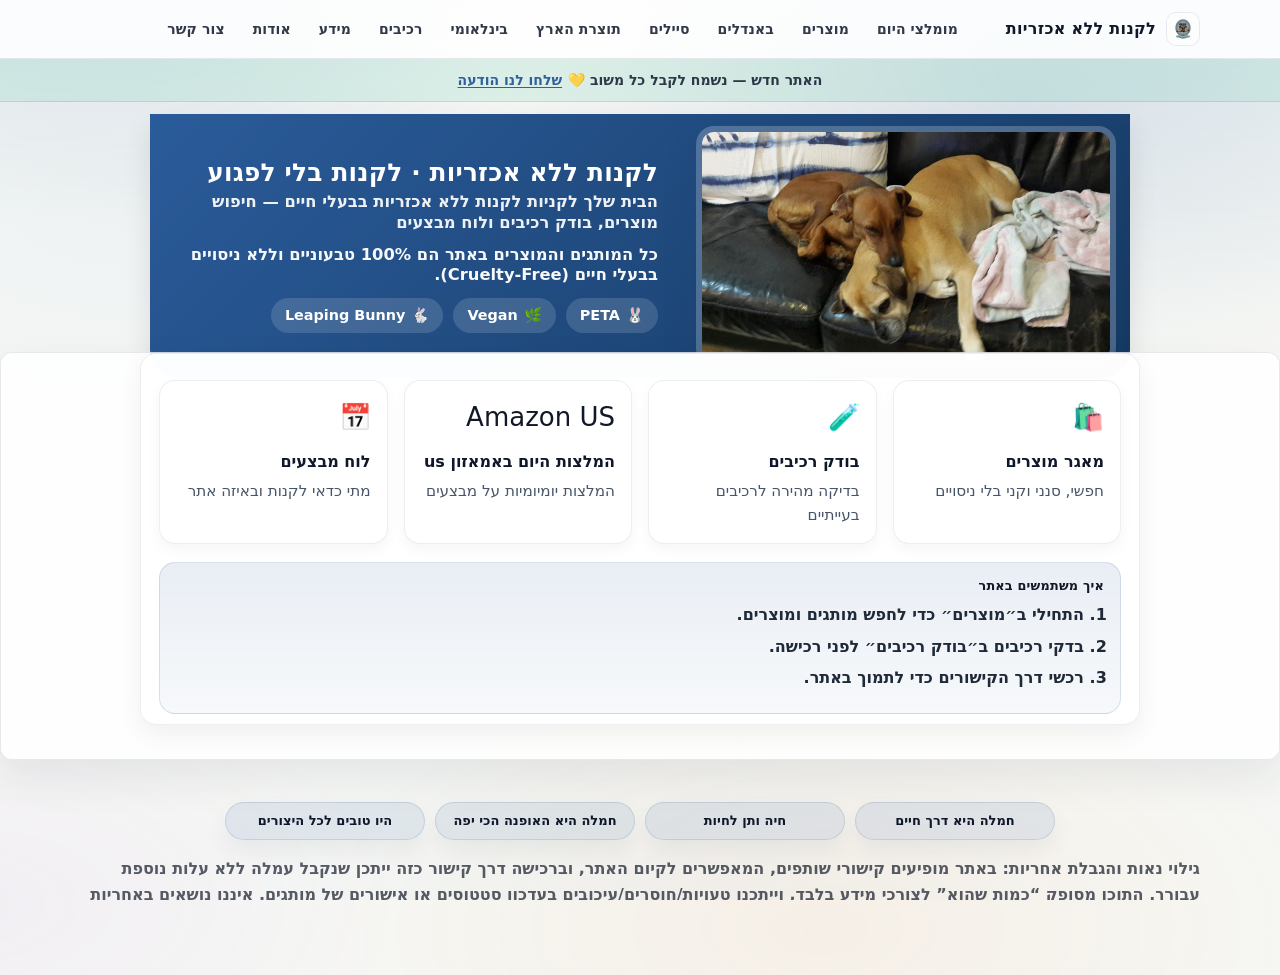
<file: index.html>
<!DOCTYPE html>

<html lang="he" dir="rtl">
<head>
<meta charset="utf-8"/>
<meta content="width=device-width, initial-scale=1" name="viewport"/>
<title>לקנות ללא אכזריות · לקנות בלי לפגוע</title>
<meta content="מדריך ישראלי לקניות לקנות ללא אכזריות בבעלי חיים" name="description"/>
<link href="https://fonts.googleapis.com" rel="preconnect"/>
<link crossorigin="" href="https://fonts.gstatic.com" rel="preconnect"/>
<link href="https://fonts.googleapis.com/css2?family=Assistant:wght@300;400;600;700;800&amp;display=swap" rel="stylesheet"/>
<link href="assets/css/styles.css?v=2026-01-14-v12" rel="stylesheet"/>
<link href="assets/img/logo.png" rel="icon" type="image/png"/>
<style>
  /* בית-only notice banner */
  .siteNotice{ background: rgba(16,185,129,.10); border-bottom:1px solid rgba(16,185,129,.22); }
  .siteNotice .wrap{ padding: 10px 16px; }
  .siteNotice p{ margin:0; font-size:14px; font-weight:600; color: rgba(15,23,42,.85); display:flex; gap:6px; flex-wrap:wrap; align-items:center; justify-content:center; }
  .siteNotice a{ color: rgba(42,91,154,.96); text-decoration: underline; text-underline-offset: 2px; }
  @media (max-width:420px){ .siteNotice p{ font-size:13.5px; } }
</style>
</head>
<body>
<header class="siteHeader" id="siteHeader">
<div class="wrap headerRow">
<a aria-label="בית" class="logo" href="index.html">
<img alt="לקנות ללא אכזריות" class="logoImg" height="40" src="assets/img/logo.png" width="40"/>
<span class="logoText">לקנות ללא אכזריות</span>
</a>
<nav aria-label="ניווט ראשי" class="nav">
<a class="" href="./todays-top-deals.html">מומלצי היום</a>
<a class="" href="./products.html">מוצרים</a>
<a class="" href="./bundles.html">באנדלים</a>
<a class="" href="./shopping-calendar.html">סיילים</a>
<a class="" href="./israeli-brands.html">תוצרת הארץ</a>
<a class="" href="./recommended-brands.html">בינלאומי</a>
<a class="" href="./ingredient-detective.html">רכיבים</a>
<a class="" href="./learn.html">מידע</a>
<a class="" href="./about.html">אודות</a>
<a class="" href="./contact.html">צור קשר</a>
</nav>
</div>
</header>
<main id="main">
<section aria-label="הודעה" class="siteNotice">
<div class="wrap">
<p>
      האתר חדש — נשמח לקבל כל משוב 💛
      <a href="contact.html">שלחו לנו הודעה</a>
</p>
</div>
</section>
<section class="hero product-hero heroSmall">
<img alt="" aria-hidden="true" class="decorPhoto decorCL" src="assets/img/photos/dogs-cuddle.jpg"/>
<div class="wrap heroInner">
<div class="heroCopy center-text">
<h1>לקנות ללא אכזריות · לקנות בלי לפגוע</h1>
<p>הבית שלך לקניות לקנות ללא אכזריות בבעלי חיים — חיפוש מוצרים, בודק רכיבים ולוח מבצעים</p>
<div class="badgeRow center-badges">
<div class="trust-badge"><span class="icon">🐰</span> PETA</div>
<div class="trust-badge"><span class="icon">🌿</span> Vegan</div>
<div class="trust-badge"><span class="icon">🐇</span> Leaping Bunny</div>
</div>
</div>
</div>
</section>
<section class="panel filter-panel">
<div class="wrap">
<div class="toolbar-container contentCard">
<div class="cardsGrid homeGrid">
<a class="miniCard" href="products.html">
<div class="miniCardIcon">🛍️</div>
<div class="miniCardTitle">מאגר מוצרים</div>
<div class="miniCardText">חפשי, סנני וקני בלי ניסויים</div>
</a>
<a class="miniCard" href="ingredient-detective.html">
<div class="miniCardIcon">🧪</div>
<div class="miniCardTitle">בודק רכיבים</div>
<div class="miniCardText">בדיקה מהירה לרכיבים בעייתיים</div>
</a>
<a class="miniCard" href="todays-top-deals.html">
<div class="miniCardIcon">Amazon US</div>
<div class="miniCardTitle">המלצות היום באמאזון us</div>
<div class="miniCardText">המלצות יומיומיות על מבצעים</div>
</a>
<a class="miniCard" href="shopping-calendar.html">
<div class="miniCardIcon">📅</div>
<div class="miniCardTitle">לוח מבצעים</div>
<div class="miniCardText">מתי כדאי לקנות ובאיזה אתר</div>
</a>
</div>
<div class="noteBox">
<h2>איך משתמשים באתר</h2>
<ol class="steps">
<li>התחילי ב״מוצרים״ כדי לחפש מותגים ומוצרים.</li>
<li>בדקי רכיבים ב״בודק רכיבים״ לפני רכישה.</li>
<li>רכשי דרך הקישורים כדי לתמוך באתר.</li>
</ol>
</div>
</div>
</div>
</section>
</main>
<footer class="siteFooter">
<div class="wrap">
<div aria-label="ציטוטים" class="footerQuotes">
<span class="quotePill">חמלה היא דרך חיים</span><span class="quotePill">חיה ותן לחיות</span><span class="quotePill">חמלה היא האופנה הכי יפה</span><span class="quotePill">היו טובים לכל היצורים</span>
</div>
<p class="muted">גילוי נאות והגבלת אחריות: באתר מופיעים קישורי שותפים, המאפשרים לקיום האתר, וברכישה דרך קישור כזה ייתכן שנקבל עמלה ללא עלות נוספת עבורך. התוכן מסופק “כמות שהוא” לצורכי מידע בלבד, וייתכנו טעויות/חוסרים/עיכובים בעדכון סטטוסים או אישורים של מותגים. איננו נושאים באחריות לכל נזק, הפסד או הוצאה (ישירים או עקיפים) הנובעים מהשימוש באתר או מהסתמכות על המידע. אם ידוע לך על שינוי/טעות — נשמח לקבל עדכון.</p>
</div>
</footer>
<script defer="" src="assets/js/site.js?v=2026-01-14-v12"></script>

<!-- Weglot helper: refresh translations after dynamic content renders -->
<script>
(function(){
  function wgRefresh(){
    try{
      if (window.Weglot && typeof Weglot.refresh === 'function') Weglot.refresh();
    }catch(e){}
  }
  // initial
  document.addEventListener('DOMContentLoaded', function(){ setTimeout(wgRefresh, 80); });

  // optional: if your JS triggers this after rendering cards/lists
  window.addEventListener('kbwg:content-rendered', function(){ setTimeout(wgRefresh, 80); });

  // watch for DOM changes (debounced)
  var t=null;
  var mo=new MutationObserver(function(){
    clearTimeout(t);
    t=setTimeout(wgRefresh, 250);
  });
  mo.observe(document.documentElement, { childList:true, subtree:true });
})();
</script>

</body>
</html>
</file>
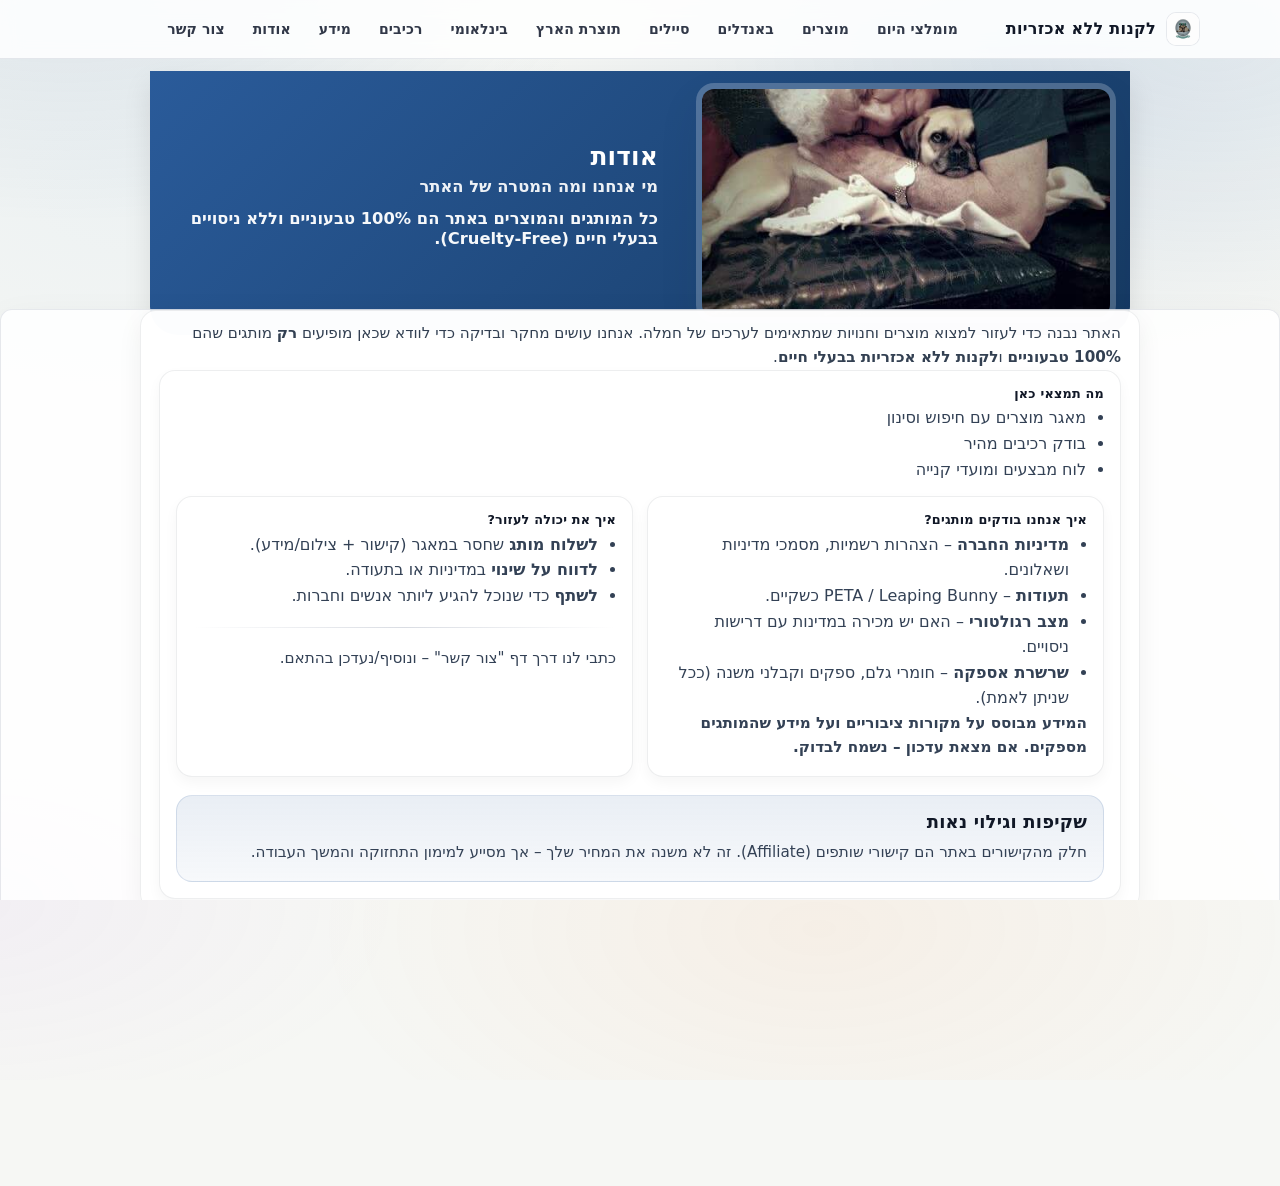
<file: about.html>
<!DOCTYPE html>

<html lang="he" dir="rtl">
<head>
<meta charset="utf-8"/>
<meta content="width=device-width, initial-scale=1" name="viewport"/>
<title>אודות | לקנות ללא אכזריות</title>
<meta content="אודות האתר והחזון של קנייה עם חמלה" name="description"/>
<link href="https://fonts.googleapis.com" rel="preconnect"/>
<link crossorigin="" href="https://fonts.gstatic.com" rel="preconnect"/>
<link href="https://fonts.googleapis.com/css2?family=Assistant:wght@300;400;600;700;800&amp;display=swap" rel="stylesheet"/>
<link href="assets/css/styles.css?v=2026-01-14-v12" rel="stylesheet"/>
<link href="assets/img/logo.png" rel="icon" type="image/png"/>
</head>
<body>
<header class="siteHeader" id="siteHeader">
<div class="wrap headerRow">
  <a aria-label="בית" class="logo" href="index.html">
<img alt="לקנות ללא אכזריות" class="logoImg" height="40" src="assets/img/logo.png" width="40"/>
<span class="logoText">לקנות ללא אכזריות</span>
</a>
<nav aria-label="ניווט ראשי" class="nav">
<a class="" href="./todays-top-deals.html">מומלצי היום</a>
<a class="" href="./products.html">מוצרים</a>
<a class="" href="./bundles.html">באנדלים</a>
<a class="" href="./shopping-calendar.html">סיילים</a>
<a class="" href="./israeli-brands.html">תוצרת הארץ</a>
<a class="" href="./recommended-brands.html">בינלאומי</a>
<a class="" href="./ingredient-detective.html">רכיבים</a>
<a class="" href="./learn.html">מידע</a>
<a class="" href="./about.html">אודות</a>
<a class="" href="./contact.html">צור קשר</a>
</nav>
</div>
</header>
<main id="main">
<section class="hero product-hero heroSmall">
<img alt="" aria-hidden="true" class="decorPhoto decorCL" src="assets/img/photos/dad-whisky.jpg"/>
<div class="wrap heroInner">
<div class="heroCopy center-text">
<h1>אודות</h1>
<p>מי אנחנו ומה המטרה של האתר</p>
</div>
</div>
</section>
<section class="panel filter-panel">
<div class="wrap">
<div class="toolbar-container contentCard">
<p class="lead">האתר נבנה כדי לעזור למצוא מוצרים וחנויות שמתאימים לערכים של חמלה. אנחנו עושים מחקר ובדיקה כדי לוודא שכאן מופיעים <b>רק</b> מותגים שהם <b>100% טבעוניים</b> ו<b>לקנות ללא אכזריות בבעלי חיים</b>.</p>
<div class="infoCard">
<h2>מה תמצאי כאן</h2>
<ul>
<li>מאגר מוצרים עם חיפוש וסינון</li>
<li>בודק רכיבים מהיר</li>
<li>לוח מבצעים ומועדי קנייה</li>
</ul>
<div class="grid two spaced">
<div class="infoCard">
<h2>איך אנחנו בודקים מותגים?</h2>
<ul>
<li><b>מדיניות החברה</b> – הצהרות רשמיות, מסמכי מדיניות ושאלונים.</li>
<li><b>תעודות</b> – PETA / Leaping Bunny כשקיים.</li>
<li><b>מצב רגולטורי</b> – האם יש מכירה במדינות עם דרישות ניסויים.</li>
<li><b>שרשרת אספקה</b> – חומרי גלם, ספקים וקבלני משנה (ככל שניתן לאמת).</li>
</ul>
<p class="mini">המידע מבוסס על מקורות ציבוריים ועל מידע שהמותגים מספקים. אם מצאת עדכון – נשמח לבדוק.</p>
</div>
<div class="infoCard">
<h2>איך את יכולה לעזור?</h2>
<ul>
<li><b>לשלוח מותג</b> שחסר במאגר (קישור + צילום/מידע).</li>
<li><b>לדווח על שינוי</b> במדיניות או בתעודה.</li>
<li><b>לשתף</b> כדי שנוכל להגיע ליותר אנשים וחברות.</li>
</ul>
<div class="divider"></div>
<p class="muted">כתבי לנו דרך דף "צור קשר" – ונוסיף/נעדכן בהתאם.</p>
</div>
</div>
<div class="noteBox">
<h3>שקיפות וגילוי נאות</h3>
<p>חלק מהקישורים באתר הם קישורי שותפים (Affiliate). זה לא משנה את המחיר שלך – אך מסייע למימון התחזוקה והמשך העבודה.</p>
</div>
</div>
</div>
</div>
</section>
</main>
<footer class="siteFooter">
<div class="wrap">
<div aria-label="ציטוטים" class="footerQuotes">
<span class="quotePill">חמלה היא דרך חיים</span><span class="quotePill">חיה ותן לחיות</span><span class="quotePill">חמלה היא האופנה הכי יפה</span><span class="quotePill">היו טובים לכל היצורים</span>
</div>
<p class="muted">גילוי נאות והגבלת אחריות: באתר מופיעים קישורי שותפים, המאפשרים לקיום האתר, וברכישה דרך קישור כזה ייתכן שנקבל עמלה ללא עלות נוספת עבורך. התוכן מסופק “כמות שהוא” לצורכי מידע בלבד, וייתכנו טעויות/חוסרים/עיכובים בעדכון סטטוסים או אישורים של מותגים. איננו נושאים באחריות לכל נזק, הפסד או הוצאה (ישירים או עקיפים) הנובעים מהשימוש באתר או מהסתמכות על המידע. אם ידוע לך אחרת או שמצאת טעות — נשמח לקבל עדכון דרך <a href="contact.html">עמוד יצירת קשר</a> (כולל קישור למקור/מדיניות אם אפשר).</p>
</div>
</footer>
<script defer="" src="assets/js/site.js?v=2026-01-14-v12"></script>

<!-- Weglot helper: refresh translations after dynamic content renders -->
<script>
(function(){
  function wgRefresh(){
    try{
      if (window.Weglot && typeof Weglot.refresh === 'function') Weglot.refresh();
    }catch(e){}
  }
  // initial
  document.addEventListener('DOMContentLoaded', function(){ setTimeout(wgRefresh, 80); });

  // optional: if your JS triggers this after rendering cards/lists
  window.addEventListener('kbwg:content-rendered', function(){ setTimeout(wgRefresh, 80); });

  // watch for DOM changes (debounced)
  var t=null;
  var mo=new MutationObserver(function(){
    clearTimeout(t);
    t=setTimeout(wgRefresh, 250);
  });
  mo.observe(document.documentElement, { childList:true, subtree:true });
})();
</script>

</body>
</html>
</file>
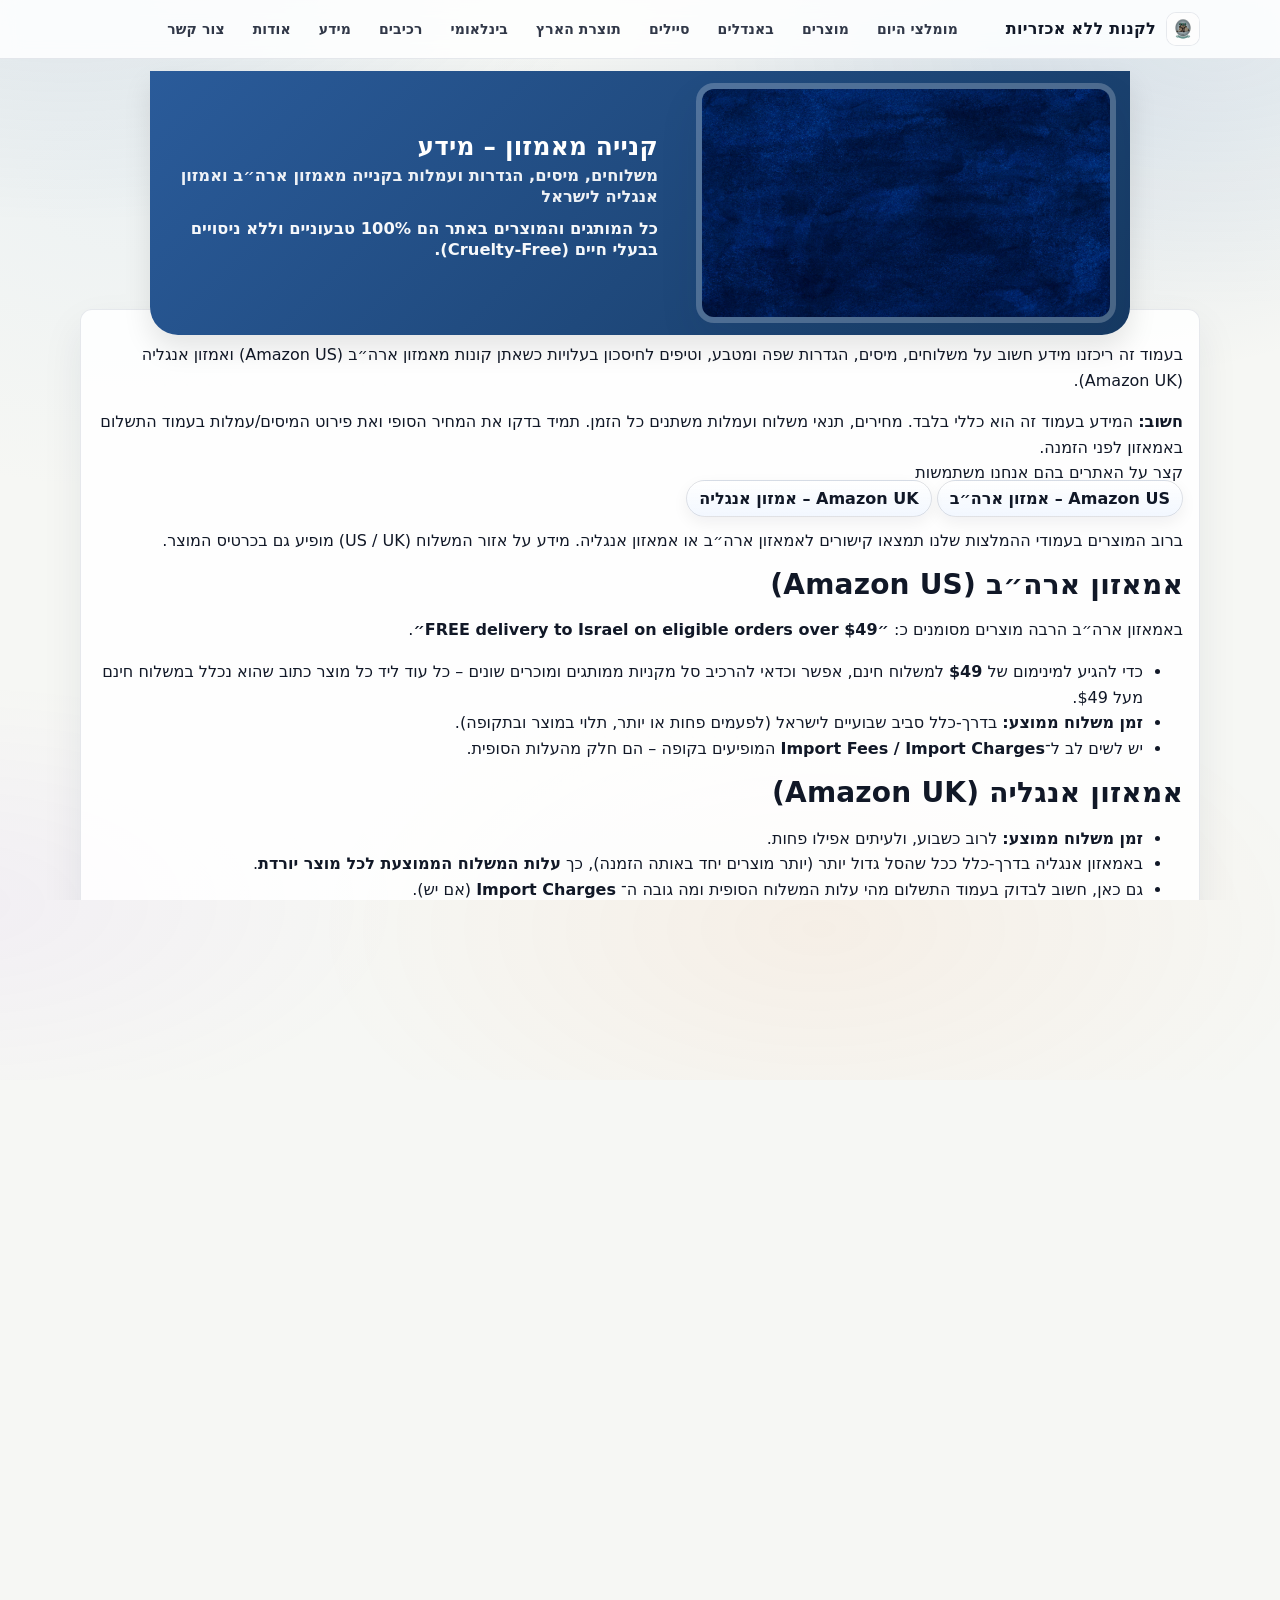
<file: amazon-info.html>
<!DOCTYPE html>

<html lang="he" dir="rtl">
<head>
<meta charset="utf-8"/>
<meta content="width=device-width, initial-scale=1" name="viewport"/>
<title>קנייה מאמזון – מידע</title>
<meta content="מידע קצר על קנייה מאמזון ארה״ב ואמזון אנגליה לישראל – משלוחים, מיסים והגדרות" name="description"/>
<link href="https://fonts.googleapis.com" rel="preconnect"/>
<link crossorigin="" href="https://fonts.gstatic.com" rel="preconnect"/>
<link href="https://fonts.googleapis.com/css2?family=Assistant:wght@300;400;600;700;800&amp;display=swap" rel="stylesheet"/>
<link href="assets/css/styles.css?v=2026-01-14-v12" rel="stylesheet"/>
<link href="assets/img/logo.png" rel="icon" type="image/png"/>
</head>
<body>
<header class="siteHeader" id="siteHeader">
<div class="wrap headerRow">
<a aria-label="בית" class="logo" href="index.html">
<img alt="לקנות ללא אכזריות" class="logoImg" height="40" src="assets/img/logo.png" width="40"/>
<span class="logoText">לקנות ללא אכזריות</span>
</a>
<nav aria-label="ניווט ראשי" class="nav">
<a class="" href="./todays-top-deals.html">מומלצי היום</a>
<a class="" href="./products.html">מוצרים</a>
<a class="" href="./bundles.html">באנדלים</a>
<a class="" href="./shopping-calendar.html">סיילים</a>
<a class="" href="./israeli-brands.html">תוצרת הארץ</a>
<a class="" href="./recommended-brands.html">בינלאומי</a>
<a class="" href="./ingredient-detective.html">רכיבים</a>
<a class="" href="./learn.html">מידע</a>
<a class="" href="./about.html">אודות</a>
<a class="" href="./contact.html">צור קשר</a>
</nav>
</div>
</header>
<main class="mainContent"><section class="hero product-hero heroSmall"><img alt="" aria-hidden="true" class="decorPhoto decorCR" src="assets/img/photos/hero-products.jpg"/><div class="wrap heroInner"><div class="heroCopy center-text"><h1>קנייה מאמזון – מידע</h1><p>משלוחים, מיסים, הגדרות ועמלות בקנייה מאמזון ארה״ב ואמזון אנגליה לישראל</p></div></div></section><section class="section"><div class="wrap"><div class="panel"><p class="tagline">
      בעמוד זה ריכזנו מידע חשוב על משלוחים, מיסים, הגדרות שפה ומטבע, וטיפים לחיסכון בעלויות כשאתן קונות מאמזון ארה״ב (Amazon US) ואמזון אנגליה (Amazon UK).
    </p><div class="note">
<strong>חשוב:</strong> המידע בעמוד זה הוא כללי בלבד. מחירים, תנאי משלוח ועמלות משתנים כל הזמן. תמיד בדקו את המחיר הסופי ואת פירוט המיסים/עמלות בעמוד התשלום באמאזון לפני הזמנה.
    </div><div class="section-box">
<div class="section-title-small">קצר על האתרים בהם אנחנו משתמשות</div>
<div class="chips">
<span class="chip">Amazon US – אמזון ארה״ב</span>
<span class="chip">Amazon UK – אמזון אנגליה</span>
</div>
<p>
        ברוב המוצרים בעמודי ההמלצות שלנו תמצאו קישורים לאמאזון ארה״ב או אמאזון אנגליה. מידע על אזור המשלוח (US / UK) מופיע גם בכרטיס המוצר.
      </p>
</div><h2>אמאזון ארה״ב (Amazon US)</h2><p>
      באמאזון ארה״ב הרבה מוצרים מסומנים כ:
      <strong>״FREE delivery to Israel on eligible orders over $49״</strong>.
    </p><ul>
<li>
        כדי להגיע למינימום של <strong>$49</strong> למשלוח חינם, אפשר וכדאי
        להרכיב סל מקניות ממותגים ומוכרים שונים – כל עוד ליד כל מוצר כתוב שהוא
        נכלל במשלוח חינם מעל $49.
      </li>
<li>
<strong>זמן משלוח ממוצע:</strong> בדרך-כלל סביב שבועיים לישראל (לפעמים פחות או יותר, תלוי במוצר ובתקופה).
      </li>
<li>
        יש לשים לב ל־<strong>Import Fees / Import Charges</strong> המופיעים בקופה – הם חלק מהעלות הסופית.
      </li>
</ul><h2>אמאזון אנגליה (Amazon UK)</h2><ul>
<li>
<strong>זמן משלוח ממוצע:</strong> לרוב כשבוע, ולעיתים אפילו פחות.
      </li>
<li>
        באמאזון אנגליה בדרך-כלל ככל שהסל גדול יותר (יותר מוצרים יחד באותה הזמנה),
        כך <strong>עלות המשלוח הממוצעת לכל מוצר יורדת</strong>.
      </li>
<li>
        גם כאן, חשוב לבדוק בעמוד התשלום מהי עלות המשלוח הסופית ומה גובה ה־
        <strong>Import Charges</strong> (אם יש).
      </li>
</ul>
 הגדרות שפה ומטבע 
<h2>איך לשנות שפה ומטבע באמאזון (US &amp; UK)</h2><div class="section-box">
<div class="section-title-small">שינוי שפה באתר (מחשב)</div>
<ul>
<li>היכנסו ל־<strong>Amazon.com</strong> או <strong>Amazon.co.uk</strong> בחשבון שלכן.</li>
<li>גללו לתחתית הדף וחפשו אייקון של <strong>דגל / כדור-ארץ</strong> (Language / Country &amp; Region).</li>
<li>לחצו עליו ובחרו את השפה המועדפת (בדרך-כלל אנגלית). אם קיימת אפשרות לעברית, ניתן לבחור גם בה.</li>
</ul>
</div><div class="section-box">
<div class="section-title-small">שינוי מטבע לשקלים (ILS) – אתר במחשב</div>
<ul>
<li>בעמוד הראשי, גללו לתחתית הדף וחפשו קישור בסגנון <strong>Change currency / ₪ ILS</strong> (בדרך-כלל ליד הגדרות האזור).</li>
<li>בחרו <strong>ILS – Israeli Shekel</strong> ושמרו.</li>
<li>
          במקרים מסוימים תמצאו גם דרך התפריט:
          <strong>Accounts &amp; Lists → Your Account → Ordering and shopping preferences → Change currency</strong>.
        </li>
</ul>
<p class="disclaimer">
        גם אחרי שינוי המטבע לשקלים, החיוב הסופי נעשה לפי שערי המרה ועמלות הסליקה של חברת האשראי / אמזון – לכן תמיד כדאי לבדוק את הסכום הסופי בשקלים.
      </p>
</div><div class="section-box">
<div class="section-title-small">שינוי שפה ומטבע באפליקציית Amazon</div>
<ul>
<li>פתחו את האפליקציה → לחצו על כפתור התפריט (≡).</li>
<li>עברו ל־<strong>Settings / הגדרות</strong>.</li>
<li>בחרו <strong>Country &amp; Language</strong> ושנו את השפה והאזור (למשל: Israel / United States / United Kingdom).</li>
<li>בחלק מהגרסאות ניתן גם לבחור את המטבע (Currency) ולבחור ILS, ואם לא – המחירים יוצגו בדולרים / ליש״ט.</li>
</ul>
</div>
 מיסים בישראל 
<h2>מיסים, מע״מ ו־Import Charges לישראל</h2><ul>
<li>
        נכון להיום, לרוב ההזמנות עד <strong>כ־150 דולר</strong> (כולל משלוח, ללא ביטוח)
        אפשר להימנע ממסים נוספים, אבל:
        <strong>תמיד</strong> חשוב לקרוא את ההסבר שמופיע באמאזון לגבי
        <em>Import Fees Deposit / Import Charges</em>.
      </li>
<li>
        מעל סכום זה יכולים לחול מע״מ / מיסים נוספים – אמזון לעיתים גובה מראש
        פיקדון מיסים (Import Fees Deposit) ומטפלת עבורך בשחרור מהמכס.
      </li>
<li>
        לפני אישור ההזמנה, בדקו:
        <strong>מחיר המוצר + משלוח + Import Charges = המחיר הסופי</strong>.
      </li>
</ul>
 שונות / שינויים במוצר 
<h2>שינויים במוצרים ובמחירים</h2><p>
      בעמודי המוצרים באתר שלנו אנחנו מציגות טווחי מחירים משוערים ומידע שנכון למועד העדכון האחרון.
      באמאזון עצמה המידע יכול להשתנות: מחיר, נפח, פורמולה, אריזה, תנאי משלוח ועוד.
    </p><ul>
<li>תמיד קראו מחדש את <strong>שם המוצר המלא</strong> ואת <strong>הפירוט / התיאור</strong> בעמוד באמאזון.</li>
<li>בדקו את גודל האריזה (ml / gr / fl oz) ותאמו לציפיות שלכן.</li>
<li>אם משהו נראה שונה מהכתוב אצלנו – סמכו על מה שמופיע <strong>באתר אמאזון</strong> בעת הרכישה.</li>
</ul>
 אפיליאציה 
<h2>גילוי נאות – קישורי אפיליאציה</h2><p class="disclaimer">
      חלק מהקישורים למוצרים באתר שלנו הם <strong>קישורי אפיליאציה</strong>.
      זה אומר שאם תבצעו רכישה דרך הקישור – ייתכן שנקבל עמלה קטנה מאמאזון, ללא עלות נוספת עבורכן.
      העמלה הזו עוזרת לנו להמשיך לתחזק את האתר, לבדוק מוצרים, ולעדכן רשימות cruelty free.
    </p>
 טיפים לחיסכון 
<h2>טיפים לחיסכון במשלוח</h2><ul>
<li>
        נסו לרכז כמה שיותר מוצרים בהזמנה אחת – במיוחד באמאזון אנגליה, שם
        <strong>עלות המשלוח הממוצעת פר מוצר יורדת</strong> כשסכום ההזמנה עולה.
      </li>
<li>
        בדקו אם אותו מוצר קיים גם ב־US וגם ב־UK – לפעמים ההפרש במשלוח או במסים
        עושה את ההבדל.
      </li>
<li>
        השוו בין כמה מוצרים מאותו מותג כדי להגיע לסל מעל סכום המשלוח החינם
        (למשל מעל $49) בלי לקנות „סתם”.
      </li>
</ul>
 יצירת קשר 
<h2>שאלות, רעיונות ופידבק</h2><p>
      נשמח לשמוע על כל רעיון, תיקון או משהו שנתקלתן בו אצלנו באתר ♥  
      אפשר לפנות אלינו דרך עמוד <a class="inline-link" href="contact.html">צור קשר</a>.
    </p></div></div></section></main><footer class="siteFooter">
<div class="wrap">
<div aria-label="ציטוטים" class="footerQuotes">
<span class="quotePill">חמלה היא דרך חיים</span><span class="quotePill">חיה ותן לחיות</span><span class="quotePill">חמלה היא האופנה הכי יפה</span><span class="quotePill">היו טובים לכל היצורים</span>
</div>
<p class="muted">גילוי נאות והגבלת אחריות: באתר מופיעים קישורי שותפים, המאפשרים לקיום האתר, וברכישה דרך קישור כזה ייתכן שנקבל עמלה ללא עלות נוספת עבורך. התוכן מסופק “כמות שהוא” לצורכי מידע בלבד, וייתכנו טעויות/חוסרים/עיכובים בעדכון סטטוסים או אישורים של מותגים. איננו נושאים באחריות לכל נזק, הפסד או הוצאה (ישירים או עקיפים) הנובעים מהשימוש באתר או מהסתמכות על המידע. אם ידוע לך על שינוי/טעות — נשמח לקבל עדכון.</p>
</div>
</footer>
<script defer="" src="assets/js/site.js?v=2026-01-14-v12"></script>

<!-- Weglot helper: refresh translations after dynamic content renders -->
<script>
(function(){
  function wgRefresh(){
    try{
      if (window.Weglot && typeof Weglot.refresh === 'function') Weglot.refresh();
    }catch(e){}
  }
  // initial
  document.addEventListener('DOMContentLoaded', function(){ setTimeout(wgRefresh, 80); });

  // optional: if your JS triggers this after rendering cards/lists
  window.addEventListener('kbwg:content-rendered', function(){ setTimeout(wgRefresh, 80); });

  // watch for DOM changes (debounced)
  var t=null;
  var mo=new MutationObserver(function(){
    clearTimeout(t);
    t=setTimeout(wgRefresh, 250);
  });
  mo.observe(document.documentElement, { childList:true, subtree:true });
})();
</script>

</body>
</html>
</file>
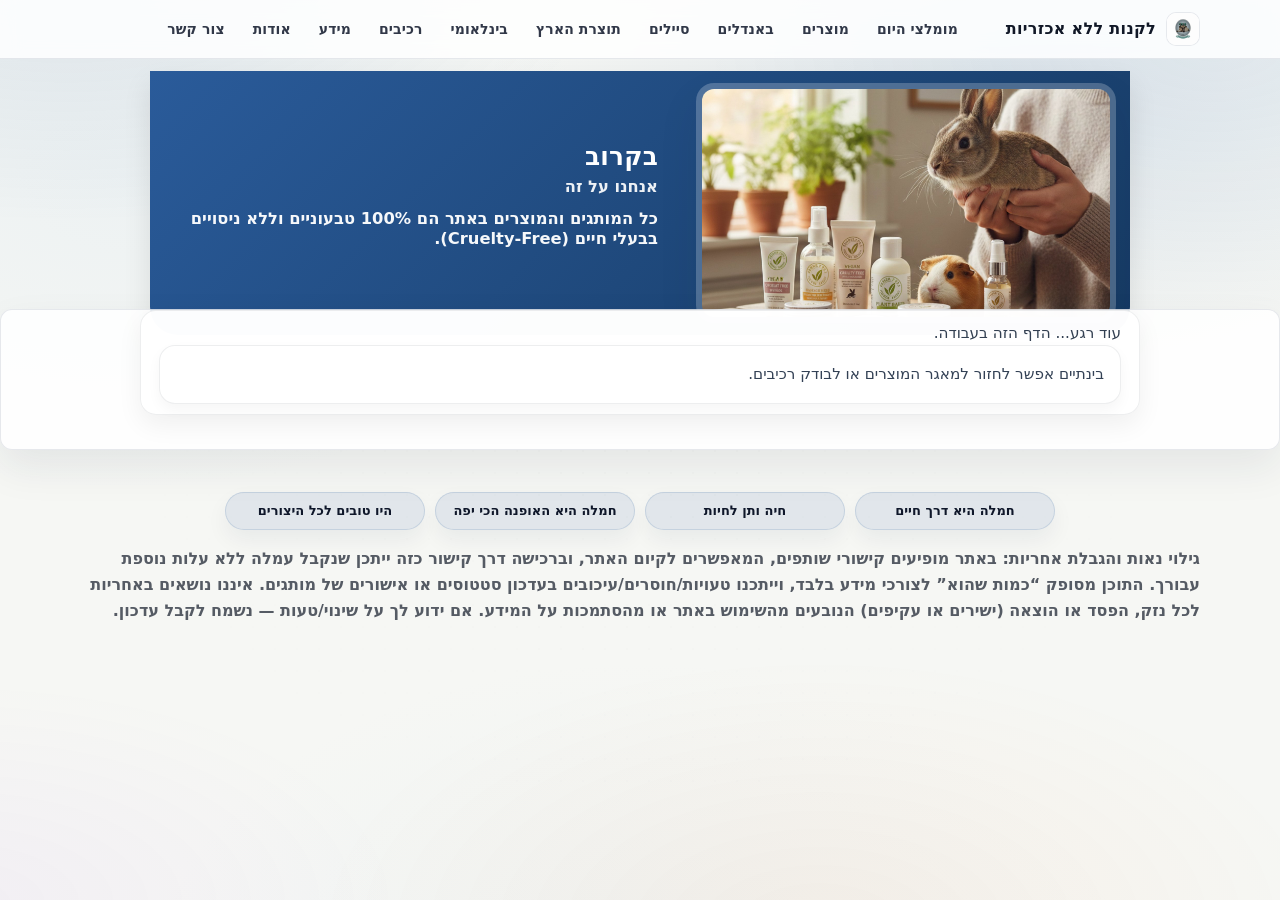
<file: coming-soon.html>
<!DOCTYPE html>

<html lang="he" dir="rtl">
<head>
<meta charset="utf-8"/>
<meta content="width=device-width, initial-scale=1" name="viewport"/>
<title>בקרוב | לקנות ללא אכזריות</title>
<meta content="דף בקרוב" name="description"/>
<link href="https://fonts.googleapis.com" rel="preconnect"/>
<link crossorigin="" href="https://fonts.gstatic.com" rel="preconnect"/>
<link href="https://fonts.googleapis.com/css2?family=Assistant:wght@300;400;600;700;800&amp;display=swap" rel="stylesheet"/>
<link href="assets/css/styles.css?v=2026-01-14-v12" rel="stylesheet"/>
<link href="assets/img/logo.png" rel="icon" type="image/png"/>
</head>
<body>
<header class="siteHeader" id="siteHeader">
<div class="wrap headerRow">
<a aria-label="בית" class="logo" href="index.html">
<img alt="לקנות ללא אכזריות" class="logoImg" height="40" src="assets/img/logo.png" width="40"/>
<span class="logoText">לקנות ללא אכזריות</span>
</a>
<nav aria-label="ניווט ראשי" class="nav">
<a class="" href="./todays-top-deals.html">מומלצי היום</a>
<a class="" href="./products.html">מוצרים</a>
<a class="" href="./bundles.html">באנדלים</a>
<a class="" href="./shopping-calendar.html">סיילים</a>
<a class="" href="./israeli-brands.html">תוצרת הארץ</a>
<a class="" href="./recommended-brands.html">בינלאומי</a>
<a class="" href="./ingredient-detective.html">רכיבים</a>
<a class="" href="./learn.html">מידע</a>
<a class="" href="./about.html">אודות</a>
<a class="" href="./contact.html">צור קשר</a>
</nav>
</div>
</header>
<main id="main">
<section class="hero product-hero heroSmall"><img alt="" aria-hidden="true" class="decorPhoto decorCL" src="assets/img/photos/hero-coming.jpg"/>
<div class="wrap heroInner">
<div class="heroCopy center-text">
<h1>בקרוב</h1>
<p>אנחנו על זה</p>
</div>
</div>
</section>
<section class="panel filter-panel">
<div class="wrap">
<div class="toolbar-container contentCard">
<p class="lead">עוד רגע... הדף הזה בעבודה.</p>
<div class="infoCard">
<p>בינתיים אפשר לחזור ל<a href="products.html">מאגר המוצרים</a> או ל<a href="ingredient-detective.html">בודק רכיבים</a>.</p>
</div>
</div>
</div>
</section>
</main>
<footer class="siteFooter">
<div class="wrap">
<div aria-label="ציטוטים" class="footerQuotes">
<span class="quotePill">חמלה היא דרך חיים</span><span class="quotePill">חיה ותן לחיות</span><span class="quotePill">חמלה היא האופנה הכי יפה</span><span class="quotePill">היו טובים לכל היצורים</span>
</div>
<p class="muted">גילוי נאות והגבלת אחריות: באתר מופיעים קישורי שותפים, המאפשרים לקיום האתר, וברכישה דרך קישור כזה ייתכן שנקבל עמלה ללא עלות נוספת עבורך. התוכן מסופק “כמות שהוא” לצורכי מידע בלבד, וייתכנו טעויות/חוסרים/עיכובים בעדכון סטטוסים או אישורים של מותגים. איננו נושאים באחריות לכל נזק, הפסד או הוצאה (ישירים או עקיפים) הנובעים מהשימוש באתר או מהסתמכות על המידע. אם ידוע לך על שינוי/טעות — נשמח לקבל עדכון.</p>
</div>
</footer>
<script defer="" src="assets/js/site.js?v=2026-01-14-v12"></script>

<!-- Weglot helper: refresh translations after dynamic content renders -->
<script>
(function(){
  function wgRefresh(){
    try{
      if (window.Weglot && typeof Weglot.refresh === 'function') Weglot.refresh();
    }catch(e){}
  }
  // initial
  document.addEventListener('DOMContentLoaded', function(){ setTimeout(wgRefresh, 80); });

  // optional: if your JS triggers this after rendering cards/lists
  window.addEventListener('kbwg:content-rendered', function(){ setTimeout(wgRefresh, 80); });

  // watch for DOM changes (debounced)
  var t=null;
  var mo=new MutationObserver(function(){
    clearTimeout(t);
    t=setTimeout(wgRefresh, 250);
  });
  mo.observe(document.documentElement, { childList:true, subtree:true });
})();
</script>

</body>
</html>
</file>
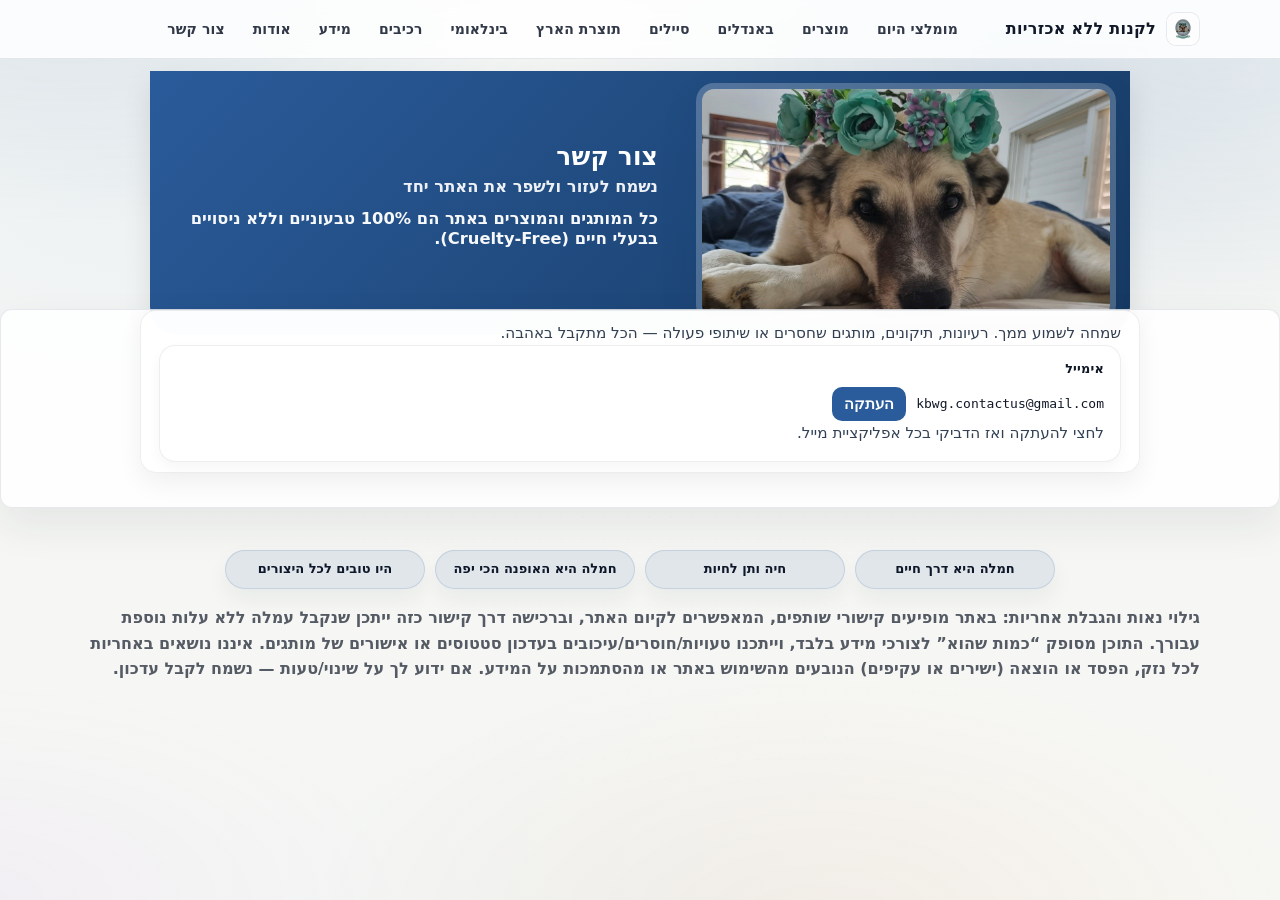
<file: contact.html>
<!DOCTYPE html>

<html lang="he" dir="rtl">
<head>
<meta charset="utf-8"/>
<meta content="width=device-width, initial-scale=1" name="viewport"/>
<title>צור קשר | לקנות ללא אכזריות</title>
<meta content="צור קשר, שאלות והוספת מותגים/מוצרים" name="description"/>
<link href="https://fonts.googleapis.com" rel="preconnect"/>
<link crossorigin="" href="https://fonts.gstatic.com" rel="preconnect"/>
<link href="https://fonts.googleapis.com/css2?family=Assistant:wght@300;400;600;700;800&amp;display=swap" rel="stylesheet"/>
<link href="assets/css/styles.css?v=2026-01-14-v12" rel="stylesheet"/>
<link href="assets/img/logo.png" rel="icon" type="image/png"/>
</head>
<body>
<header class="siteHeader" id="siteHeader">
<div class="wrap headerRow">
<a aria-label="בית" class="logo" href="index.html">
<img alt="לקנות ללא אכזריות" class="logoImg" height="40" src="assets/img/logo.png" width="40"/>
<span class="logoText">לקנות ללא אכזריות</span>
</a>
<nav aria-label="ניווט ראשי" class="nav">
<a class="" href="./todays-top-deals.html">מומלצי היום</a>
<a class="" href="./products.html">מוצרים</a>
<a class="" href="./bundles.html">באנדלים</a>
<a class="" href="./shopping-calendar.html">סיילים</a>
<a class="" href="./israeli-brands.html">תוצרת הארץ</a>
<a class="" href="./recommended-brands.html">בינלאומי</a>
<a class="" href="./ingredient-detective.html">רכיבים</a>
<a class="" href="./learn.html">מידע</a>
<a class="" href="./about.html">אודות</a>
<a class="" href="./contact.html">צור קשר</a>
</nav>
</div>
</header>
<main id="main">
<section class="hero product-hero heroSmall">
<img alt="" aria-hidden="true" class="decorPhoto decorCL" src="assets/img/photos/care-products.png"/>
<div class="wrap heroInner">
<div class="heroCopy center-text">
<h1>צור קשר</h1>
<p>נשמח לעזור ולשפר את האתר יחד</p>
</div>
</div>
</section>
<section class="panel filter-panel">
<div class="wrap">
<div class="toolbar-container contentCard">
<p class="lead">שמחה לשמוע ממך. רעיונות, תיקונים, מותגים שחסרים או שיתופי פעולה — הכל מתקבל באהבה.</p>
<div class="infoCard">
<h2>אימייל</h2>
<div class="emailRow">
<code id="emailAddr">kbwg.contactus@gmail.com</code>
<button class="btnPrimary btnSmall" id="copyEmail" type="button">העתקה</button>
</div>
<p class="muted small">לחצי להעתקה ואז הדביקי בכל אפליקציית מייל.</p>
</div>
<script>
document.addEventListener('DOMContentLoaded', () => {
  const btn = document.getElementById('copyEmail');
  const addr = document.getElementById('emailAddr');
  btn?.addEventListener('click', async () => {
    try {
      await navigator.clipboard.writeText(addr.textContent.trim());
      btn.textContent = 'הועתק';
      setTimeout(()=>btn.textContent='העתקה', 1200);
    } catch(e) {
      const ta = document.createElement('textarea');
      ta.value = addr.textContent.trim();
      document.body.appendChild(ta);
      ta.select();
      document.execCommand('copy');
      ta.remove();
      btn.textContent = 'הועתק';
      setTimeout(()=>btn.textContent='העתקה', 1200);
    }
  });
});
</script>
</div>
</div>
</section>
</main>
<footer class="siteFooter">
<div class="wrap">
<div aria-label="ציטוטים" class="footerQuotes">
<span class="quotePill">חמלה היא דרך חיים</span><span class="quotePill">חיה ותן לחיות</span><span class="quotePill">חמלה היא האופנה הכי יפה</span><span class="quotePill">היו טובים לכל היצורים</span>
</div>
<p class="muted">גילוי נאות והגבלת אחריות: באתר מופיעים קישורי שותפים, המאפשרים לקיום האתר, וברכישה דרך קישור כזה ייתכן שנקבל עמלה ללא עלות נוספת עבורך. התוכן מסופק “כמות שהוא” לצורכי מידע בלבד, וייתכנו טעויות/חוסרים/עיכובים בעדכון סטטוסים או אישורים של מותגים. איננו נושאים באחריות לכל נזק, הפסד או הוצאה (ישירים או עקיפים) הנובעים מהשימוש באתר או מהסתמכות על המידע. אם ידוע לך על שינוי/טעות — נשמח לקבל עדכון.</p>
</div>
</footer>
<script defer="" src="assets/js/site.js?v=2026-01-14-v12"></script>

<!-- Weglot helper: refresh translations after dynamic content renders -->
<script>
(function(){
  function wgRefresh(){
    try{
      if (window.Weglot && typeof Weglot.refresh === 'function') Weglot.refresh();
    }catch(e){}
  }
  // initial
  document.addEventListener('DOMContentLoaded', function(){ setTimeout(wgRefresh, 80); });

  // optional: if your JS triggers this after rendering cards/lists
  window.addEventListener('kbwg:content-rendered', function(){ setTimeout(wgRefresh, 80); });

  // watch for DOM changes (debounced)
  var t=null;
  var mo=new MutationObserver(function(){
    clearTimeout(t);
    t=setTimeout(wgRefresh, 250);
  });
  mo.observe(document.documentElement, { childList:true, subtree:true });
})();
</script>

</body>
</html>
</file>
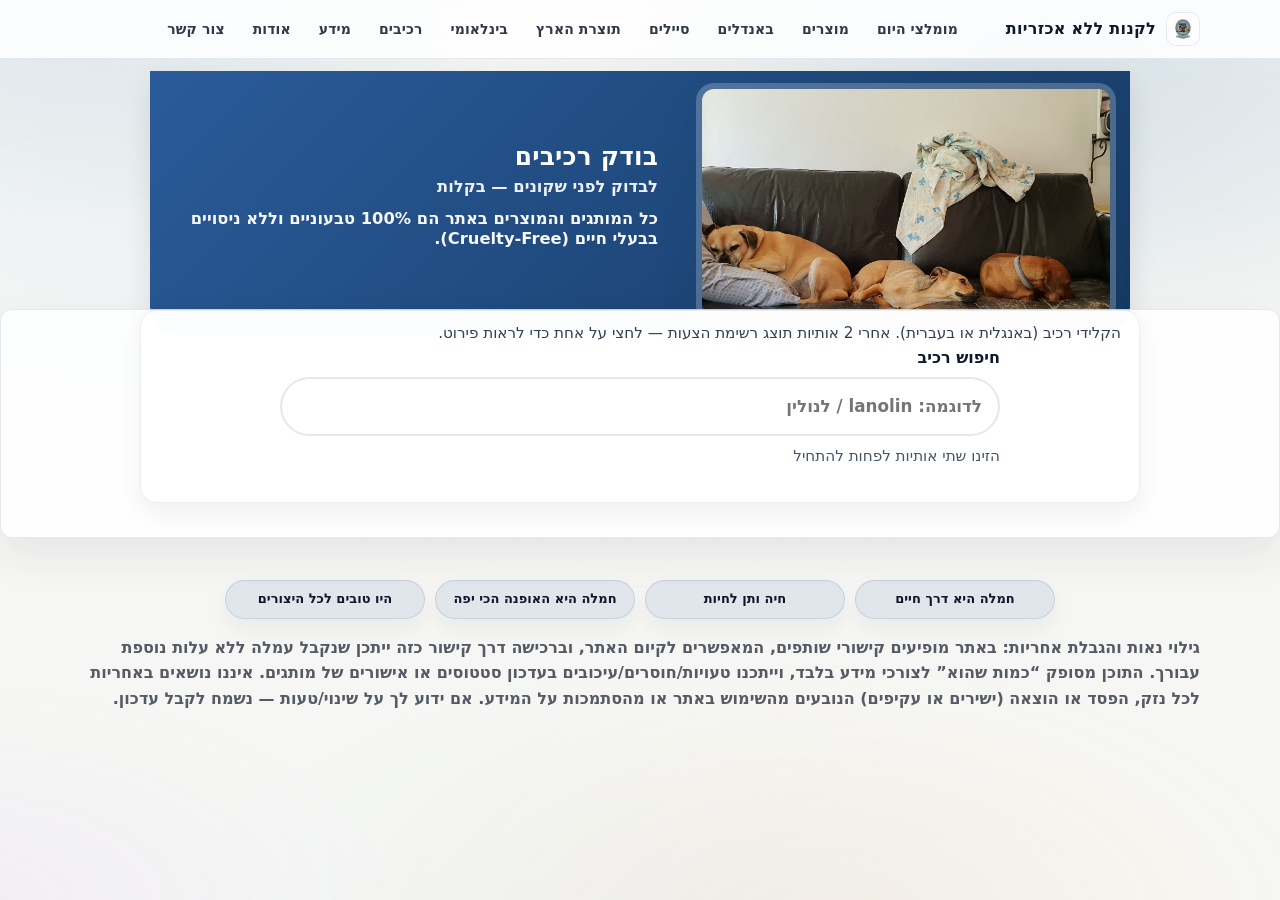
<file: ingredient-detective.html>
<!DOCTYPE html>

<html lang="he" dir="rtl">
<head>
<meta charset="utf-8"/>
<meta content="width=device-width, initial-scale=1" name="viewport"/>
<title>בודק רכיבים | לקנות ללא אכזריות</title>
<meta content="זיהוי רכיבים ותעודות לקנות ללא אכזריות בבעלי חיים" name="description"/>
<link href="https://fonts.googleapis.com" rel="preconnect"/>
<link crossorigin="" href="https://fonts.gstatic.com" rel="preconnect"/>
<link href="https://fonts.googleapis.com/css2?family=Assistant:wght@300;400;600;700;800&amp;display=swap" rel="stylesheet"/>
<link href="assets/css/styles.css?v=2026-01-14-v12" rel="stylesheet"/>
<link href="assets/img/logo.png" rel="icon" type="image/png"/>
</head>
<body>
<header class="siteHeader" id="siteHeader">
<div class="wrap headerRow">
<a aria-label="בית" class="logo" href="index.html">
<img alt="לקנות ללא אכזריות" class="logoImg" height="40" src="assets/img/logo.png" width="40"/>
<span class="logoText">לקנות ללא אכזריות</span>
</a>
<nav aria-label="ניווט ראשי" class="nav">
<a class="" href="./todays-top-deals.html">מומלצי היום</a>
<a class="" href="./products.html">מוצרים</a>
<a class="" href="./bundles.html">באנדלים</a>
<a class="" href="./shopping-calendar.html">סיילים</a>
<a class="" href="./israeli-brands.html">תוצרת הארץ</a>
<a class="" href="./recommended-brands.html">בינלאומי</a>
<a class="" href="./ingredient-detective.html">רכיבים</a>
<a class="" href="./learn.html">מידע</a>
<a class="" href="./about.html">אודות</a>
<a class="" href="./contact.html">צור קשר</a>
</nav>
</div>
</header>
<main id="main">
<section class="hero product-hero heroSmall">
<img alt="" aria-hidden="true" class="decorPhoto decorCL" src="assets/img/photos/3onsofa.jpg"/>
<div class="wrap heroInner">
<div class="heroCopy center-text">
<h1>בודק רכיבים</h1>
<p>לבדוק לפני שקונים — בקלות</p>
</div>
</div>
</section>
<section class="panel filter-panel">
<div class="wrap">
<div class="toolbar-container contentCard">
<p class="lead">הקלידי רכיב (באנגלית או בעברית). אחרי 2 אותיות תוצג רשימת הצעות — לחצי על אחת כדי לראות פירוט.</p>
<div class="searchBlock">
<label class="fieldLabel" for="qIng">חיפוש רכיב</label>
<input autocomplete="off" id="qIng" placeholder="לדוגמה: lanolin / לנולין" type="search"/>
<div class="hintText" id="hint">הזינו שתי אותיות לפחות להתחיל</div>
<div aria-label="הצעות רכיבים" class="suggestions" id="sugs" role="listbox"></div>
</div>
<div aria-live="polite" class="resultGrid" id="out"></div>
</div>
</div>
</section>
</main>
<footer class="siteFooter">
<div class="wrap">
<div aria-label="ציטוטים" class="footerQuotes">
<span class="quotePill">חמלה היא דרך חיים</span><span class="quotePill">חיה ותן לחיות</span><span class="quotePill">חמלה היא האופנה הכי יפה</span><span class="quotePill">היו טובים לכל היצורים</span>
</div>
<p class="muted">גילוי נאות והגבלת אחריות: באתר מופיעים קישורי שותפים, המאפשרים לקיום האתר, וברכישה דרך קישור כזה ייתכן שנקבל עמלה ללא עלות נוספת עבורך. התוכן מסופק “כמות שהוא” לצורכי מידע בלבד, וייתכנו טעויות/חוסרים/עיכובים בעדכון סטטוסים או אישורים של מותגים. איננו נושאים באחריות לכל נזק, הפסד או הוצאה (ישירים או עקיפים) הנובעים מהשימוש באתר או מהסתמכות על המידע. אם ידוע לך על שינוי/טעות — נשמח לקבל עדכון.</p>
</div>
</footer>
<script defer="" src="assets/js/ingredient-detective.js?v=2026-01-12-v6"></script>
<script defer="" src="assets/js/site.js?v=2026-01-14-v12"></script>

<!-- Weglot helper: refresh translations after dynamic content renders -->
<script>
(function(){
  function wgRefresh(){
    try{
      if (window.Weglot && typeof Weglot.refresh === 'function') Weglot.refresh();
    }catch(e){}
  }
  // initial
  document.addEventListener('DOMContentLoaded', function(){ setTimeout(wgRefresh, 80); });

  // optional: if your JS triggers this after rendering cards/lists
  window.addEventListener('kbwg:content-rendered', function(){ setTimeout(wgRefresh, 80); });

  // watch for DOM changes (debounced)
  var t=null;
  var mo=new MutationObserver(function(){
    clearTimeout(t);
    t=setTimeout(wgRefresh, 250);
  });
  mo.observe(document.documentElement, { childList:true, subtree:true });
})();
</script>

</body>
</html>
</file>
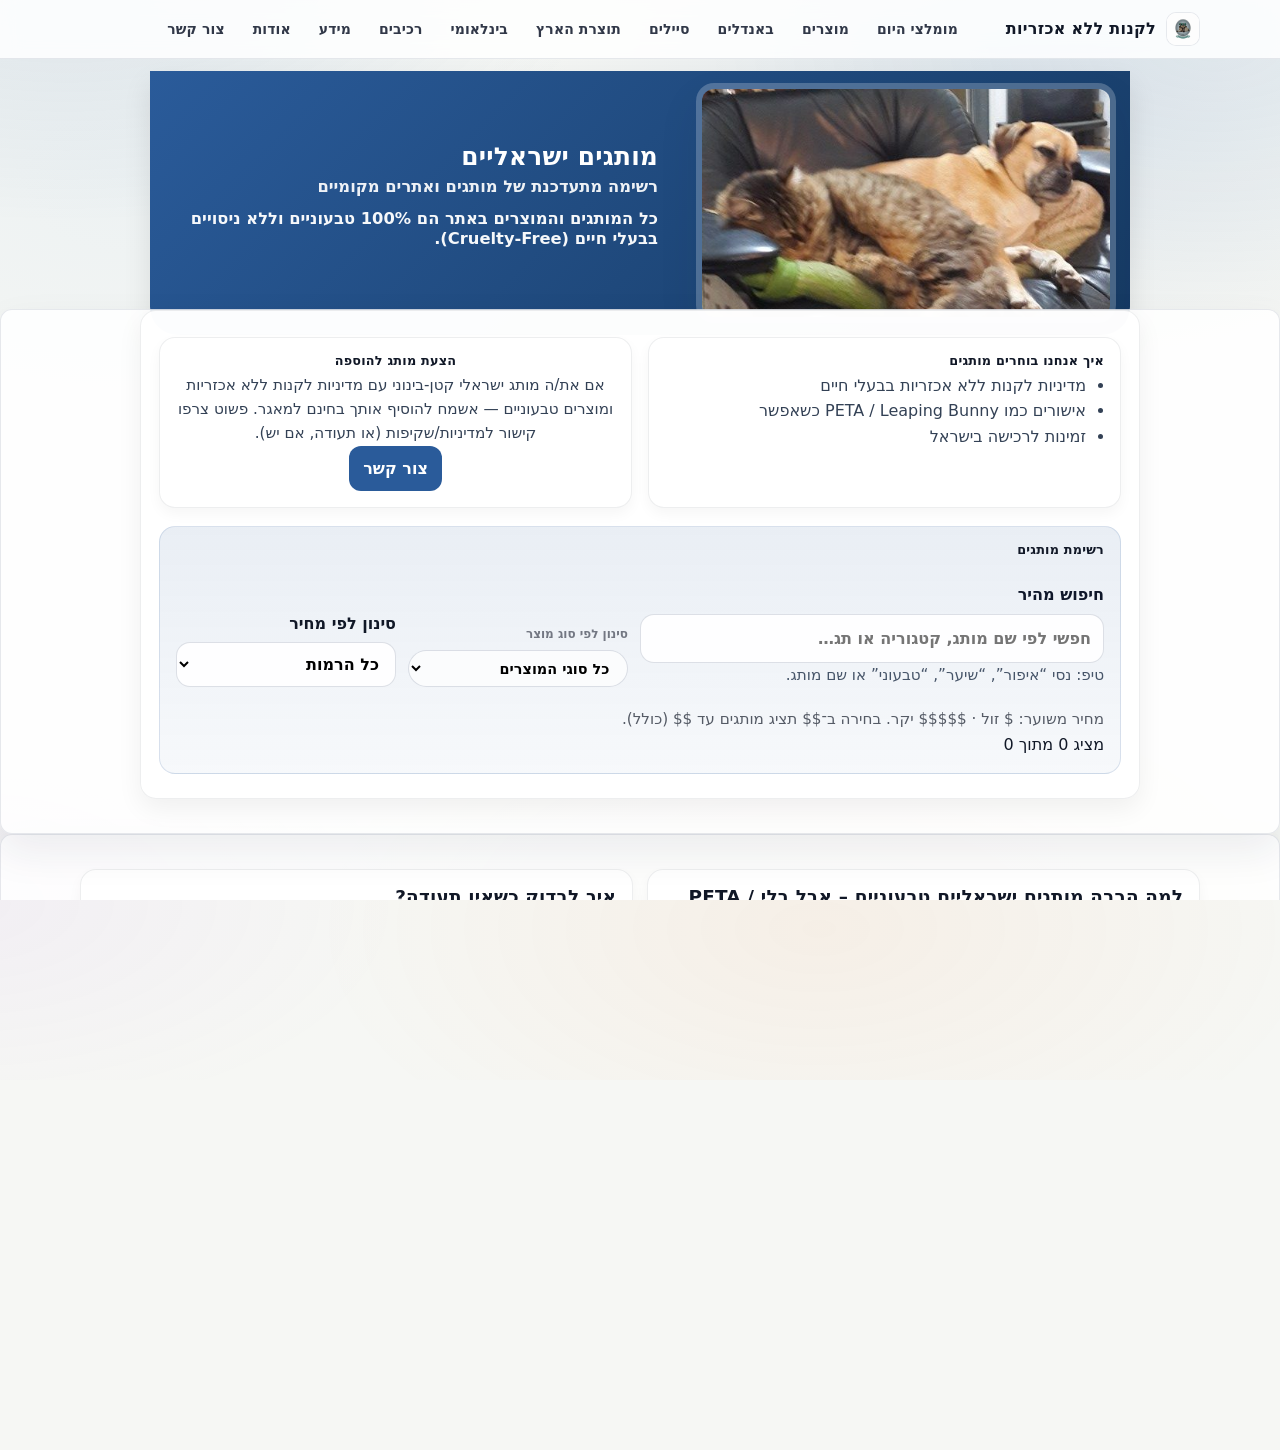
<file: israeli-brands.html>
<!DOCTYPE html>

<html lang="he" dir="rtl">
<head>
<meta charset="utf-8"/>
<meta content="width=device-width, initial-scale=1" name="viewport"/>
<title>מותגים ישראליים | לקנות ללא אכזריות</title>
<meta content="מותגים ואתרים ישראליים לקנות ללא אכזריות בבעלי חיים" name="description"/>
<link href="https://fonts.googleapis.com" rel="preconnect"/>
<link crossorigin="" href="https://fonts.gstatic.com" rel="preconnect"/>
<link href="https://fonts.googleapis.com/css2?family=Assistant:wght@300;400;600;700;800&amp;display=swap" rel="stylesheet"/>
<link href="assets/css/styles.css?v=2026-01-14-v12" rel="stylesheet"/><link href="assets/css/brands-compact.css?v=2026-01-12-v6" rel="stylesheet"/>
<link href="assets/img/logo.png" rel="icon" type="image/png"/>
<style>
  .smallBrandInvite{color:#8FD3FF;}
</style>
</head>
<body>
<header class="siteHeader" id="siteHeader">
<div class="wrap headerRow">
<a aria-label="בית" class="logo" href="index.html">
<img alt="לקנות ללא אכזריות" class="logoImg" height="40" src="assets/img/logo.png" width="40"/>
<span class="logoText">לקנות ללא אכזריות</span>
</a>
<nav aria-label="ניווט ראשי" class="nav">
<a class="" href="./todays-top-deals.html">מומלצי היום</a>
<a class="" href="./products.html">מוצרים</a>
<a class="" href="./bundles.html">באנדלים</a>
<a class="" href="./shopping-calendar.html">סיילים</a>
<a class="" href="./israeli-brands.html">תוצרת הארץ</a>
<a class="" href="./recommended-brands.html">בינלאומי</a>
<a class="" href="./ingredient-detective.html">רכיבים</a>
<a class="" href="./learn.html">מידע</a>
<a class="" href="./about.html">אודות</a>
<a class="" href="./contact.html">צור קשר</a>
</nav>
</div>
</header>
<main id="main">
<section class="hero product-hero heroSmall">
<img alt="" aria-hidden="true" class="decorPhoto decorCL" src="assets/img/photos/cat-dog-chair.jpg"/>
<div class="wrap heroInner">
<div class="heroCopy center-text">
<h1>מותגים ישראליים</h1>
<p>רשימה מתעדכנת של מותגים ואתרים מקומיים</p>
</div>
</div>
</section>
<section class="panel filter-panel">
<div class="wrap">
<div class="toolbar-container contentCard">
<div class="cardsGrid">
<div class="infoCard">
<h2>איך אנחנו בוחרים מותגים</h2>
<ul>
<li>מדיניות לקנות ללא אכזריות בבעלי חיים</li>
<li>אישורים כמו PETA / Leaping Bunny כשאפשר</li>
<li>זמינות לרכישה בישראל</li>
</ul>
</div>
<div class="infoCard" style="text-align:center">
<h2>הצעת מותג להוספה</h2>
<p class="smallBrandInvite">אם את/ה מותג ישראלי קטן-בינוני עם מדיניות לקנות ללא אכזריות ומוצרים טבעוניים — אשמח להוסיף אותך בחינם למאגר. פשוט צרפו קישור למדיניות/שקיפות (או תעודה, אם יש).</p>
<a class="btnPrimary" href="contact.html">צור קשר</a>
</div>
</div>
<div class="noteBox">
<h2 style="margin:0 0 8px">רשימת מותגים </h2>
<div aria-label="סינון מותגים" class="brandsControls"><div class="brandsSearchControl"><label class="fieldLabel" for="brandSearch">חיפוש מהיר</label><input autocomplete="off" id="brandSearch" placeholder="חפשי לפי שם מותג, קטגוריה או תג…" type="search"/><p class="hintText">טיפ: נסי “איפור”, “שיער”, “טבעוני” או שם מותג.</p></div><div class="brandsCategoryControl"><label for="brandCategoryFilter">סינון לפי סוג מוצר</label><select class="brandCategoryFilter" id="brandCategoryFilter"><option value="">כל סוגי המוצרים</option></select></div><div class="brandsPriceControl"><label for="brandPriceFilter">סינון לפי מחיר</label><select class="brandPriceFilter" id="brandPriceFilter"><option value="">כל הרמות</option></select></div></div>
<p class="brandsPriceHint muted">מחיר משוער: $ זול · $$$$$ יקר. בחירה ב־$$ תציג מותגים עד $$ (כולל).</p>
<div class="brandsMetaRow"><div class="brandsCount" data-brands-count="1">מציג 0 מותגים</div></div></div>
<div aria-label="רשימת מותגים" class="brandGrid" data-json="data/israeli-brands.json" data-page="il" id="brandGrid"></div>
</div>
</div>
</section>
<section aria-label="מידע על הסמכות" class="panel">
<div class="wrap">
<div class="grid two spaced" style="margin-top:18px">
<div class="infoCard">
<h2>למה הרבה מותגים ישראליים טבעוניים – אבל בלי PETA / Leaping Bunny?</h2>
<p>בישראל יש הרבה עסקים קטנים‑בינוניים שמפתחים פורמולות טבעוניות (ללא רכיבים מן החי), אבל <b>לא תמיד</b> מצטרפים לתכניות הסמכה בינלאומיות.</p>
<ul>
<li><b>עלות ותהליך</b> – הסמכה דורשת זמן, תיעוד ולעיתים גם עמלות.</li>
<li><b>קהל יעד מקומי</b> – מותג שמוכר בעיקר בארץ מסתפק לפעמים במדיניות פנימית ושקיפות.</li>
<li><b>שווקים ורגולציה</b> – אם המותג לא מוכר במדינות עם דרישות ניסויים, הוא עשוי לבחור לא להירשם לתכנית בינלאומית.</li>
</ul>
<p class="mini">טבעוני ≠ בהכרח Cruelty‑Free. תמיד כדאי לבדוק גם מדיניות ניסויים.</p>
</div>
<div class="infoCard">
<h2>איך לבדוק כשאין תעודה?</h2>
<ol class="steps">
<li>חפשי באתר המותג עמוד “מדיניות ניסויים” / FAQ.</li>
<li>בדקי האם יש מכירה בשווקים בעייתיים מבחינת ניסויים.</li>
<li>בקשי תשובה כתובה: האם יש ניסויים על מוצר/מרכיב, ומי מבצע אותם.</li>
<li>מומלץ לשמור קישור/צילום מסך לתיעוד.</li>
</ol>
</div>
</div>
</div>
</section>
</main>
<footer class="siteFooter">
<div class="wrap">
<div aria-label="ציטוטים" class="footerQuotes">
<span class="quotePill">חמלה היא דרך חיים</span><span class="quotePill">חיה ותן לחיות</span><span class="quotePill">חמלה היא האופנה הכי יפה</span><span class="quotePill">היו טובים לכל היצורים</span>
</div>
<p class="muted">גילוי נאות והגבלת אחריות: באתר מופיעים קישורי שותפים, המאפשרים לקיום האתר, וברכישה דרך קישור כזה ייתכן שנקבל עמלה ללא עלות נוספת עבורך. התוכן מסופק “כמות שהוא” לצורכי מידע בלבד, וייתכנו טעויות/חוסרים/עיכובים בעדכון סטטוסים או אישורים של מותגים. איננו נושאים באחריות לכל נזק, הפסד או הוצאה (ישירים או עקיפים) הנובעים מהשימוש באתר או מהסתמכות על המידע. אם ידוע לך על שינוי/טעות — נשמח לקבל עדכון.</p>
</div>
</footer>
<script src="assets/js/price-tier.js?v=2026-01-12-v6"></script><script src="assets/js/brands-json.js?v=2026-01-18-v10"></script>
<script defer="" src="assets/js/site.js?v=2026-01-14-v12"></script>

<!-- Weglot helper: refresh translations after dynamic content renders -->
<script>
(function(){
  function wgRefresh(){
    try{
      if (window.Weglot && typeof Weglot.refresh === 'function') Weglot.refresh();
    }catch(e){}
  }
  // initial
  document.addEventListener('DOMContentLoaded', function(){ setTimeout(wgRefresh, 80); });

  // optional: if your JS triggers this after rendering cards/lists
  window.addEventListener('kbwg:content-rendered', function(){ setTimeout(wgRefresh, 80); });

  // watch for DOM changes (debounced)
  var t=null;
  var mo=new MutationObserver(function(){
    clearTimeout(t);
    t=setTimeout(wgRefresh, 250);
  });
  mo.observe(document.documentElement, { childList:true, subtree:true });
})();
</script>

</body>
</html>
</file>
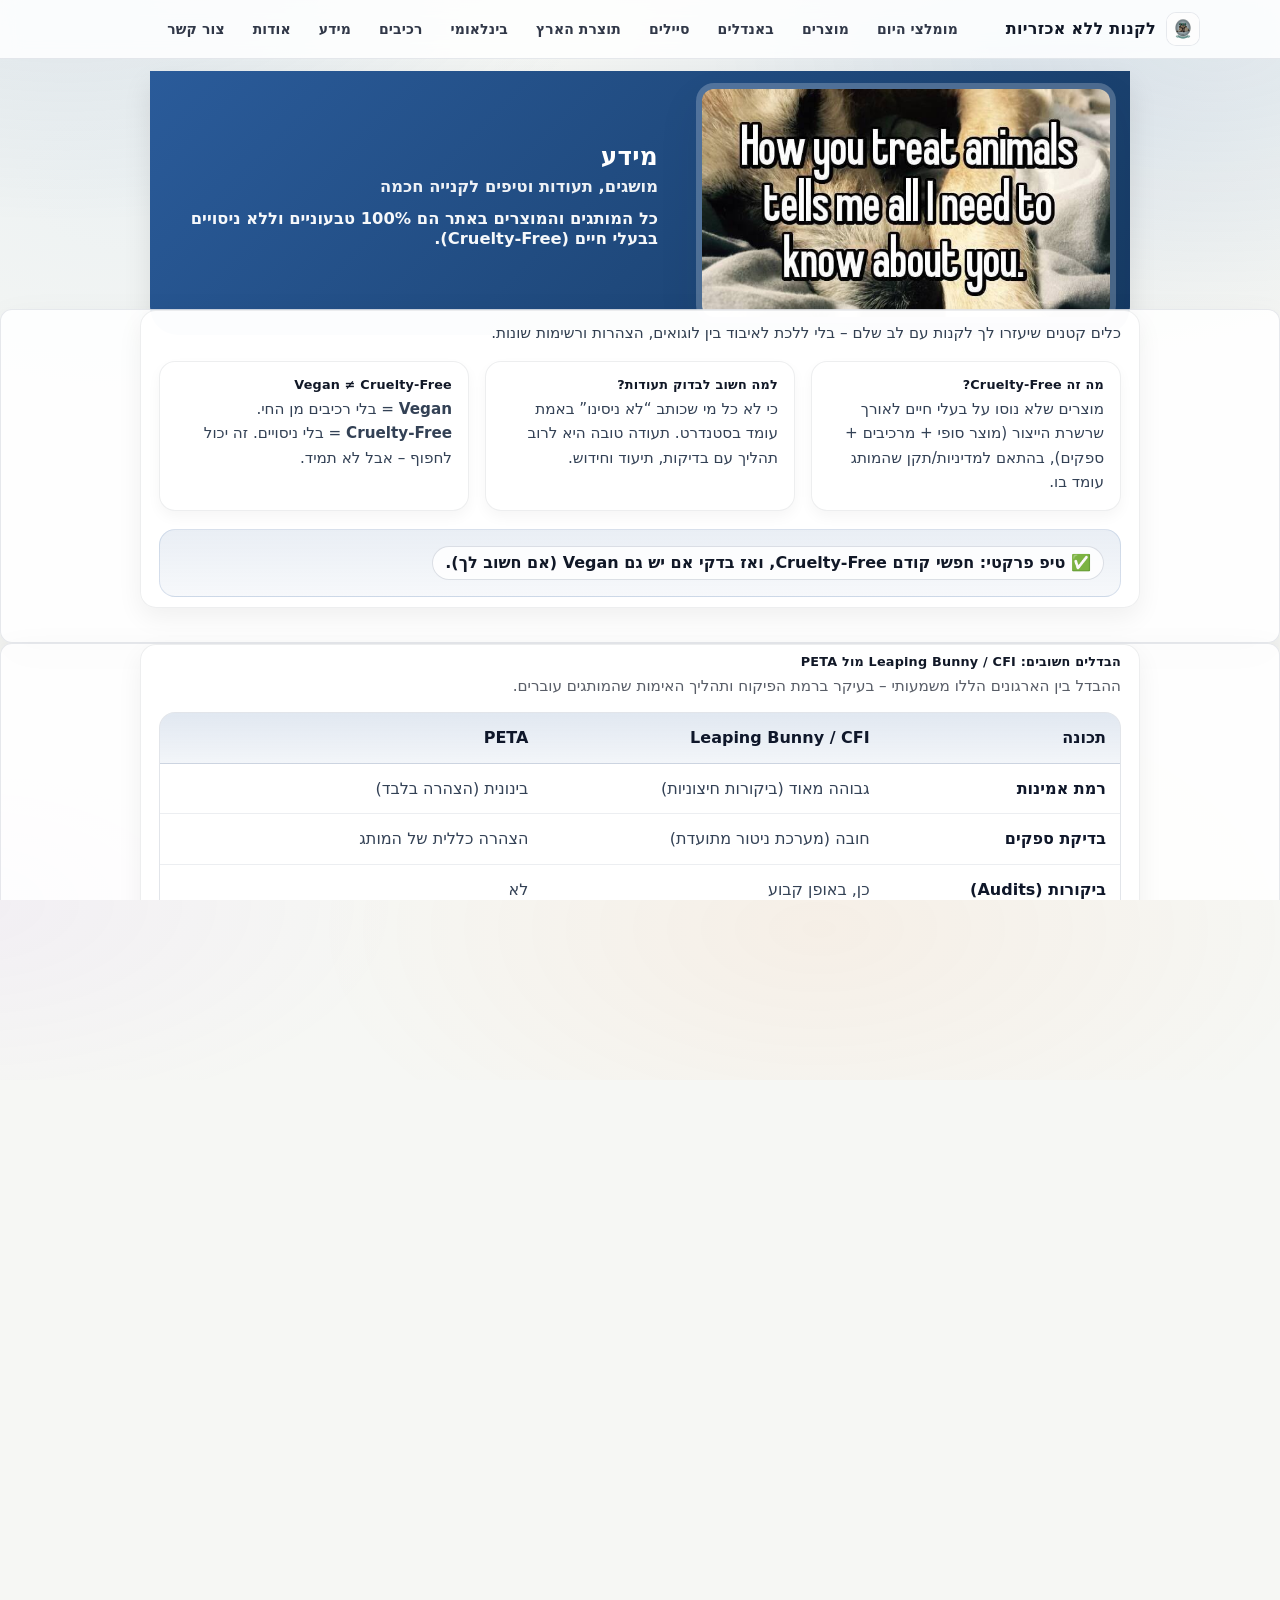
<file: learn.html>
<!DOCTYPE html>

<html lang="he" dir="rtl">
<head>
<meta charset="utf-8"/>
<meta content="width=device-width, initial-scale=1" name="viewport"/>
<title>מידע | לקנות ללא אכזריות</title>
<meta content="מידע, מושגים ועזרה בקנייה לקנות ללא אכזריות בבעלי חיים" name="description"/>
<link href="https://fonts.googleapis.com" rel="preconnect"/>
<link crossorigin="" href="https://fonts.gstatic.com" rel="preconnect"/>
<link href="https://fonts.googleapis.com/css2?family=Assistant:wght@300;400;600;700;800&amp;display=swap" rel="stylesheet"/>
<link href="assets/css/styles.css?v=2026-01-14-v12" rel="stylesheet"/>
<link href="assets/img/logo.png" rel="icon" type="image/png"/>
</head>
<body class="page-learn">
<header class="siteHeader" id="siteHeader">
<div class="wrap headerRow">
<a aria-label="בית" class="logo" href="index.html">
<img alt="לקנות ללא אכזריות" class="logoImg" height="40" src="assets/img/logo.png" width="40"/>
<span class="logoText">לקנות ללא אכזריות</span>
</a>
<nav aria-label="ניווט ראשי" class="nav">
<a class="" href="./todays-top-deals.html">מומלצי היום</a>
<a class="" href="./products.html">מוצרים</a>
<a class="" href="./bundles.html">באנדלים</a>
<a class="" href="./shopping-calendar.html">סיילים</a>
<a class="" href="./israeli-brands.html">תוצרת הארץ</a>
<a class="" href="./recommended-brands.html">בינלאומי</a>
<a class="" href="./ingredient-detective.html">רכיבים</a>
<a class="" href="./learn.html">מידע</a>
<a class="" href="./about.html">אודות</a>
<a class="" href="./contact.html">צור קשר</a>
</nav>
</div>
</header>
<main id="main">
<section class="hero product-hero heroSmall">
<img alt="" aria-hidden="true" class="decorPhoto decorCL" src="assets/img/photos/hero-learn.png"/>
<div class="wrap heroInner">
<div class="heroCopy center-text">
<h1>מידע</h1>
<p>מושגים, תעודות וטיפים לקנייה חכמה</p>
</div>
</div>
</section>
<section class="panel filter-panel">
<div class="wrap">
<div class="toolbar-container contentCard">
<p class="lead">כלים קטנים שיעזרו לך לקנות עם לב שלם – בלי ללכת לאיבוד בין לוגואים, הצהרות ורשימות שונות.</p>
<div class="cardsGrid">
<div class="infoCard">
<h2>מה זה Cruelty‑Free?</h2>
<p>מוצרים שלא נוסו על בעלי חיים לאורך שרשרת הייצור (מוצר סופי + מרכיבים + ספקים), בהתאם למדיניות/תקן שהמותג עומד בו.</p>
</div>
<div class="infoCard">
<h2>למה חשוב לבדוק תעודות?</h2>
<p>כי לא כל מי שכותב “לא ניסינו” באמת עומד בסטנדרט. תעודה טובה היא לרוב תהליך עם בדיקות, תיעוד וחידוש.</p>
</div>
<div class="infoCard">
<h2>Vegan ≠ Cruelty‑Free</h2>
<p><b>Vegan</b> = בלי רכיבים מן החי. <b>Cruelty‑Free</b> = בלי ניסויים. זה יכול לחפוף – אבל לא תמיד.</p>
</div>
</div>
<div class="noteBox">
<div class="comparePill">✅ טיפ פרקטי: חפשי קודם Cruelty‑Free, ואז בדקי אם יש גם Vegan (אם חשוב לך).</div>
</div>
</div>
</div>
</section>
<section class="panel filter-panel">
<div class="wrap">
<div class="toolbar-container contentCard">
<h2>הבדלים חשובים: Leaping Bunny / CFI מול PETA</h2>
<p class="muted">ההבדל בין הארגונים הללו משמעותי – בעיקר ברמת הפיקוח ותהליך האימות שהמותגים עוברים.</p>
<div aria-label="טבלת השוואה" class="compareTableWrap">
<table class="compareTable">
<thead>
<tr>
<th>תכונה</th>
<th>Leaping Bunny / CFI</th>
<th>PETA</th>
</tr>
</thead>
<tbody>
<tr>
<td>רמת אמינות</td>
<td>גבוהה מאוד (ביקורות חיצוניות)</td>
<td>בינונית (הצהרה בלבד)</td>
</tr>
<tr>
<td>בדיקת ספקים</td>
<td>חובה (מערכת ניטור מתועדת)</td>
<td>הצהרה כללית של המותג</td>
</tr>
<tr>
<td>ביקורות (Audits)</td>
<td>כן, באופן קבוע</td>
<td>לא</td>
</tr>
<tr>
<td>חידוש שנתי</td>
<td>כן</td>
<td>לא תמיד (לרוב הצהרה חד פעמית)</td>
</tr>
<tr>
<td>תפוצה</td>
<td>בינלאומית (דרך CFI)</td>
<td>בינלאומית</td>
</tr>
</tbody>
</table>
</div>
<div class="grid two spaced" style="margin-top:16px">
<div class="infoCard">
<h3>1) Leaping Bunny ("הארנב המנתר")</h3>
<p>נחשב ל“תקן הזהב” בעולם הקרואלטי‑פרי.</p>
<ul>
<li><b>אימות מחמיר</b>: לא רק הצהרה – נדרשת מערכת ניטור ספקים והסכמה לביקורות חיצוניות.</li>
<li><b>Fixed Cut‑off Date</b>: החברה קובעת תאריך שממנו והלאה היא וספקיה לא מבצעים ניסויים.</li>
<li><b>חידוש</b>: התחייבות מתחדשת מדי שנה.</li>
</ul>
</div>
<div class="infoCard">
<h3>2) לקנות ללא אכזריות International (CFI)</h3>
<p>זהו הגוף העולמי (בריטניה) שמפעיל את תוכנית Leaping Bunny מחוץ לצפון אמריקה.</p>
<ul>
<li>במילים פשוטות: כשאת רואה לוגו Leaping Bunny על מותג בינלאומי – לעיתים קרובות האישור מגיע דרך <b>CFI</b>.</li>
<li><b>למה זה מבלבל?</b> leapingbunny.org מציג בעיקר מותגים של השלוחה האמריקאית; מותגי intl רבים יופיעו דווקא באתר CFI.</li>
</ul>
</div>
</div>
<div class="infoCard" style="margin-top:16px">
<h3>3) PETA (Beauty Without Bunnies)</h3>
<p>רשימה גדולה יותר, כי קל יותר להיכנס אליה: בדרך כלל מדובר בשאלון + הצהרת אמון חתומה (ללא ביקורות עצמאיות אצל ספקים/מפעלים).</p>
<ul>
<li>יתרון: הרבה מותגים זמינים ברשימה.</li>
<li>חיסרון: פחות פיקוח חיצוני לעומת Leaping Bunny / CFI.</li>
<li>יש גם גרסה טבעונית של PETA (Cruelty‑Free + Vegan).</li>
</ul>
</div>
<!-- (Removed per request) -->
</div>
</div>
</section>
</main>
<footer class="siteFooter">
<div class="wrap">
<div aria-label="ציטוטים" class="footerQuotes">
<span class="quotePill">חמלה היא דרך חיים</span><span class="quotePill">חיה ותן לחיות</span><span class="quotePill">חמלה היא האופנה הכי יפה</span><span class="quotePill">היו טובים לכל היצורים</span>
</div>
<p class="muted">גילוי נאות והגבלת אחריות: באתר מופיעים קישורי שותפים, המאפשרים לקיום האתר, וברכישה דרך קישור כזה ייתכן שנקבל עמלה ללא עלות נוספת עבורך. התוכן מסופק “כמות שהוא” לצורכי מידע בלבד, וייתכנו טעויות/חוסרים/עיכובים בעדכון סטטוסים או אישורים של מותגים. איננו נושאים באחריות לכל נזק, הפסד או הוצאה (ישירים או עקיפים) הנובעים מהשימוש באתר או מהסתמכות על המידע. אם ידוע לך על שינוי/טעות — נשמח לקבל עדכון.</p>
</div>
</footer>
<script defer="" src="assets/js/site.js?v=2026-01-14-v12"></script>

<!-- Weglot helper: refresh translations after dynamic content renders -->
<script>
(function(){
  function wgRefresh(){
    try{
      if (window.Weglot && typeof Weglot.refresh === 'function') Weglot.refresh();
    }catch(e){}
  }
  // initial
  document.addEventListener('DOMContentLoaded', function(){ setTimeout(wgRefresh, 80); });

  // optional: if your JS triggers this after rendering cards/lists
  window.addEventListener('kbwg:content-rendered', function(){ setTimeout(wgRefresh, 80); });

  // watch for DOM changes (debounced)
  var t=null;
  var mo=new MutationObserver(function(){
    clearTimeout(t);
    t=setTimeout(wgRefresh, 250);
  });
  mo.observe(document.documentElement, { childList:true, subtree:true });
})();
</script>

</body>
</html>
</file>
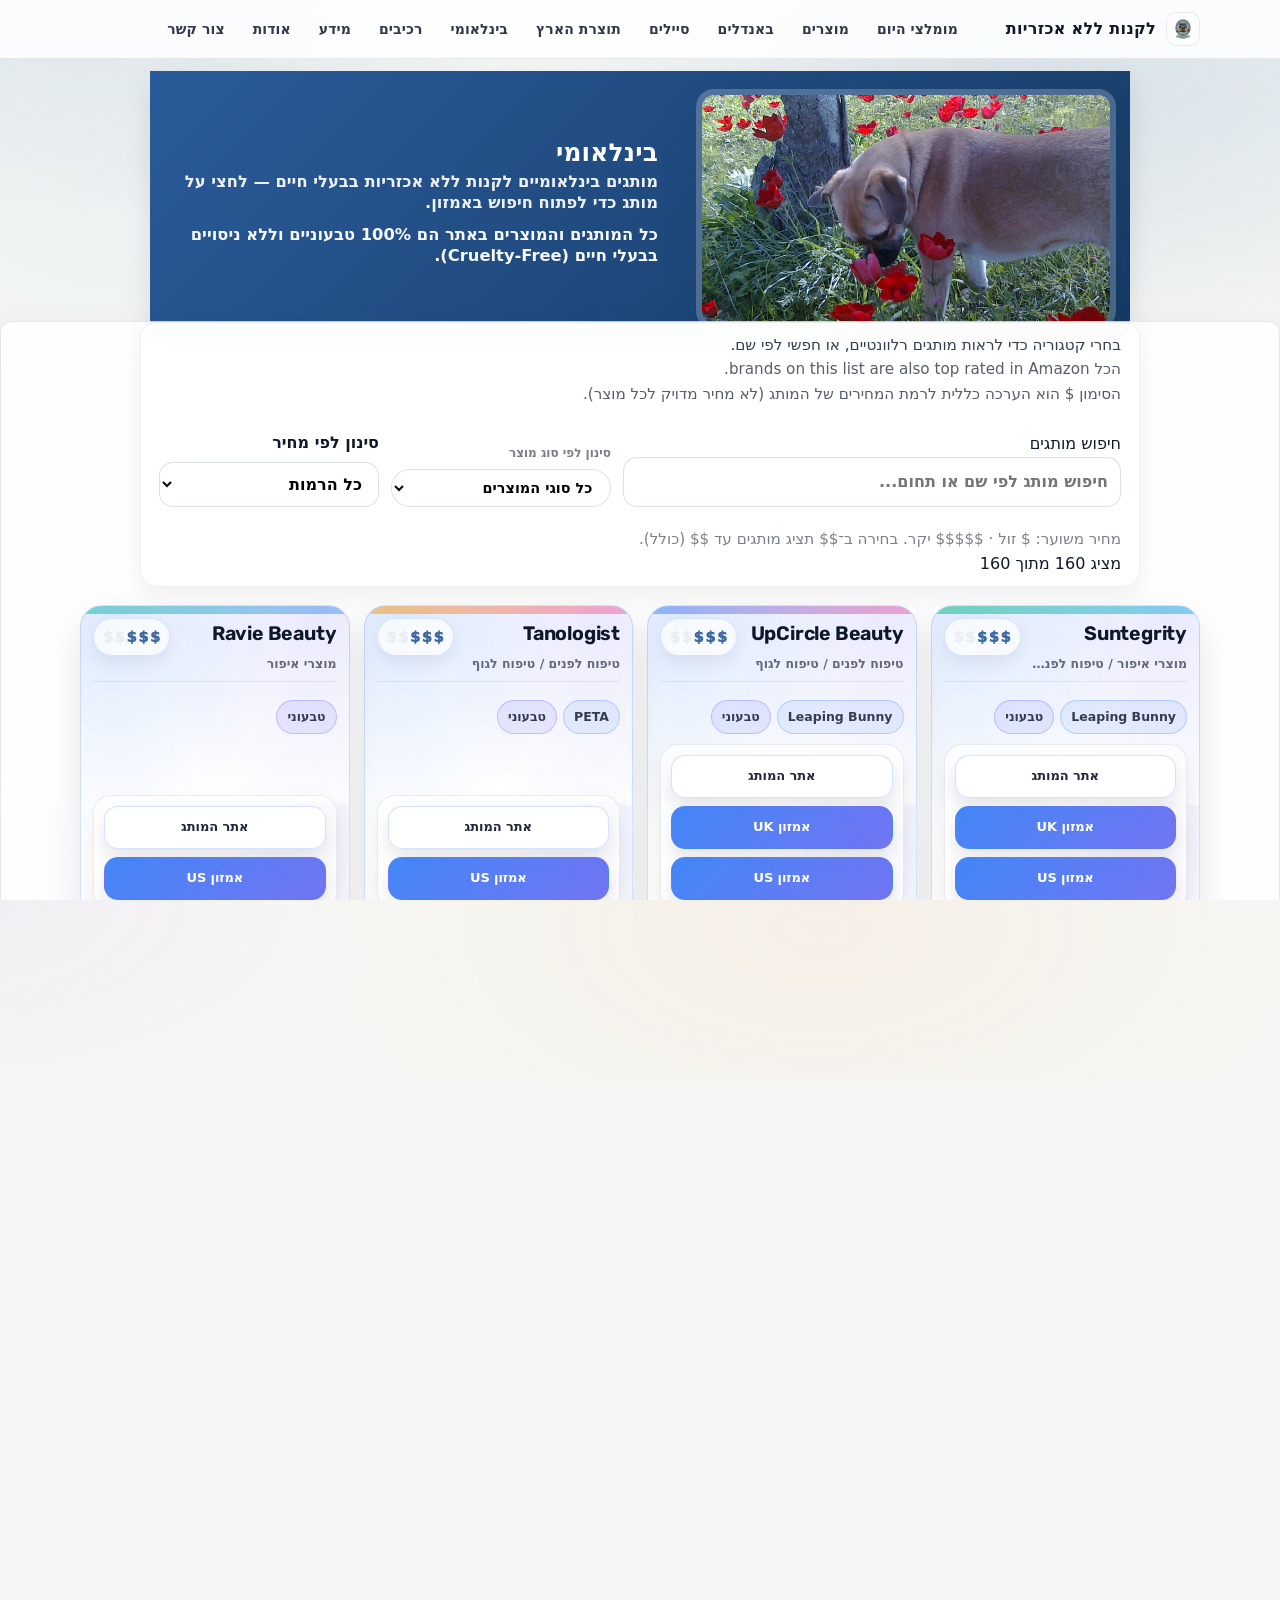
<file: recommended-brands.html>
<!DOCTYPE html>

<html lang="he" dir="rtl" class="page-recommended-brands">
<head>
<meta charset="utf-8"/>
<meta content="width=device-width, initial-scale=1" name="viewport"/>
<title>בינלאומי | לקנות ללא אכזריות בבעלי חיים</title>
<meta content="מותגים בינלאומים — מותגים 100% טבעוניים וללא ניסויים בבעלי חיים." name="description"/>
<link href="https://fonts.googleapis.com" rel="preconnect"/>
<link crossorigin="" href="https://fonts.gstatic.com" rel="preconnect"/>
<link href="https://fonts.googleapis.com/css2?family=Assistant:wght@300;400;600;700;800&amp;display=swap" rel="stylesheet"/>
<link href="assets/css/styles.css?v=2026-01-14-v12" rel="stylesheet"/><link href="assets/css/brands-compact.css?v=2026-01-12-v6" rel="stylesheet"/>
<link href="assets/img/logo.png" rel="icon" type="image/png"/>
<style>
/* מומלצים brands – page polish (scoped) */
.hero.heroSmall { padding-top: 18px; padding-bottom: 18px; min-height: 260px; }
.filter-panel { margin-top: -12px; }

/* Grid */
.page-recommended-brands #brandGrid{
  display:grid !important;
  grid-template-columns: repeat(4, minmax(0, 1fr)) !important;
  grid-auto-flow: row !important;
  gap:14px !important;
  align-items:stretch;
}
@media (max-width: 1100px){
  .page-recommended-brands #brandGrid{ grid-template-columns: repeat(3, minmax(0, 1fr)) !important; }
}
@media (max-width: 900px){
  .page-recommended-brands #brandGrid{ grid-template-columns: repeat(2, minmax(0, 1fr)) !important; }
}
@media (max-width: 560px){
  /* Mobile: 2 cards per row */
  .page-recommended-brands #brandGrid{ grid-template-columns: repeat(2, minmax(0, 1fr)) !important; gap:10px !important; }
  .page-recommended-brands .brandCard{ min-height: auto; }
}

/* Stack card content vertically (name → badges → links) */
.page-recommended-brands .brandCard .brandTop{
  display:flex !important;
  flex-direction:column !important;
  align-items:stretch !important;
  gap:10px;
}

/* Card — PRO (minimal, consistent) */
.page-recommended-brands .brandCard{
  position:relative;
  overflow:hidden;
  border-radius:20px;
  border:1px solid rgba(42,91,154,.12);
  background: linear-gradient(180deg, rgba(42,91,154,.055), #ffffff 55%);
  padding:12px 12px 10px;
  box-shadow:0 10px 22px rgba(15,23,42,.06);
  transition: transform .16s ease, box-shadow .16s ease, border-color .16s ease;
  cursor:pointer;
  min-height: 185px;
}
.page-recommended-brands .brandCard::before{
  content:"";
  position:absolute;
  inset:0 0 auto 0;
  height:6px;
  background: linear-gradient(90deg, rgba(42,91,154,.65), rgba(16,185,129,.55));
  opacity:.22;
  pointer-events:none;
}
.page-recommended-brands .brandCard:hover,
.page-recommended-brands .brandCard:focus-within{
  transform: translateY(-1px);
  box-shadow:0 14px 28px rgba(15,23,42,.09);
  border-color: rgba(42,91,154,.22);
}
.page-recommended-brands .brandCard:focus-visible{
  outline:none;
  box-shadow:0 0 0 4px rgba(42,91,154,.16), 0 14px 28px rgba(15,23,42,.10);
}

/* Content should sit above decorative shapes */
.page-recommended-brands .brandCard .brandTop{ position:relative; z-index:1; height:100%; }

/* Header (logo + name + categories) */
.page-recommended-brands .brandHeader{
  display:flex;
  align-items:flex-start;
  gap:10px;
  padding-bottom:10px;
  margin-bottom:8px;
  border-bottom: 1px solid rgba(15,23,42,.07);
}
.page-recommended-brands .brandLogo{
  width:32px;
  height:32px;
  border-radius:12px;
  border:1px solid rgba(42,91,154,.18);
  background: rgba(42,91,154,.07);
  display:flex;
  align-items:center;
  justify-content:center;
  overflow:hidden;
  flex:0 0 auto;
  color: rgba(15,23,42,.88);
}
.page-recommended-brands .brandLogo--fallback{ font-weight:800; }
.page-recommended-brands .brandTitleBlock{ min-width:0; flex:1 1 auto; }
.page-recommended-brands .brandName{
  font-size: 1.22rem !important;
  font-family: "Ambassador", "Assistant", system-ui, -apple-system, "Segoe UI", Roboto, Arial, sans-serif;
  font-weight: 650 !important;
  letter-spacing: -0.1px;
  line-height: 1.32;
  display:block;
  padding: 3px 0; /* prevent top clipping on some mobile renderers */
  text-decoration:none;
}
.page-recommended-brands .brandName:hover{ text-decoration: underline; }
.page-recommended-brands .brandCatsInline{
  margin-top:4px;
  font-size: 12.5px;
  font-weight: 600;
  color: rgba(15,23,42,.62);
  line-height: 1.2;
  white-space: nowrap;
  overflow:hidden;
  text-overflow: ellipsis;
}

/* קטגוריות inside cards (professional inline) */
.page-recommended-brands .brandCatsChips,
.page-recommended-brands .brandChip{
  display:none !important;
}
.page-recommended-brands .brandCat{ display:none !important; }

/* Badges (clean, subtle) */
.page-recommended-brands .brandBadges{
  margin-top:0 !important;
  display:flex;
  flex-wrap:wrap;
  gap:6px;
}
.page-recommended-brands .brandBadge{
  border:1px solid rgba(15,23,42,.10);
  background: rgba(255,255,255,.65);
  color: rgba(15,23,42,.82);
  font-weight: 650;
  border-radius: 999px;
  font-size: 12px;
  padding: 4px 8px;
}
.page-recommended-brands .brandBadge--approved{
  background: rgba(42,91,154,.08);
  border-color: rgba(42,91,154,.22);
}
.page-recommended-brands .brandBadge--vegan{
  background: rgba(16,185,129,.11);
  border-color: rgba(16,185,129,.25);
}

/* Links (consistent CTAs) */
.page-recommended-brands .brandLinks{
  margin-top:auto !important;
  padding-top: 6px;
  display:grid;
  grid-template-columns: repeat(2, minmax(0, 1fr));
  gap:6px;
}
.page-recommended-brands .brandLinks a{
  border-radius: 12px;
  text-align:center;
  white-space: nowrap;
}
.page-recommended-brands .brandLinks a.brandLink--amazon{
  border-color: rgba(42,91,154,.26);
  background: rgba(42,91,154,.10);
}
.page-recommended-brands .brandLinks a.brandLink--site{
  background: rgba(15,23,42,.03);
}
.page-recommended-brands .brandLinks a:focus-visible{
  outline:none;
  box-shadow:0 0 0 3px rgba(42,91,154,.16);
}

/* קטגוריה filter pills (intl) */
.page-recommended-brands .brandCategoryBar{
  display:flex;
  flex-wrap:wrap;
  gap:8px;
}
@media (max-width: 720px){
  .page-recommended-brands .brandCategoryBar{
    flex-wrap:nowrap;
    overflow-x:auto;
    -webkit-overflow-scrolling: touch;
    padding-bottom: 4px;
    scroll-snap-type: x mandatory;
  }
  .page-recommended-brands .brandCategoryBar > *{ scroll-snap-align: start; }
}
.page-recommended-brands .catPill{
  border:1px solid rgba(42,91,154,.14);
  background: rgba(42,91,154,.07);
  color:#0f172a;
  padding: 7px 12px;
  border-radius: 999px;
  font: inherit;
  font-weight: 900;
  cursor:pointer;
  transition: transform .12s ease, background .12s ease, border-color .12s ease;
  white-space: nowrap;
}
.page-recommended-brands .catPill:hover{ transform: translateY(-1px); }
.page-recommended-brands .catPill.isActive{
  background: rgba(42,91,154,.14);
  border-color: rgba(42,91,154,.30);
}
.page-recommended-brands .brandClearPill{
  background: rgba(239,68,68,.10);
  border-color: rgba(239,68,68,.22);
}


/* Hide cards properly when filtering */
.page-recommended-brands .brandCard.isHidden,
.page-recommended-brands .brandCard[aria-hidden="true"],
.page-recommended-brands .brandCard[hidden]{
  display:none !important;
}


/* ==========================
   v8: intl compact (mobile)
   ========================== */
@media (max-width: 768px){
  /* Hide long intro text to reduce scroll */
  .page-recommended-brands .filterPanel__collapseArea .lead{ display:none !important; }

  /* Tighter filter card */
  .page-recommended-brands .toolbar-container{
    padding: 12px !important;
    margin-bottom: 12px !important;
    border-radius: 14px !important;
  }
  .page-recommended-brands .brandsControls{
    gap: 10px !important;
  }
  .page-recommended-brands .brandsSearchControl input,
  .page-recommended-brands .brandsCategoryControl select{
    padding: 10px 12px !important;
    border-radius: 14px !important;
  }
  .page-recommended-brands .brandsCategoryControl label{
    font-size: .92rem !important;
    margin-bottom: 6px !important;
  }
  .page-recommended-brands #brandClearFilters{
    padding: 7px 10px !important;
    border-radius: 12px !important;
  }

  /* קטגוריה pills: smaller + always scroll horizontally on mobile */
  .page-recommended-brands .brandCategoryBar{
    flex-wrap: nowrap !important;
    overflow-x: auto !important;
    -webkit-overflow-scrolling: touch;
    gap: 6px !important;
    padding-bottom: 4px !important;
  }
  .page-recommended-brands .catPill{
    padding: 6px 10px !important;
    font-weight: 850 !important;
    background: rgba(42,91,154,.06) !important;
    border-color: rgba(42,91,154,.14) !important;
  }
  .page-recommended-brands .catPill.isActive{
    background: rgba(42,91,154,.12) !important;
    border-color: rgba(42,91,154,.28) !important;
  }

  /* Cards smaller (keep text size) */
  .page-recommended-brands .brandCard{
    padding: 10px !important;
    min-height: 170px !important;
    border-radius: 16px !important;
  }
  .page-recommended-brands .brandCard .brandTop{ gap: 8px !important; }
  .page-recommended-brands .brandBadges{ gap: 6px !important; margin-top: 8px !important; }
  .page-recommended-brands .brandBadge{ padding: 5px 8px !important; }
  .page-recommended-brands .brandLinks{ gap: 6px !important; margin-top: 8px !important; }
  .page-recommended-brands .brandLinks .btn.small{ padding: 6px 10px !important; }
}
/* Mobile: hide category pill buttons (use the combobox instead) */
@media (max-width: 640px){
  .page-recommended-brands #brandCategoryBar{ display:none !important; }
  .page-recommended-brands #brandClearFilters{ display:none !important; }
}

/* Vegan checkbox alignment */
.page-recommended-brands .brandsVeganControl{
  display:flex;
  align-items:flex-end;
}
.page-recommended-brands .brandsVeganControl .check{
  font-weight: 900;
  gap: 10px;
}
.page-recommended-brands .brandsVeganControl input[type="checkbox"]{
  width: 18px;
  height: 18px;
  border-radius: 6px;
}
</style></head>
<body class="page-recommended-brands page-recommended-brands page-recommended-brands page-recommended-brands">
<header class="siteHeader" id="siteHeader">
<div class="wrap headerRow">
<a aria-label="בית" class="logo" href="index.html">
<img alt="לקנות ללא אכזריות" class="logoImg" height="40" src="assets/img/logo.png" width="40"/>
<span class="logoText">לקנות ללא אכזריות</span>
</a>
<nav aria-label="ניווט ראשי" class="nav">
<a class="" href="./todays-top-deals.html">מומלצי היום</a>
<a class="" href="./products.html">מוצרים</a>
<a class="" href="./bundles.html">באנדלים</a>
<a class="" href="./shopping-calendar.html">סיילים</a>
<a class="" href="./israeli-brands.html">תוצרת הארץ</a>
<a class="" href="./recommended-brands.html">בינלאומי</a>
<a class="" href="./ingredient-detective.html">רכיבים</a>
<a class="" href="./learn.html">מידע</a>
<a class="" href="./about.html">אודות</a>
<a class="" href="./contact.html">צור קשר</a>
</nav>
</div>
</header>
<main id="main">
<section class="hero product-hero heroSmall">
<img alt="" aria-hidden="true" class="decorPhoto decorCL" src="assets/img/photos/hero-intl.png"/>
<div class="wrap heroInner">
<div class="heroCopy center-text">
<h1 data-i18n="recommended-brands_h1">בינלאומי</h1>
<p>מותגים בינלאומיים לקנות ללא אכזריות בבעלי חיים — לחצי על מותג כדי לפתוח חיפוש באמזון.</p>
</div>
</div>
</section>
<section class="panel filter-panel">
<div class="wrap">
<div class="toolbar-container contentCard"><div class="filterPanel__collapseArea">
<p class="lead">בחרי קטגוריה כדי לראות מותגים רלוונטיים, או חפשי לפי שם.</p><p class="muted">הכל brands on this list are also top rated in Amazon.</p><p class="muted" data-price-note="1">הסימון $ הוא הערכה כללית לרמת המחירים של המותג (לא מחיר מדויק לכל מוצר).</p>
<div aria-label="חיפוש מותגים" class="brandsControls">
<div class="brandsSearchControl">
<label class="visuallyHidden" for="brandSearch">חיפוש מותגים</label>
<input autocomplete="off" class="brandSearchInput" id="brandSearch" placeholder="חיפוש מותג לפי שם או תחום..." type="search"/>
</div>
<div class="brandsCategoryControl">
<label for="brandCategoryFilter">סינון לפי סוג מוצר</label>
<select class="brandCategoryFilter" id="brandCategoryFilter"><option value="">כל סוגי המוצרים</option></select>
</div><div class="brandsPriceControl"><label for="brandPriceFilter">סינון לפי מחיר</label><select class="brandPriceFilter" id="brandPriceFilter"><option value="">כל הרמות</option></select></div>

</div><p class="brandsPriceHint muted">מחיר משוער: $ זול · $$$$$ יקר. בחירה ב־$$ תציג מותגים עד $$ (כולל).</p><div class="brandsMetaRow">
<div class="brandsCount" data-brands-count=""></div>
</div>
</div></div><div class="cardsGrid cardsGrid--brands" data-json="data/intl-brands.json" data-page="intl" id="brandGrid"></div>
</div>
</section>
</main>
<footer class="siteFooter">
<div class="wrap">
<div aria-label="ציטוטים" class="footerQuotes">
<span class="quotePill">חמלה היא דרך חיים</span><span class="quotePill">חיה ותן לחיות</span><span class="quotePill">חמלה היא האופנה הכי יפה</span><span class="quotePill">היו טובים לכל היצורים</span>
</div>
<p class="muted"> As an Amazon Associate I earn from qualifying purchases. גילוי נאות והגבלת אחריות: באתר מופיעים קישורי שותפים, המאפשרים לקיום האתר, וברכישה דרך קישור כזה ייתכן שנקבל עמלה ללא עלות נוספת עבורך. התוכן מסופק “כמות שהוא” לצורכי מידע בלבד, וייתכנו טעויות/חוסרים/עיכובים בעדכון סטטוסים או אישורים של מותגים. איננו נושאים באחריות לכל נזק, הפסד או הוצאה (ישירים או עקיפים) הנובעים מהשימוש באתר או מהסתמכות על המידע. אם ידוע לך על שינוי/טעות — נשמח לקבל עדכון.</p>
</div>
</footer>
<script src="assets/js/price-tier.js?v=2026-01-12-v6"></script><script src="assets/js/brands-json.js?v=2026-01-18-v10"></script>
<script defer="" src="assets/js/site.js?v=2026-01-14-v12"></script>

<!-- Weglot helper: refresh translations after dynamic content renders -->
<script>
(function(){
  function wgRefresh(){
    try{
      if (window.Weglot && typeof Weglot.refresh === 'function') Weglot.refresh();
    }catch(e){}
  }
  // initial
  document.addEventListener('DOMContentLoaded', function(){ setTimeout(wgRefresh, 80); });

  // optional: if your JS triggers this after rendering cards/lists
  window.addEventListener('kbwg:content-rendered', function(){ setTimeout(wgRefresh, 80); });

  // watch for DOM changes (debounced)
  var t=null;
  var mo=new MutationObserver(function(){
    clearTimeout(t);
    t=setTimeout(wgRefresh, 250);
  });
  mo.observe(document.documentElement, { childList:true, subtree:true });
})();
</script>

</body>
</html>
</file>
<file: assets/css/styles.css>
/* KBWG – full standalone styling (RTL-first) */
:root{
  --bg: #f6f7f4;
  --paper: rgba(255,255,255,.85);
  --paper2: rgba(255,255,255,.70);
  --stroke: rgba(20,40,80,.10);
  --stroke2: rgba(20,40,80,.14);
  --ink: #111827;
  --muted: rgba(17,24,39,.70);
  --muted2: rgba(17,24,39,.56);
  --brand: #2a5b9a;
  --brand2: #9dc3e6;
  --shadow: 0 18px 40px rgba(20,35,60,.08);
  --radius: 22px;
  --radius2: 16px;
}

*{ box-sizing:border-box; }
html,body{ height:100%; }
body{
  margin:0;
  font-family: "Heebo","Assistant","Rubik", system-ui, -apple-system, Segoe UI, Arial, sans-serif;
  color: var(--ink);
  background:
    radial-gradient(900px 500px at 80% 10%, rgba(42,91,154,.12), transparent 60%),
    radial-gradient(800px 520px at 10% 20%, rgba(157,195,230,.10), transparent 60%),
    radial-gradient(900px 600px at 50% 110%, rgba(186,215,239,.12), transparent 55%),
    var(--bg);
  line-height:1.6;
}

a{ color: inherit; text-decoration: none; }
a:hover{ text-decoration: underline; text-underline-offset: 3px; }
img{ max-width:100%; height:auto; display:block; }

.wrap{ width:min(1120px, 100% - 32px); margin-inline:auto; }

.muted{ color: var(--muted); }
.mini{ font-size: 13px; color: var(--muted2); font-weight: 650; }
h1,h2,h3{ line-height: 1.15; letter-spacing: .2px; }
h1{ font-size: clamp(30px, 4vw, 44px); margin:0 0 10px; }
h2{ font-size: clamp(20px, 2.6vw, 28px); margin:0 0 10px; }
h3{ font-size: 18px; margin:0 0 8px; }

/* Header */
.siteHeader{
  position: sticky; top:0; z-index:20;
  background: rgba(246,247,251,.70);
  backdrop-filter: blur(10px);
  border-bottom: 1px solid var(--stroke);
}
.headerRow{
  display:flex; align-items:center; justify-content:space-between; gap:14px;
  padding: 12px 0;
}

/* Header nav: keep one line; if there is not enough space, scroll horizontally */
.siteHeader .nav{ flex: 1 1 auto; }
.siteHeader .logo{ flex: 0 0 auto; }

.siteHeader .nav{
  flex-wrap: nowrap;
  white-space: nowrap;
  overflow-x: auto;
  overflow-y: hidden;
  -webkit-overflow-scrolling: touch;
}
.siteHeader .nav a{
  flex: 0 0 auto;
}

@media (max-width: 780px){
  /* On small screens we still keep it one row; users can swipe the menu */
  .siteHeader .nav a{ padding: 10px 12px; }
}

.logo{
  display:flex; align-items:center; gap:10px; min-width: 220px;
}
.logoImg{ width:34px; height:34px; border-radius:10px; border:1px solid var(--stroke); background:rgba(255,255,255,.8); }
.logoText{ font-weight: 900; letter-spacing:.3px; }

.nav{
  display:flex;
  flex-wrap:wrap;
  gap:6px 8px;
  justify-content:flex-start;
  white-space:normal;
  overflow-x:visible;
  -webkit-overflow-scrolling:touch;
  scrollbar-width: thin;
}
.nav a{
  font-size: 14px;
  padding: 6px 10px;
  border-radius: 999px;
  font-weight: 800;
  color: rgba(17,24,39,.78);
}
.nav a:hover{
  background: rgba(42,91,154,.10);
  text-decoration:none;
}
.nav a.active{
  background: rgba(42,91,154,.12);
  border: 1px solid rgba(42,91,154,.18);
  color: rgba(17,24,39,.92);
}

/* Buttons */
.btn{
  display:inline-flex; align-items:center; justify-content:center;
  gap:8px;
  padding: 10px 14px;
  border-radius: 999px;
  border: 1px solid var(--stroke2);
  background: rgba(255,255,255,.92);
  font-weight: 900;
  cursor:pointer;
  text-decoration:none;
}
.btn:hover{ text-decoration:none; transform: translateY(-1px); }
.btn:active{ transform: translateY(0); }
.btn.primary{
  border-color: rgba(42,91,154,.22);
  background: rgba(42,91,154,.12);
}
.btn.ghost{
  background: rgba(255,255,255,.75);
}
.actions{ display:flex; gap:10px; flex-wrap:wrap; }

/* Panels & Cards */
.panel, .card, .aboutCard{
  background: var(--paper);
  border: 1px solid var(--stroke);
  border-radius: var(--radius);
  box-shadow: var(--shadow);
}
.panel{ padding: 16px; }
.card{ padding: 16px; }
.aboutCard{ padding: 16px; }
.spaced{ margin: 14px 0; }

/* Hero */
.hero{
  position: relative;
  margin: 10px 0 12px;
}
.heroShell{
  position: relative;
  overflow:hidden;
  border-radius: calc(var(--radius) + 6px);
  border: 1px solid var(--stroke);
  background: linear-gradient(180deg, rgba(255,255,255,.80), rgba(255,255,255,.65));
  box-shadow: var(--shadow);
}
.heroBg{
  position:absolute; inset:-40px;
  object-fit: cover;
  width: 110%;
  height: 110%;
  filter: saturate(1.05) contrast(1.03) blur(2px);
  opacity: .22;
  transform: scale(1.0);
}
.heroDeco{
  position:absolute; inset:0;
  background:
    radial-gradient(520px 240px at 80% 30%, rgba(42,91,154,.18), transparent 60%),
    radial-gradient(480px 250px at 20% 60%, rgba(157,195,230,.14), transparent 65%),
    radial-gradient(520px 260px at 55% 105%, rgba(186,215,239,.16), transparent 60%);
  pointer-events:none;
}
.heroInner{
  position:relative;
  padding: 16px;
  display:grid;
  grid-template-columns: 1.15fr .85fr;
  gap: 16px;
  align-items:center;
}
@media (max-width: 920px){
  .heroInner{ grid-template-columns: 1fr; }
}

/* --- Compact heroes (show content without scrolling) --- */
.hero.heroCompact{ margin: 10px 0 12px; }
.hero.heroCompact .heroInner{
  padding: 12px;
  grid-template-columns: .85fr 1.15fr;
  gap: 12px;
}
@media (max-width: 920px){
  .hero.heroCompact .heroInner{ grid-template-columns: 1fr; padding: 14px; }
}
.hero.heroCompact .heroMedia{
  max-height: 220px;
  min-height: 170px;
  border-radius: calc(var(--radius) - 2px);
}
.hero.heroCompact .heroMedia img{
  height: 100%;
  max-height: 220px;
  object-fit: cover;
}
.hero.heroCompact h1{ margin-bottom: 6px; font-size:1.85rem; line-height:1.05; }
.hero.heroCompact .badgeRow{ margin-top: 8px; }

/* =========================================================
   FIX (Calendar hero): navy background + centered text + image right
   ========================================================= */
.hero.heroCompact{
  position: relative;
}

/* Navy hero background like other pages */
.hero.heroCompact .heroShell{
  background: linear-gradient(135deg, var(--accent, #2a5b9a), #1b3861);
  color: #fff;
  border: none;
}

/* Text readability */
.hero.heroCompact .muted,
.hero.heroCompact .heroCopy p{
  color: rgba(255,255,255,.88);
}

/* Badges on navy */
.hero.heroCompact .badge{
  background: rgba(255,255,255,.14);
  border-color: rgba(255,255,255,.20);
  color: rgba(255,255,255,.92);
}

/* Center hero title/copy */
.hero.heroCompact .heroCopy{
  text-align: center;
  justify-self: center;
  position: relative;
  z-index: 2;
}

/* Push hero image further right (RTL-safe) */
.hero.heroCompact .heroMedia{
  justify-self: end;
  margin-inline-start: auto;
  position: relative;
  z-index: 0;
}

/* Force cover fill for calendar hero (protects from later height:auto rules) */
.hero.heroCompact .heroMedia img{
  width: 100%;
  height: 100% !important;
  object-fit: cover !important;
  max-height: 220px;
}

@media (max-width: 920px){
  .hero.heroCompact .heroMedia{
    justify-self: stretch;
    margin-inline-start: 0;
  }
}

/* Email row on contact page */
.emailRow{
  display:flex;
  flex-wrap:wrap;
  gap:10px;
  align-items:center;
  margin-top: 10px;
}
.emailText{
  padding: 10px 12px;
  border-radius: 14px;
  border: 1px solid var(--stroke2);
  background: rgba(255,255,255,.92);
  font: inherit;
  font-weight: 800;
  direction:ltr;
}

.heroCopy p{ margin:0 0 12px; font-weight: 650; }

/* Extra promise line inside the hero/header (replaces the old global notice banner) */
.heroCopy .heroVeganLine{
  margin-top: 10px;
  font-weight: 650;
  opacity: .96;
}
.heroCopy .heroVeganLine b{ font-weight: 800; }
.badgeRow{ display:flex; gap:8px; flex-wrap:wrap; margin-top: 10px; }
.badge{
  display:inline-flex; align-items:center; justify-content:center;
  padding: 7px 10px;
  border-radius: 999px;
  background: rgba(255,255,255,.70);
  border: 1px solid var(--stroke);
  font-weight: 900;
  font-size: 13px;
  color: rgba(17,24,39,.78);
}
.heroMedia{
  aspect-ratio: 4 / 3;
  max-height: 240px;

  background: rgba(255,255,255,.74);
  border: 1px solid var(--stroke);
  border-radius: var(--radius);
  overflow:hidden;
  min-height: 160px;
  max-height: 240px;
  position:relative;
}
.heroMedia img{
  width:100%; height:100%;
  object-fit: cover;
  transform: scale(1.0);
}
.heroMedia::after{
  content:"";
  position:absolute; inset:0;
  background: linear-gradient(180deg, transparent, rgba(255,255,255,.58));
}
.quoteTag{
  position:absolute;
  inset:auto 14px 14px 14px;
  background: rgba(255,255,255,.88);
  border: 1px solid var(--stroke);
  border-radius: 999px;
  padding: 8px 12px;
  font-weight: 900;
  text-align:center;
}

/* Quote strip */
.quoteStrip{
  display:flex;
  gap:10px;
  overflow:auto;
  padding: 10px 2px 2px;
  scroll-snap-type: x mandatory;
}
.quoteStrip::-webkit-scrollbar{ height: 10px; }
.quoteStrip::-webkit-scrollbar-thumb{ background: rgba(17,24,39,.12); border-radius: 999px; }
.quotePill{
  scroll-snap-align:start;
  min-width: 200px;
  padding: 10px 12px;
  border-radius: 16px;
  background: rgba(255,255,255,.75);
  border: 1px solid var(--stroke);
  font-weight: 900;
  box-shadow: 0 10px 22px rgba(20,35,60,.06);
  text-align:center;
}


/* Layout grids */
.grid{ display:grid; gap:14px; grid-template-columns: repeat(3, minmax(0,1fr)); }
.grid.two{ grid-template-columns: repeat(2, minmax(0,1fr)); }
.grid.three{ grid-template-columns: repeat(3, minmax(0,1fr)); }
@media (max-width: 920px){ .grid, .grid.two, .grid.three{ grid-template-columns: 1fr; } }

/* Gallery */
.mosaic{
  display:grid;
  grid-template-columns: 1.1fr .9fr;
  gap: 14px;
}
@media (max-width: 920px){ .mosaic{ grid-template-columns: 1fr; } }
.mosaicLeft, .mosaicRight{
  display:grid; gap:14px;
}
.mosaicRight{ grid-template-columns: repeat(2, minmax(0,1fr)); }
@media (max-width: 520px){ .mosaicRight{ grid-template-columns: 1fr; } }
.photoCard{
  border-radius: var(--radius);
  overflow:hidden;
  border: 1px solid var(--stroke);
  background: rgba(255,255,255,.75);
  position:relative;
  min-height: 180px;
  box-shadow: var(--shadow);
}
.photoCard img{ width:100%; height:100%; object-fit: cover; }
.photoCard .cap{
  position:absolute;
  inset:auto 12px 12px 12px;
  padding: 10px 12px;
  border-radius: 16px;
  background: rgba(255,255,255,.85);
  border: 1px solid var(--stroke);
  font-weight: 900;
}
.photoCard .cap small{ display:block; font-weight:800; color: var(--muted); margin-top: 2px; }

/* Forms */
.field{ display:flex; flex-direction:column; gap:6px; flex:1; }
.label{ font-weight:900; color: rgba(17,24,39,.86); }
input[type="search"], input[type="text"], select{
  width:100%;
  padding: 11px 12px;
  border-radius: 14px;
  border: 1px solid var(--stroke2);
  background: rgba(255,255,255,.92);
  font: inherit;
  font-weight: 700;
}
input:focus-visible, select:focus-visible, button:focus-visible, a:focus-visible{
  outline: 2px solid rgba(42,91,154,.55);
  outline-offset: 2px;
}

/* Product UI */
.chipsRow{ display:flex; gap:8px; flex-wrap:wrap; margin: 12px 0; }
.chip{
  position: relative;
  border: 1px solid rgba(15,23,42,.12);
  background: linear-gradient(180deg, rgba(255,255,255,.96), rgba(240,246,255,.86));
  padding: 8px 12px;
  border-radius: 999px;
  font-weight: 900;
  line-height: 1;
  box-shadow: 0 6px 16px rgba(15,23,42,.06);
  transition: transform .12s ease, box-shadow .12s ease, border-color .12s ease, background .12s ease;
}
.chip::after{
  content:"";
  position:absolute;
  left: 10px;
  right: 10px;
  bottom: 5px;
  height: 3px;
  border-radius: 999px;
  background: transparent;
  opacity: 0;
}
.chip:hover{
  transform: translateY(-1px);
  box-shadow: 0 10px 22px rgba(15,23,42,.09);
}
.chip.active{
  background: linear-gradient(180deg, rgba(42,91,154,.14), rgba(255,255,255,.88));
  border-color: rgba(42,91,154,.35);
}
.chip.active::after{
  background: linear-gradient(90deg, rgba(16,185,129,.95), rgba(59,130,246,.90));
  opacity: 1;
}

.toolbar{
  display:grid;
  grid-template-columns: 1.3fr .7fr .7fr .6fr auto;
  gap: 6px;
  align-items:center;
  margin: 10px 0;
}
@media (max-width: 920px){
  .toolbar{ grid-template-columns: 1fr 1fr; }
}
.searchBox{ position:relative; }
.liveCount{
  position:absolute;
  left: 10px; top: 50%;
  transform: translateY(-50%);
  padding: 4px 8px;
  border-radius: 999px;
  border: 1px solid var(--stroke);
  background: rgba(255,255,255,.86);
  font-weight: 900;
  font-size: 12px;
}
.filtersRow{
  display:flex; flex-wrap:wrap; gap:12px; align-items:center;
  margin: 8px 0 12px;
}
.check{ display:flex; gap:8px; align-items:center; font-weight: 850; color: rgba(17,24,39,.78); }
.countPill{
  margin-inline-start:auto;
  padding: 8px 12px;
  border-radius: 999px;
  border: 1px solid var(--stroke);
  background: rgba(255,255,255,.78);
  font-weight: 900;
}

.productCard{
  padding: 16px;
  border-radius: var(--radius);
  border: 1px solid var(--stroke);
  background: rgba(255,255,255,.86);
  box-shadow: var(--shadow);
}
.pTop{ display:flex; justify-content:space-between; gap:12px; align-items:flex-start; }
.pBrand{ font-weight: 900; color: rgba(17,24,39,.88); }
.pName{ font-weight: 800; color: rgba(17,24,39,.78); margin-top: 2px; }
.tags{ display:flex; gap:8px; flex-wrap:wrap; margin-top: 10px; }
.tag{
  padding: 6px 10px;
  border-radius: 999px;
  border: 1px solid var(--stroke);
  background: rgba(255,255,255,.78);
  font-weight: 900;
  font-size: 12px;
}
.offerList{ display:flex; flex-direction:column; gap:10px; margin-top: 12px; }
.offer{
  display:flex; justify-content:space-between; gap:12px; align-items:center;
  padding: 10px 12px;
  border-radius: 16px;
  border: 1px solid var(--stroke);
  background: rgba(255,255,255,.78);
}
.offerMeta{ font-size: 12px; font-weight: 800; color: var(--muted); }
.offerStore{ font-size: 14px; font-weight: 900; color: rgba(15,23,42,.95); }


/* ------------------------------------------------------------------
   מוצרים page (v3) – compatibility styles
   Fixes: mixed checkboxes (RTL), missing pill styling, cleaner spacing
   ------------------------------------------------------------------ */

/* Main white toolbar container used by products.html */
.toolbar-container{
  background: rgba(255,255,255,.92);
  border: 1px solid rgba(20,40,80,.10);
  border-radius: 18px;
  padding: 18px;
  box-shadow: 0 14px 28px rgba(20,35,60,.06);
}

/* מוצרים search */
.search-wrapper{ position: relative; max-width: 640px; margin: 0 auto 16px; }
.search-wrapper input{
  width:100%;
  padding: 14px 46px 14px 16px;
  border-radius: 999px;
  border: 2px solid rgba(15,23,42,.10);
  background: rgba(255,255,255,.96);
  font: inherit;
  font-weight: 750;
}
.search-wrapper input:focus{ outline:none; border-color: rgba(42,91,154,.55); box-shadow: 0 0 0 4px rgba(42,91,154,.12); }
.search-btn{
  position:absolute;
  right: 14px;
  top: 50%;
  transform: translateY(-50%);
  border:none;
  background: transparent;
  font-size: 18px;
  cursor: default;
}

/* Dropdowns row */
.select-group{ display:flex; gap:10px; flex-wrap: wrap; }
.select.minimal{
  border: 1px solid rgba(15,23,42,.12);
  padding: 10px 12px;
  border-radius: 12px;
  background: rgba(255,255,255,.96);
  font: inherit;
  font-weight: 750;
}

/* Toggle pills row (this is the issue in the screenshot) */
.toggles-row{
  display:flex;
  flex-wrap: wrap;
  gap: 6px;
  align-items:center;
  justify-content:flex-start;
  direction: rtl;
}

.check-pill{
  display:inline-flex;
  align-items:center;
  gap: 8px;
  padding: 8px 12px;
  border-radius: 999px;
  border: 1px solid rgba(44,62,80,.18);
  background: rgba(255,255,255,.92);
  font-weight: 800;
  white-space: nowrap;
  line-height: 1;
  unicode-bidi: isolate;
}

.check-pill:hover{ border-color: rgba(42,91,154,.35); }
.check-pill input{ margin:0; accent-color: var(--brand); }
.check-pill.highlight{
  background: rgba(42,91,154,.10);
  border-color: rgba(42,91,154,.25);
}



.price-range-row{
  margin-top:10px;
  display:flex;
  flex-direction:column;
  gap:6px;
}

.price-range-row .filter-label{
  font-weight:800;
  font-size:14px;
}

.price-range-inputs{
  display:flex;
  flex-wrap:wrap;
  gap:8px;
}

.price-label{
  display:flex;
  flex-direction:column;
  gap:4px;
  font-size:12px;
}

.price-label input{
  max-width:120px;
  padding:6px 10px;
  border-radius:999px;
  border:1px solid rgba(148,163,184,0.8);
  font-size:13px;
  background-color:#fff;
}

.price-range-hint{
  font-size:12px;
  color:var(--muted,#64748b);
}


.price-sep{
  font-size: 14px;
  opacity: 0.7;
}

.free-ship-row{
  margin-top: 10px;
  display:flex;
  flex-wrap:wrap;
  align-items:center;
  gap:10px;
}

.freeShipLabel{
  font-weight: 800;
  font-size: 14px;
}

.freeShipInput{
  max-width: 140px;
  padding: 8px 12px;
  border-radius: 999px;
  border: 1px solid rgba(15,23,42,.18);
  background: rgba(255,255,255,.96);
  font: inherit;
  font-weight: 750;
  text-align: center;
}

/* RTL: keep the checkbox visually on the left for readability */
html[dir="rtl"] .check-pill{ flex-direction: row; }

/* Status bar (count + clear button) */
.status-bar{
  display:flex;
  align-items:center;
  gap: 12px;
  flex-wrap: wrap;
  justify-content: flex-start;
}

.count-tag{
  display:inline-flex;
  align-items:center;
  justify-content:center;
  padding: 8px 12px;
  border-radius: 999px;
  border: 1px solid rgba(20,40,80,.12);
  background: rgba(245,248,255,.92);
  font-weight: 900;
  font-size: 13px;
}

.btn-link{
  border:none;
  background: transparent;
  color: rgba(42,91,154,.95);
  font: inherit;
  font-weight: 900;
  cursor: pointer;
  padding: 6px 8px;
  border-radius: 10px;
}
.btn-link:hover{ background: rgba(42,91,154,.08); }

/* Slightly nicer separation between filters and cards */
.product-grid{ margin-top: 14px; }

@media (max-width: 768px){
  .status-bar{ justify-content:center; }
  .select-group{ justify-content:center; }
  .toggles-row{ justify-content:center; }
}

/* Footer */
.siteFooter{ padding: 18px 0 26px; margin-top: 14px; }
.siteFooter .muted{ font-weight: 750; }

/* Decorative corners */
.corner{
  position: fixed;
  width: 220px;
  opacity: .12;
  pointer-events:none;
  filter: blur(.2px);
  z-index: 0;
}
.corner.r{ top:-30px; right:-40px; }
.corner.l{ bottom:-40px; left:-50px; transform: rotate(8deg); }
@media (max-width: 920px){ .corner{ display:none; } }

/* Sales calendar layout */
.agendaGrid{
  display:grid; gap:14px;
  grid-template-columns: repeat(2, minmax(0,1fr));
}
@media (max-width: 920px){ .agendaGrid{ grid-template-columns: 1fr; } }
.monthCard{
  background: rgba(255,255,255,.85);
  border: 1px solid rgba(20,40,80,.10);
  border-radius: 20px;
  box-shadow: 0 14px 28px rgba(20,35,60,.06);
  overflow:hidden;
}
.monthTop{
  display:flex; align-items:center; justify-content:space-between; gap:10px;
  padding: 14px 16px;
  background: linear-gradient(180deg, rgba(170,200,235,.22), rgba(255,255,255,.0));
  border-bottom: 1px solid rgba(20,40,80,.08);
}
.monthTitle{ font-size: 18px; font-weight: 900; }
.monthMeta{ font-size: 13px; font-weight: 800; color: rgba(30,45,70,.72); }
.eventList{ padding: 12px 12px 14px; display:flex; flex-direction:column; gap:10px; }
.eventItem{
  display:flex; gap:12px; align-items:flex-start;
  padding: 12px;
  border-radius: 16px;
  border: 1px solid rgba(20,40,80,.10);
  background: rgba(255,255,255,.90);
}
.eventLeft{ min-width: 92px; display:flex; flex-direction:column; gap:6px; text-align:right; }
.datePill{
  display:inline-flex; align-items:center; justify-content:center;
  padding: 6px 10px;
  border-radius: 999px;
  font-weight: 900;
  font-size: 13px;
  border: 1px solid rgba(20,40,80,.12);
  background: rgba(245,248,255,.9);
  white-space: nowrap;
}
.tagPill{
  display:inline-flex; align-items:center; justify-content:center;
  padding: 5px 10px;
  border-radius: 999px;
  font-weight: 900;
  font-size: 12px;
  white-space: nowrap;
  border: 1px solid rgba(20,40,80,.10);
}
.tag-major{ background: rgba(70,130,255,.14); }
.tag-mid  { background: rgba(40,170,140,.14); }
.tag-note { background: rgba(255,170,60,.16); }
.eventBody{ flex:1; min-width:0; }
.eventName{ font-weight: 900; font-size: 15px; margin-bottom: 3px; }
.eventDesc{ color: rgba(30,45,70,.78); font-weight: 700; font-size: 13px; line-height: 1.45; }
.noEvents{ padding: 14px; color: rgba(30,45,70,.65); font-weight: 800; font-size: 13px; }


/* --- v3 polish & fixes --- */
img{max-width:100%;height:auto}

/* Decorative corner: smaller + softer */
.corner{
  width: 180px !important;
  opacity: .06 !important;
  filter: blur(.1px);
}

/* Hero media: prevent giant images */
.heroMedia{
  aspect-ratio: 4 / 3;
  min-height: 0;
}
.heroMedia img{
  width:100%;
  height:100%;
  object-fit: cover;
  transform: none;
}

/* Footer quote line */
.footerQuotes{
  margin-top: 10px;
  font-weight: 800;
  font-size: 12px;
  color: rgba(30,45,70,.60);
  display:flex;
  flex-wrap:wrap;
  gap:8px;
}
.footerQuotes::before{
  content:"✦";
  opacity:.65;
  margin-inline-end: 6px;
}

/* Small buttons */
.btn.small{
  padding: 8px 12px;
  font-size: 12px;
}


/* Botanical additions */
.steps{ margin:0; padding-inline-start: 20px; }
.steps li{ margin: 10px 0; font-weight: 650; color: rgba(17,24,39,.78); }


/* --- Quote color pills (Botanical Calm + Blue) --- */
.quotePill{
  border-radius: 14px;
  padding: 8px 10px;
  border: 1px solid rgba(17,24,39,.10);
  font-weight: 850;
  font-size: 13px;
}
.quotePill.q1{ background: rgba(157,195,230,.18); }     /* sage */
.quotePill.q2{ background: rgba(249,115,22,.10); }     /* warm peach */
.quotePill.q3{ background: rgba(42,91,154,.12); }     /* ocean blue */
.quotePill.q4{ background: rgba(168,85,247,.10); }     /* lavender */
.quotePill.q5{ background: rgba(65,155,210,.14); }     /* mint */

@media (max-width: 860px){
  .heroMedia{ max-height: 280px; }
}

/* --- Shopping Calendar: shop chips --- */
.eventBuy{ display:flex; gap:8px; flex-wrap: wrap; margin-top:10px; }
.buyChip{ display:inline-flex; align-items:center; padding:6px 10px; border-radius: 999px;
  border: 1px solid rgba(17,24,39,.12); background: rgba(255,255,255,.7); font-weight: 750; font-size: 12px; }



/* --- Layout variation: flip hero order on some pages --- */
.heroInner.flip .heroCopy { order: 2; }
.heroInner.flip .heroMedia { order: 1; }

/* --- Safer hero media sizing (prevents huge images) --- */
.heroMedia img {
  width: 100%;
  height: auto;
  display: block;
  object-fit: cover;
  aspect-ratio: 16 / 10;
  max-height: 380px;
}



/* --- v6: Mixed layouts (more decorative) --- */

/* Decorative background wash + soft pattern */
body::before{
  content:"";
  position: fixed;
  inset: -20vh -20vw;
  z-index: -3;
  pointer-events: none;
  background:
    radial-gradient(900px 420px at 18% 12%, rgba(42,91,154,.10), transparent 60%),
    radial-gradient(820px 420px at 82% 18%, rgba(157,195,230,.10), transparent 62%),
    radial-gradient(780px 420px at 60% 88%, rgba(249,115,22,.06), transparent 65%),
    radial-gradient(720px 360px at 12% 86%, rgba(168,85,247,.05), transparent 62%);
  filter: saturate(1.02);
}
body::after{
  content:"";
  position: fixed;
  inset: 0;
  z-index: -2;
  pointer-events: none;
  opacity: .35;
  background-image:
    radial-gradient(rgba(17,24,39,.06) 1px, transparent 1px);
  background-size: 22px 22px;
  mask-image: radial-gradient(closest-side, rgba(0,0,0,.70), rgba(0,0,0,0));
}

/* Image strip (Layout 2) */
.imgStrip{
  display:grid;
  grid-template-columns: repeat(3, 1fr);
  gap: 12px;
}
@media (max-width: 920px){ .imgStrip{ grid-template-columns: 1fr; } }

.stripCard{
  margin:0;
  border-radius: 20px;
  overflow:hidden;
  border: 1px solid rgba(20,40,80,.10);
  background: rgba(255,255,255,.82);
  box-shadow: var(--shadow);
}
.stripCard img{
  width:100%;
  height: 150px;
  object-fit: cover;
  display:block;
}
.stripCard figcaption{
  padding: 10px 12px 12px;
  display:flex;
  justify-content: space-between;
  align-items:center;
  gap:10px;
  font-weight: 900;
  color: rgba(17,24,39,.78);
}
.stripTag{
  font-size: 12px;
  font-weight: 900;
  border: 1px solid rgba(17,24,39,.12);
  background: rgba(255,255,255,.70);
  padding: 5px 9px;
  border-radius: 999px;
}

/* Inline media inside cards (Layout 3) */
.cardMedia{
  display:flex;
  gap: 12px;
  align-items:center;
}
.cardMedia .mediaImg{
  width: 78px;
  height: 78px;
  border-radius: 18px;
  border: 1px solid rgba(20,40,80,.12);
  background: rgba(255,255,255,.75);
  object-fit: cover;
  flex: 0 0 auto;
}
.cardMedia .mediaIcon{
  width: 78px;
  height: 78px;
  border-radius: 18px;
  border: 1px solid rgba(20,40,80,.12);
  background: rgba(255,255,255,.75);
  display:grid;
  place-items:center;
  flex: 0 0 auto;
  color: rgba(42,91,154,.95);
}
.cardMedia .mediaIcon svg{ width: 40px; height: 40px; }

/* Decorative section divider */
.divider{
  height: 1px;
  background: linear-gradient(90deg, transparent, rgba(20,40,80,.16), transparent);
  margin: 18px 0;
}

/* Softer hero quote tag */
.quoteTag{
  border-radius: 999px;
  padding: 8px 12px;
  font-weight: 900;
  border: 1px solid rgba(17,24,39,.12);
  background: rgba(255,255,255,.75);
  backdrop-filter: blur(6px);
}



/* --- Community gallery --- */
.communityGrid{
  display:grid;
  grid-template-columns: repeat(3, minmax(0,1fr));
  gap: 14px;
}
@media (max-width: 920px){
  .communityGrid{ grid-template-columns: 1fr; }
}
.communityCard{
  border-radius: 22px;
  overflow:hidden;
  border: 1px solid rgba(20,40,80,.10);
  background: rgba(255,255,255,.82);
  box-shadow: var(--shadow);
  position: relative;
}
.communityCard img{
  width:100%;
  height: 220px;
  object-fit: cover;
  display:block;
}
.communityCard .cap{
  position:absolute;
  inset: auto 12px 12px 12px;
  padding: 10px 12px;
  border-radius: 16px;
  background: rgba(255,255,255,.80);
  border: 1px solid rgba(17,24,39,.10);
  backdrop-filter: blur(6px);
  font-weight: 900;
  color: rgba(17,24,39,.82);
}
.communityCard .cap small{
  display:block;
  margin-top: 2px;
  font-weight: 800;
  color: rgba(17,24,39,.60);
}

/* Skip link */
.skipLink{
  position:absolute;
  top: 10px;
  right: 10px;
  z-index: 50;
  padding: 10px 14px;
  border-radius: 999px;
  border: 1px solid rgba(20,40,80,.14);
  background: rgba(255,255,255,.95);
  box-shadow: 0 12px 24px rgba(20,35,60,.10);
  font-weight: 900;
  transform: translateY(-140%);
}
.skipLink:focus{
  transform: translateY(0);
}


/* --- Unified products-style theme overrides (v2) --- */
:root{
  --primary:#2c3e50;
  --accent:#2a5b9a;
  --accent-hover:#234e86;
  --bg-light:#f5f8ff;
  --card-shadow:0 8px 20px rgba(0,0,0,.06);
  --card-hover:0 12px 28px rgba(0,0,0,.12);
  --radius:12px;
}
body{font-family:"Heebo","Assistant",system-ui,-apple-system,Segoe UI,Roboto,Arial,sans-serif;}
.logoTag{font-size:12px;color:rgba(255,255,255,.9);margin-inline-start:10px;padding:4px 10px;border-radius:999px;background:rgba(255,255,255,.14);}
.siteHeader{position:sticky;top:0;z-index:1000;background:rgba(255,255,255,.85);backdrop-filter:saturate(180%) blur(10px);}
.siteHeader .logoTag{color:#1f2a37;background:rgba(42,91,154,.12);}
.nav a.active{background:rgba(42,91,154,.14);border-color:rgba(42,91,154,.2);}

.hero.product-hero{
  background: linear-gradient(135deg, var(--accent), #1b3861);
  color:#fff;
  border-radius: 18px;
  max-width: 980px;
  width: min(980px, calc(100% - 28px));
  margin: 12px auto 14px;
  padding: 12px 14px;
  box-shadow: 0 14px 28px rgba(0,0,0,.10);
}

 /* ✅ Hero: put the image NEXT to the text (not behind it) */
.hero.product-hero{
  display:flex;
  flex-direction: row;
  align-items:center;
  justify-content: space-between;
  gap: 18px;
  flex-wrap: nowrap;
  direction: rtl;
}

.hero.product-hero > .decorPhoto{
  position: static;
  flex: 0 0 auto;
  width: min(320px, 30vw);
  max-width: 340px;
  height: auto;
  opacity: 1;
  margin: 0;
  border-radius: 18px;
  box-shadow: 0 10px 22px rgba(0,0,0,.18);
}

.hero.product-hero .wrap.heroInner{
  width: auto;
  margin-inline: 0;
  flex: 1 1 560px;
  max-width: 760px;
}
.hero.product-hero .heroCopy{ position: relative; z-index: 2; }

/* Mobile: keep side-by-side but smaller */
@media (max-width: 640px){
  .hero.product-hero{
    gap: 6px;
    padding: 10px 12px;
    margin: 10px auto 12px;
    border-radius: 16px;
    box-shadow: 0 10px 20px rgba(0,0,0,.09);
  }
  .hero.product-hero > .decorPhoto{
    width: 110px;
    max-width: 34vw;
    max-height: 84px;
    padding: 0;
    border-radius: 14px;
  }
  .hero.product-hero .wrap.heroInner{
    flex: 1 1 auto;
    max-width: none;
  }
  .hero.product-hero .heroCopy.center-text{
    direction: rtl;
    text-align: right;
  }
  .hero.product-hero .badgeRow{justify-content:flex-start;}
}


.heroSmall{padding:18px 0 20px;}

/* ✅ FIX: was global .heroInner{display:flex...} and broke other pages */
.hero.product-hero .heroInner{position:relative; z-index:2;}

.center-text{text-align:center;}
.center-text h1{margin:0 0 6px;font-size:1.55rem;line-height:1.06;}
.center-text p{margin:0 auto 12px;max-width:720px;font-size:1.02rem;line-height:1.25;opacity:.92;}
.badgeRow{display:flex;gap:10px;justify-content:center;flex-wrap:wrap;}
.trust-badge{display:inline-flex;align-items:center;gap:6px;background:rgba(255,255,255,.14);padding:6px 14px;border-radius:999px;font-weight:700;font-size:.9rem;}
.trust-badge .icon{filter:saturate(1.1);}

.panel.filter-panel{padding-top:0;}
.toolbar-container,.contentCard{background:#fff;border-radius:16px;padding:22px;box-shadow:var(--card-shadow);}
.contentCard{margin-bottom:26px;}
.lead{font-size:1.05rem;margin:0 0 14px;color:#213043;opacity:.92;}

.cardsGrid{display:grid;grid-template-columns:repeat(auto-fit,minmax(240px,1fr));gap:16px;margin:16px 0;}
.homeGrid{grid-template-columns:repeat(auto-fit,minmax(180px,1fr));}
.miniCard{display:block;text-decoration:none;background:#fff;border:1px solid rgba(31,41,55,.08);border-radius:16px;padding:16px;box-shadow:0 6px 14px rgba(0,0,0,.04);transition:.18s;}
.miniCard:hover{transform:translateY(-2px);box-shadow:0 10px 22px rgba(0,0,0,.08);}
.miniCardIcon{font-size:26px;margin-bottom:10px}
.miniCardTitle{font-weight:800;color:#0f172a;margin-bottom:4px}
.miniCardText{color:#475569;font-size:.95rem}

.infoCard{background:#fff;border:1px solid rgba(31,41,55,.08);border-radius:16px;padding:16px;box-shadow:0 6px 14px rgba(0,0,0,.04);}
.infoCard h2{margin:0 0 8px;font-size:1.15rem}
.infoCard p, .infoCard li{color:#334155}
.infoCard ul{margin:0;padding-inline-start:18px}

.noteBox{margin-top:18px;border-radius:16px;padding:16px;background:linear-gradient(180deg,rgba(42,91,154,.10),rgba(42,91,154,.04));border:1px solid rgba(42,91,154,.15);}
.steps{margin:8px 0 0;padding-inline-start:20px}
.steps li{margin:6px 0;color:#1f2937}

.photoCard{margin:16px 0;display:grid;grid-template-columns: minmax(200px,360px) 1fr;gap:14px;align-items:center;background:rgba(255,255,255,.85);border:1px solid rgba(31,41,55,.08);border-radius:18px;padding:12px;}
.photoCardImg{width:100%;max-height:260px;object-fit:contain;background:rgba(42,91,154,.08);border-radius:14px;padding:8px;}
.photoCardCap{margin:0;color:#334155;font-weight:700;}
@media (max-width: 720px){
  .photoCard{grid-template-columns:1fr;}
  .center-text h1{font-size:1.35rem;}
  .heroSmall{padding:18px 0 20px;}
}

.searchBlock{max-width:720px;margin:0 auto 14px;}
.fieldLabel{display:block;font-weight:800;margin-bottom:6px;color:#0f172a;}
.searchBlock input{width:100%;padding:14px 16px;border-radius:999px;border:2px solid rgba(15,23,42,.10);font-size:1.05rem;}
.searchBlock input:focus{outline:none;border-color:rgba(42,91,154,.55);box-shadow:0 0 0 4px rgba(42,91,154,.12);}
.hintText{margin-top:8px;color:#475569;font-size:.95rem;}
.suggestions{margin-top:10px;display:flex;flex-wrap:wrap;gap:8px;}
.sugBtn{border:none;cursor:pointer;border-radius:999px;padding:8px 12px;background:rgba(42,91,154,.10);color:#0f172a;font-weight:800;}
.sugBtn:hover{background:rgba(42,91,154,.18);}
.resultGrid{display:grid;gap:12px;margin-top:14px;}
.resultCard{background:#fff;border:1px solid rgba(31,41,55,.08);border-radius:16px;padding:14px;box-shadow:0 6px 14px rgba(0,0,0,.04);}
.resultCard h3{margin:0 0 6px;}
.small{font-size:.9rem}
.emailRow{display:flex;gap:10px;align-items:center;flex-wrap:wrap;}
.btnPrimary{display:inline-flex;align-items:center;justify-content:center;border:none;border-radius:12px;padding:10px 14px;background:var(--accent);color:#fff;text-decoration:none;font-weight:800;cursor:pointer;}
.btnPrimary:hover{background:var(--accent-hover);}
.btnSmall{padding:8px 12px;border-radius:10px;font-size:.95rem;}

.footerQuotes{display:flex;gap:10px;flex-wrap:wrap;justify-content:center;margin-bottom:10px}
.quotePill{background:rgba(42,91,154,.10);border:1px solid rgba(42,91,154,.15);border-radius:999px;padding:8px 14px;font-weight:800;color:#0f172a;}



/* ===========================
   Product grid: side-by-side
   =========================== */
.product-grid{
  display:grid;
  grid-template-columns: repeat(auto-fill, minmax(320px, 1fr));
  gap: 14px;
  align-items: stretch;
}
.productCard{ height: 100%; }
@media (max-width: 680px){
  .product-grid{ grid-template-columns: 1fr; }
}

/* ===========================
   Decorative corner photos (one per page)
   - Put inside .hero / .pageHero
   =========================== */
.hero, .pageHero, .product-hero{ position: relative; overflow: hidden; }
.hero .wrap, .pageHero .wrap, .product-hero .wrap{ position: relative; z-index: 2; }

.decorPhoto{
  position:absolute;
  width: min(320px, 38vw);
  height: auto;
  opacity: .30;
  border-radius: 18px;
  box-shadow: 0 12px 28px rgba(0,0,0,.12);
  pointer-events: none;
  user-select: none;
  z-index: 0;
  object-fit: contain;
  background: rgba(255,255,255,.35);
  padding: 6px;
  backdrop-filter: blur(2px);
}

.decorTL{ top: 18px; left: 18px; transform: rotate(-2deg); }
.decorTR{ top: 18px; right: 18px; transform: rotate(2deg); }
.decorBL{ bottom: 18px; left: 18px; transform: rotate(2deg); }
.decorBR{ bottom: 18px; right: 18px; transform: rotate(-2deg); }
.decorCL{ top: 50%; left: 18px; transform: translateY(-50%) rotate(-2deg); }
.decorCR{ top: 50%; right: 18px; transform: translateY(-50%) rotate(2deg); }
.decorBC{ bottom: 18px; left: 50%; transform: translateX(-50%) rotate(-1deg); }

@media (max-width: 768px){
  .decorPhoto{ width: min(200px, 46vw); opacity: .18; }
  .center-text h1, .hero.heroCompact h1{ font-size:1.55rem; }
  .center-text p{ font-size:0.98rem; line-height:1.22; }
}



/* ✅ FIX: Calendar hero decor photo behind hero card (prevents title being hidden) */
.hero.heroCompact .decorPhoto{ z-index: 0; }
.hero.heroCompact .heroShell{ z-index: 2; position: relative; }

/* ------------------------------------------------------------------
   מוצרים page toolbar (new layout) – make filters look clean in RTL
   ------------------------------------------------------------------ */

/* When products.html uses the "filter-panel" layout, keep it consistent */
.filter-panel{ position: relative; z-index: 10; }

.toolbar-container{
  background: rgba(255,255,255,.92);
  border: 1px solid rgba(31,41,55,.08);
  border-radius: 16px;
  padding: 20px;
  box-shadow: 0 10px 26px rgba(0,0,0,.06);
  margin-bottom: 22px;
}

/* חיפוש */
.search-wrapper{ position: relative; max-width: 720px; margin: 0 auto 18px; }
.search-wrapper input{
  width: 100%;
  padding: 14px 50px 14px 18px;
  border: 2px solid rgba(15,23,42,.10);
  border-radius: 999px;
  font-size: 1.05rem;
  font-family: inherit;
}
.search-wrapper input:focus{ outline: none; border-color: rgba(42,91,154,.55); box-shadow: 0 0 0 4px rgba(42,91,154,.12); }
.search-btn{ position: absolute; right: 14px; top: 50%; transform: translateY(-50%); background: none; border: none; font-size: 1.15rem; opacity: .75; cursor: default; }

/* Selects row */
.select-group{ display:flex; gap: 6px; flex-wrap: wrap; }
.select.minimal{
  border: 1px solid rgba(31,41,55,.14);
  padding: 9px 12px;
  border-radius: 12px;
  background: rgba(255,255,255,.92);
  font: inherit;
  font-weight: 800;
  min-width: 180px;
}

/* Checkboxes (Pills) – fixes the mixed/merged labels in RTL */
.toggles-row{
  display:flex;
  flex-wrap:wrap;
  gap: 6px;
  align-items:center;
  justify-content: flex-start;
  direction: rtl;
}

.check-pill{
  display:inline-flex;
  align-items:center;
  gap: 8px;
  padding: 8px 12px;
  border-radius: 999px;
  background: rgba(255,255,255,.92);
  border: 1px solid rgba(31,41,55,.16);
  font-weight: 800;
  white-space: nowrap;
  line-height: 1;
  unicode-bidi: isolate;
}
.check-pill:hover{ border-color: rgba(42,91,154,.40); }
.check-pill input{ margin: 0; accent-color: var(--accent); }
.check-pill.highlight{ background: rgba(42,91,154,.10); border-color: rgba(42,91,154,.24); }

/* In RTL the checkbox should visually sit on the left for readability */
html[dir="rtl"] .check-pill{ flex-direction: row; }

/* Count + clear */
.status-bar{
  display:flex;
  align-items:center;
  justify-content: space-between;
  gap: 12px;
  flex-wrap: wrap;
}
.count-tag{
  display:inline-flex;
  align-items:center;
  gap: 8px;
  padding: 8px 12px;
  border-radius: 999px;
  border: 1px solid rgba(31,41,55,.12);
  background: rgba(245,248,255,.9);
  font-weight: 900;
}
.btn-link{
  border: none;
  background: none;
  color: rgba(42,91,154,.95);
  font-weight: 900;
  cursor: pointer;
  padding: 6px 8px;
  border-radius: 10px;
}
.btn-link:hover{ background: rgba(42,91,154,.08); }

/* מוצרים list spacing under filters */
.product-grid{ margin-top: 18px; }

@media (max-width: 768px){
  .toolbar-container{ padding: 16px; }
  .select.minimal{ min-width: 0; width: 100%; }
  .status-bar{ justify-content: center; }
}
/* Shopping calendar quote bubble text color */
.calendarHero .quoteTag{
  color: #000080; /* change to whatever you want */
}
/* Force quote bubble text color (calendar hero only) */
.hero.product-hero.calendarHero .quoteTag{
  color: #000080 !important; /* navy text */
}
.hero.product-hero.calendarHero .quoteTag,
.hero.product-hero.calendarHero .quoteTag *{
  color: #000080 !important;
}

/* =========================================================
   Mobile compatibility pass (2025-12)
   - Hamburger nav
   - Prevent horizontal scroll
   - Better stacking for filters/calendar
   ========================================================= */

body{ overflow-x: hidden; }

/* Touch targets */
.nav a, .btn, button, .chip, .check-pill{
  -webkit-tap-highlight-color: transparent;
}

/* Hamburger button (injected by assets/js/site.js) */
.navToggle{
  display:none;
  border: 1px solid rgba(31,41,55,.12);
  background: rgba(255,255,255,.85);
  border-radius: 999px;
  padding: 8px 10px;
  font: inherit;
  font-weight: 900;
  cursor: pointer;
  box-shadow: 0 6px 14px rgba(0,0,0,.04);
}

.navDrawerHeader{ display:none; }

@media (max-width: 900px){
  /* Ensure drawer is above overlay (header creates stacking context due to backdrop-filter) */
  .siteHeader{ z-index: 10001; }

  /* Fix: allow fixed-position drawer to use viewport (avoid backdrop-filter containing block) */
  .siteHeader{ backdrop-filter: none; -webkit-backdrop-filter: none; }

  .headerRow{ flex-wrap: wrap; }

  .logo{ min-width: 0; }

  .navToggle{ display:inline-flex; align-items:center; justify-content:center; }

  /* Collapse nav into a drawer */
  .siteHeader .nav{
    position: fixed;
    top: 0;
    bottom: 0;
    right: 0; /* RTL: open from the right side */
    left: auto;
    width: min(320px, 86vw);
    background: #fff;
    border-left: 1px solid rgba(15, 23, 42, 0.10);
    box-shadow: -18px 0 40px rgba(0,0,0,.14);
    /* Remove the extra empty strip above the drawer header (seen on Galaxy S8/S9).
       Safe-area padding is handled by the drawer header itself. */
    padding: 0 12px 14px;
    display: flex;
    flex-direction: column;
    gap: 6px;
    overflow-y: auto;
    -webkit-overflow-scrolling: touch;
    transform: translateX(105%);
    opacity: 1;
    pointer-events: none;
    transition: transform .22s ease;
    z-index: 10002;
  }
  .siteHeader.navOpen .nav{
    transform: translateX(0);
    pointer-events: auto;
  }


  /* Drawer header (logo + close) */
  .navDrawerHeader{
    position: sticky;
    top: 0;
    z-index: 2;
    display:flex;
    align-items:center;
    justify-content:space-between;
    gap: 6px;
    /* Sit flush at the very top; include safe-area inset for notched phones */
    padding: calc(10px + env(safe-area-inset-top, 0px)) 6px 12px;
    margin: 0 0 6px;
    background: linear-gradient(180deg, rgba(255,255,255,.96), rgba(255,255,255,.86));
    backdrop-filter: blur(6px);
    border-bottom: 1px solid rgba(15,23,42,.06);
  }
  .navDrawerLogo{
    display:flex;
    align-items:center;
    gap:10px;
    text-decoration:none;
    min-width: 0;
  }
  .navDrawerLogoImg{
    border-radius: 10px;
    box-shadow: 0 8px 18px rgba(15,23,42,.10);
    flex: 0 0 auto;
  }
  .navDrawerLogoText{
    font-weight: 1000;
    letter-spacing: -0.2px;
    color: #0f172a;
    white-space: nowrap;
    overflow: hidden;
    text-overflow: ellipsis;
  }
  .navDrawerClose{
    width: 40px;
    height: 40px;
    border-radius: 999px;
    border: 1px solid rgba(15,23,42,.10);
    background: rgba(255,255,255,.92);
    box-shadow: 0 8px 18px rgba(15,23,42,.08);
    font-size: 22px;
    line-height: 1;
    cursor: pointer;
  }
  .navDrawerClose:active{ transform: scale(.98); }

  /* Drawer links */
  .siteHeader .nav a{
    background: rgba(42,91,154,.06);
    border: 1px solid rgba(42,91,154,.12);
    text-align: right;
    padding: 6px 10px;
    border-radius: 14px;
  }

  .siteHeader .nav a{
    background: rgba(42,91,154,.08);
    border: 1px solid rgba(42,91,154,.12);
    text-align: center;
    padding: 6px 10px;
  }

  .navOverlay{
    position: fixed;
    inset: 0;
    background: rgba(10, 17, 31, .35);
    backdrop-filter: blur(2px);
    opacity: 0;
    pointer-events: none;
    transition: opacity .2s ease;
    z-index: 10000;
  }
  body.menuOpen .navOverlay{
    opacity: 1;
    pointer-events: auto;
  }
  body.menuOpen{ overflow: hidden; }
}


/* מוצרים filters: force clean stacking on phones */
@media (max-width: 820px){
  .filters-actions{
    flex-direction: column;
    align-items: stretch;
    justify-content: flex-start;
  }
  .select-group{ width: 100%; justify-content: center; }
  .select-group .select{ width: 100%; }
  .toggles-row{ justify-content: center; }
  .status-bar{ justify-content: center; }
}


/* Advanced filters (details) */
.more-filters{
  margin-top: 10px;
  margin-bottom: 8px;
}
.more-filters > summary{
  cursor: pointer;
  list-style: none;
  padding: 6px 10px;
  border-radius: 999px;
  border: 1px solid var(--border-soft, #e0e0e0);
  font-size: 0.9rem;
  display: inline-flex;
  align-items: center;
  gap: 6px;
}
.more-filters > summary::marker{
  display: none;
}
.more-filters[open] > summary{
  background: #f5f5f5;
}
.more-filters-inner{
  display: grid;
  gap: 12px;
  margin-top: 10px;
  padding: 8px 10px 4px;
  border-radius: 12px;
  background: #fafafa;
  border: 1px solid var(--border-soft, #e0e0e0);
}
.price-range-inputs{
  display: flex;
  flex-wrap: wrap;
  gap: 8px;
  align-items: flex-end;
}
.price-range-inputs label{
  display: flex;
  flex-direction: column;
  font-size: 0.8rem;
}
.price-range-inputs input{
  margin-top: 2px;
  max-width: 110px;
}
.price-range-hint{
  font-size: 0.75rem;
  color: #777;
  margin-top: 4px;
}

/* On very small screens, stack selects nicely */
@media (max-width: 600px){
  .more-filters-inner .select-group{
    flex-direction: column;
    align-items: stretch;
  }
  .more-filters-inner .select-group .select{
    width: 100%;
  }
}
/* Chips row: smooth horizontal scroll */
.chips-scroll-container{ -webkit-overflow-scrolling: touch; }
/* Chips row: tighter + scroll on small screens (less vertical scrolling) */
.chips-scroll-container{
  overflow-x: auto;
  overflow-y: hidden;
  padding-bottom: 6px;
}
@media (max-width: 900px){
  .chipsRow{
    flex-wrap: nowrap;
    gap: 8px;
    margin: 10px 0;
  }
  .chip{
    white-space: nowrap;
    padding: 7px 10px;
    font-size: 0.92rem;
  }
}

/* Decorative photos: keep visible but out of text on mobile */
@media (max-width: 768px){
  .decorPhoto{
    opacity: .34;
    width: min(240px, 62vw);
    filter: saturate(1.05) contrast(1.06) blur(.25px);
  }
  .decorTL, .decorTR{ top: -56px; }
}



/* =========================================================
   מוצרים page layout (desktop sidebar + mobile stack)
   - Does NOT affect the hero section
   ========================================================= */
.productsLayout{
  display: grid;
  grid-template-columns: 360px 1fr;
  gap: 14px;
  align-items: start;
}

.productsFilters{
  position: sticky;
  top: 86px; /* below sticky header */
  align-self: start;
  max-height: calc(100vh - 100px);
  overflow-y: auto;
  padding-bottom: 16px;
}

.productsResults{
  min-width: 0;
}

@media (max-width: 980px){
  .productsLayout{ grid-template-columns: 1fr; }
  .productsFilters{ position: static; top: auto; max-height: none; overflow: visible; padding-bottom: 0; }
}

/* Product cards – responsive split layout */
.productCard{
  display: grid;
  grid-template-columns: 160px 1fr;
  gap: 14px;
  padding: 14px;
}

.pMedia{
  border-radius: 18px;
  overflow: hidden;
  border: 1px solid rgba(20,40,80,.10);
  background: rgba(245,248,255,.75);
  min-height: 140px;
  display: grid;
  place-items: center;
}
.pMedia img{
  width: 100%;
  height: 100%;
  object-fit: cover;
}
.pPlaceholder{
  font-size: 36px;
  opacity: .75;
}

.pContent{ min-width: 0; display: grid; gap: 6px; }
.pHeader{
  display: flex;
  justify-content: space-between;
  gap: 6px;
  align-items: flex-start;
}
.pTitleWrap{ min-width: 0; }
.pBrand{ font-weight: 900; }
.pName{ font-weight: 850; }
.pMeta{
  display: flex;
  gap: 8px;
  flex-wrap: wrap;
  justify-content: flex-start;
}
.pMetaPill{
  display: inline-flex;
  align-items: center;
  justify-content: center;
  padding: 6px 10px;
  border-radius: 999px;
  border: 1px solid rgba(20,40,80,.12);
  background: rgba(255,255,255,.80);
  font-weight: 900;
  font-size: 12px;
  white-space: nowrap;
}

.emptyState{
  margin-top: 10px;
  padding: 14px 16px;
  border-radius: 16px;
  border: 1px dashed rgba(20,40,80,.18);
  background: rgba(255,255,255,.75);
  font-weight: 850;
  color: rgba(17,24,39,.70);
}

@media (max-width: 520px){
  .productCard{ grid-template-columns: 1fr; }
  .pMedia{ min-height: 170px; }
}


/* =========================================================
   מוצרים page quick polish (2025-12-31)
   - Smaller text on cards
   - Tiny image/placeholder until you have real images
   - חיפוש bar aligned to the right (RTL)
   - Logical positioning for RTL/LTR safety
   ========================================================= */

.productsFilters .search-wrapper{
  max-width: none;
  margin: 0 0 16px;
  display: flex;
  justify-content: flex-end; /* right side in RTL */
}
.productsFilters .search-wrapper input{
  max-width: 520px;
  font-size: 0.98rem;
}
.productsFilters .search-btn{
  right: auto;
  top: auto;
  inset-inline-end: 14px;
  inset-block-start: 50%;
  transform: translateY(-50%);
}

/* Product cards: compact + smaller type */
.productsResults .productCard{
  grid-template-columns: 84px 1fr;
  gap: 12px;
  padding: 12px;
}
.productsResults .pMedia{
  min-height: 84px;
}
.productsResults .pPlaceholder{
  font-size: 22px;
}
.productsResults .pBrand{
  font-size: 13px;
}
.productsResults .pName{
  font-size: 14px;
  font-weight: 800;
  line-height: 1.35;
  display: -webkit-box;
  -webkit-box-orient: vertical;
  -webkit-line-clamp: 3; /* avoids huge cards with long descriptions */
  overflow: hidden;
}
.productsResults .tag{ font-size: 11px; }
.productsResults .offerMeta{ font-size: 11px; }

@media (max-width: 520px){
  .productsResults .productCard{ grid-template-columns: 1fr; }
  .productsResults .pMedia{ min-height: 72px; }
}

/* =========================================================
   Learn + Israeli brands – enhancements (scoped & safe)
   ========================================================= */

/* Comparison table (learn.html) */
.compareTableWrap{overflow:auto;margin-top:14px;border-radius:16px;border:1px solid rgba(20,40,80,.12);background:rgba(255,255,255,.85);}
.compareTable{width:100%;border-collapse:separate;border-spacing:0;min-width:720px;}
.compareTable th,.compareTable td{padding:12px 14px;text-align:right;vertical-align:top;}
.compareTable thead th{position:sticky;top:0;background:linear-gradient(180deg,rgba(42,91,154,.14),rgba(42,91,154,.06));font-weight:900;color:#0f172a;border-bottom:1px solid rgba(20,40,80,.10);}
.compareTable tbody tr:not(:last-child) td{border-bottom:1px solid rgba(20,40,80,.08);}
.compareTable tbody td:first-child{font-weight:900;color:#0f172a;white-space:nowrap;}
.compareTable td{color:#334155;}
.comparePill{display:inline-flex;align-items:center;gap:8px;border-radius:999px;padding:6px 12px;border:1px solid rgba(20,40,80,.14);background:rgba(255,255,255,.85);font-weight:900;}

/* Israeli brands directory (israeli-brands.html) */
.brandSearch{max-width:720px;margin:14px auto 0;}
.brandSearch input{width:100%;padding:14px 16px;border-radius:999px;border:2px solid rgba(15,23,42,.10);font:inherit;font-weight:800;background:rgba(255,255,255,.96);}
.brandSearch input:focus{outline:none;border-color:rgba(42,91,154,.55);box-shadow:0 0 0 4px rgba(42,91,154,.12);}
.brandGrid{display:grid;grid-template-columns:repeat(auto-fit,minmax(260px,1fr));gap:16px;margin-top:14px;}
.brandCard{background:#fff;border:1px solid rgba(31,41,55,.08);border-radius:18px;padding:16px;box-shadow:0 6px 14px rgba(0,0,0,.04);transition:.18s;}
.brandCard:hover{transform:translateY(-2px);box-shadow:0 12px 26px rgba(0,0,0,.10);}
.brandTop{display:flex;justify-content:space-between;gap:10px;align-items:flex-start;}
.brandName{font-weight:1000;font-size:1.05rem;color:#0f172a;}
.brandCat{font-weight:900;color:rgba(42,91,154,.92);}
.brandDesc{margin:10px 0 0;color:#334155;line-height:1.55;}
.brandBadges{display:flex;flex-wrap:wrap;gap:8px;margin-top:12px;}
.brandBadge{display:inline-flex;align-items:center;gap:6px;padding:6px 10px;border-radius:999px;border:1px solid rgba(20,40,80,.12);background:rgba(245,248,255,.75);font-weight:900;font-size:12px;color:#0f172a;}
.brandLinks{margin-top:12px;display:flex;flex-wrap:wrap;gap:10px;}
.brandLinks a{font-weight:900;}

/* מוצרים page – premium font + subtle wow, without touching header/hero */
.page-products main{font-family:"Assistant",system-ui,-apple-system,Segoe UI,Roboto,Arial,sans-serif;font-weight:400;}
.page-products main p,.page-products main li,.page-products main .muted{font-weight:300;}
.page-products main h1,.page-products main h2,.page-products main h3{font-weight:500;}
.page-products .productsResults .productCard{transition:transform .18s, box-shadow .18s, border-color .18s;}
.page-products .productsResults .productCard:hover{transform:translateY(-2px);box-shadow:0 18px 40px rgba(0,0,0,.10);border-color:rgba(42,91,154,.28);}
.page-products .productsResults .pMedia{background:linear-gradient(180deg,rgba(42,91,154,.10),rgba(255,255,255,.65));}



/* === New product-card layout (like single tall card design) === */
.page-products .productCard {
  display: flex;
  flex-direction: column;
  width: 100%;
  height: 100%;
  align-items: stretch;
  text-align: center;
  padding: 10px 10px 12px; /* slightly smaller card */
  border-radius: 18px;
  border: 1px solid rgba(20, 40, 80, 0.08);
  background: #ffffff;
  box-shadow: 0 12px 28px rgba(0, 0, 0, 0.05);
}

.page-products .productCard .pMedia{
  display: grid !important;          /* override previous hide */
  place-items: center;
  width: 100%;
  height: 110px;                     /* compact but visible */
  border-radius: 14px;
  overflow: hidden;
  background: rgba(15,23,42,0.04);
  border: 1px solid rgba(15,23,42,0.06);
  margin-bottom: 8px;
}
.page-products .productCard .pMedia img{
  width: 100%;
  height: 100%;
  object-fit: cover;                  /* no weird stretching */
  display: block;
}
.page-products .productCard .pPlaceholder{
  font-size: 28px;
  line-height: 1;
}
.page-products .productCard .pContent {
  margin: 0;
  display: flex;
  flex-direction: column;
  gap: 4px; /* tighter vertical spacing inside card */
  flex: 1;
}

.page-products .productCard .pHeader {
  flex-direction: column;
  align-items: center;
  gap: 4px;
}

.page-products .productCard .pTitleWrap {
  text-align: center;
}

.page-products .productCard .pBrand {
  font-size: 14px;
  font-weight: 500;
  color: rgba(15, 23, 42, 0.55);
}

.page-products .productCard .pName {
  font-size: 18px;
  line-height: 1.3;
  font-weight: 800;
  color: rgba(15, 23, 42, 0.95);
}

/* top pills row (size, category etc.) */
.page-products .productCard .pMeta {
  justify-content: center;
  gap: 8px;
  flex-wrap: wrap;
  margin-top: 6px;
}

.page-products .productCard .pMetaPill {
  padding: 3px 8px;
  border-radius: 999px;
  border: 1px solid rgba(20, 40, 80, 0.10);
  background: #ffffff;
  font-weight: 800;
  font-size: 11px;
}

.page-products .productCard .pMetaPill--freeShip {
  border-color: rgba(34, 197, 94, 0.35); /* greenish to indicate benefit */
  background: #ecfdf3;
}

.page-products .productCard .pPriceRange {
  margin-top: 6px;
  font-size: 13px;
  font-weight: 500;
  color: rgba(15, 23, 42, 0.8);
  text-align: center;
}


/* badges row (Leaping Bunny, Vegan, etc.) */
.page-products .productCard .tags {
  display: flex;
  justify-content: center;
  align-items: center;
  gap: 6px;
  margin-top: 4px;
  flex-wrap: nowrap;       /* try to keep all tags on one line */
  overflow-x: auto;        /* allow horizontal scroll if really narrow */
}


/* offer block */
.page-products .productCard .offerList {
  margin-top: auto;
}

.page-products .productCard .offer {
  flex-direction: column;
  align-items: stretch;
  justify-content: center;
  gap: 8px;
  padding: 14px 12px 12px;
  border-radius: 18px;
  border: none;
  background: #f5f7fb;
  text-align: center;
}

.page-products .productCard .offerMeta {
  margin-top: 4px;
  font-size: 14px;
  font-weight: 400;
  color: rgba(15, 23, 42, 0.65);
}

/* “צפייה באמזון” button style */
.page-products .productCard .offer .btn.primary {
  width: 100%;
  margin-top: 8px;
  border-radius: 999px;
  padding: 10px 0;
  font-size: 16px;
  font-weight: 800;
  border-color: rgba(37, 99, 235, 0.25);
  background: #e5edff;
}



/* Product grid columns: 3 on desktop, 2 on smaller screens, 4 on very wide */
.page-products .product-grid{
  display:grid;
  gap: 14px;
  grid-template-columns: repeat(3, minmax(0, 1fr));
  grid-auto-rows: 1fr; /* equal height rows */
}

/* Ensure each card fills its grid cell */
.page-products .product-grid > .productCard{
  height: 100%;
}

@media (max-width: 1024px){
  .page-products .product-grid{
    grid-template-columns: repeat(2, minmax(0, 1fr)); /* tablets & small laptops */
  }
}

@media (max-width: 600px){
  .page-products .product-grid{
    grid-template-columns: repeat(2, minmax(0, 1fr)); /* phones: 2 per row */
  }
}

@media (min-width: 1440px){
  .page-products .product-grid{
    grid-template-columns: repeat(4, minmax(0, 1fr)); /* very wide screens */
  }
}

/* כרטיס הטקסט מעל הפילטרים בדף מוצרים – קטן יותר */
.panel.filter-panel .contentCard{
  padding: 10px 18px;    /* פחות רווח פנימי – ברירת מחדל הייתה 22px */
  margin-bottom: 18px;   /* פחות מרווח מתחת לכרטיס */
  max-width: 1000px;     /* אפשר להקטין/להגדיל לפי הטעם */
  margin-left: auto;
  margin-right: auto;    /* לוודא שהוא נשאר ממורכז */
}

/* כותרת קצת יותר קטנה */
.panel.filter-panel .contentCard h2{
  font-size: 0.8rem;     /* היה גדול יותר – אפשר גם 1.3rem אם תרצי עוד קטן */
  margin-bottom: 4px;
}

/* טקסט הפסקה קצת יותר קטן וצפוף */
.panel.filter-panel .contentCard p{
  font-size: 0.95rem;
  margin: 0;
}


/* מוצרים page: collapsible Amazon info heading */
.amazon-short-intro .amazon-toggle {
  background: none;
  border: 0;
  padding: 0;
  font: inherit;
  color: #c2185b;
  display: inline-flex;
  align-items: center;
  gap: 0.35rem;
  cursor: pointer;
  text-decoration: underline;
}
.amazon-short-intro .amazon-toggle .icon {
  font-size: 0.85em;
}



/* Recommended brands – filters & card polish */
.brandsControls{
  display:flex;
  flex-wrap:wrap;
  gap:1rem;
  align-items:flex-end;
  margin:1.5rem 0 1.25rem;
}

.brandsSearchControl{
  flex:1 1 220px;
}

.brandSearchInput{
  width:100%;
  padding:.6rem .85rem;
  border-radius:999px;
  border:1px solid var(--stroke2);
  background:var(--paper2);
  font-size:.95rem;
  outline:none;
  transition:border-color .15s ease, box-shadow .15s ease, background .15s ease;
}

.brandSearchInput:focus{
  border-color:var(--brand);
  background:#fff;
  box-shadow:0 0 0 1px rgba(42,91,154,.15);
}

.brandsCategoryControl{
  flex:0 0 220px;
}

.brandsCategoryControl label{
  display:block;
  font-size:.75rem;
  margin-bottom:.25rem;
  color:var(--muted2);
}

.brandCategoryFilter{
  width:100%;
  padding:.55rem .85rem;
  border-radius:999px;
  border:1px solid var(--stroke2);
  background:var(--paper2);
  font-size:.9rem;
  outline:none;
  cursor:pointer;
  transition:border-color .15s ease, background .15s ease;
}

.brandCategoryFilter:focus{
  border-color:var(--brand);
  background:#fff;
}

.brandEmptyMsg{
  margin-top:1.5rem;
  text-align:center;
  color:var(--muted2);
  font-size:.9rem;
}

.brandCard{
  transition:transform .16s ease, box-shadow .16s ease, border-color .16s ease;
}

.brandCard:hover,
.brandCard:focus-within{
  transform:translateY(-2px);
  box-shadow:0 10px 26px rgba(15,23,42,.08);
  border-color:var(--stroke2);
}

@media (max-width:640px){
  .brandsControls{
    align-items:stretch;
  }
  .brandsCategoryControl{
    flex-basis:100%;
  }
}

/* Recommended brands – refreshed card layout */
.brandCard{
  background:#ffffff;
  border-radius:1.2rem;
  border:1px solid rgba(15,23,42,0.06);
  padding:1.4rem 1.6rem 1.3rem;
  box-shadow:0 10px 24px rgba(15,23,42,0.05);
  display:flex;
  flex-direction:column;
  gap:0.6rem;
  transition:transform 0.18s ease,box-shadow 0.18s ease,border-color 0.18s ease,background-color 0.18s ease;
}
.brandCard:hover{
  transform:translateY(-3px);
  box-shadow:0 16px 32px rgba(15,23,42,0.12);
  border-color:rgba(79,70,229,0.35);
  background:linear-gradient(135deg,#ffffff,#f9fafb);
}
.brandTop{
  display:flex;
  justify-content:space-between;
  gap:0.5rem;
  align-items:flex-start;
}
.brandName{
  font-weight:800;
  font-size:1.05rem;
  letter-spacing:.02em;
  color:#0f172a;
}
.brandCat{
  font-weight:600;
  color:#1f2933;
  font-size:.8rem;
}
.brandDesc{
  margin-top:0.4rem;
  color:#334155;
  line-height:1.55;
  font-size:.8rem;
}
.brandBadges{
  display:flex;
  flex-wrap:wrap;
  gap:0.35rem;
  margin-top:0.4rem;
}
.brandBadge{
  display:inline-flex;
  align-items:center;
  gap:0.35rem;
  padding:0.2rem 0.6rem;
  border-radius:999px;
  border:none;
  background:rgba(248,250,252,0.9);
  font-weight:600;
  font-size:.72rem;
  color:#0f172a;
}
.brandBadge--Vegan{
  background:rgba(34,197,94,0.10);
  color:#166534;
}
.brandBadge--Cruelty-Free{
  background:rgba(59,130,246,0.12);
  color:#1d4ed8;
}
.brandLinks{
  margin-top:0.5rem;
  display:flex;
  flex-wrap:wrap;
  gap:0.5rem;
}
.brandLinks a{
  font-weight:700;
  font-size:.8rem;
}


/* Recommended brands sections (accordion by category) */
.cardsGrid--brands {
  display: flex;
  flex-direction: column;
  gap: 1rem;
}

.brandSection {
  border-radius: 1rem;
  background: #f9fafb;
  padding: 0.6rem 0.75rem;
  box-shadow: 0 1px 2px rgba(15, 23, 42, 0.08);
}

.brandSection__header {
  width: 100%;
  background: transparent;
  border: none;
  display: flex;
  align-items: center;
  justify-content: space-between;
  gap: 0.75rem;
  padding: 0.35rem 0.25rem;
  cursor: pointer;
  text-align: right;
}

.brandSection__title {
  font-weight: 700;
  font-size: 0.95rem;
  color: #0f172a;
}

.brandSection__count {
  font-size: 0.8rem;
  color: #6b7280;
}

.brandSection__chevron {
  transition: transform 0.15s ease;
  font-size: 0.85rem;
}

.brandSection__header[aria-expanded="false"] .brandSection__chevron {
  transform: rotate(180deg);
}

.brandSection__body {
  margin-top: 0.5rem;
  display: grid;
  grid-template-columns: repeat(auto-fit, minmax(220px, 1fr));
  gap: 0.75rem;
}

.brandSection--empty {
  opacity: 0.4;
}

@media (min-width: 768px) {
  .brandSection {
    padding: 0.75rem 0.9rem;
  }
}

/* === Intl Brands page: keep grid layout during filtering + nicer colorful cards === */
.page-recommended-brands #brandGrid{
  display: grid !important;
  grid-template-columns: repeat(4, minmax(0, 1fr)) !important;
  gap: 14px !important;
  align-items: stretch !important;
  justify-content: start !important;
}
@media (max-width: 900px){
  .page-recommended-brands #brandGrid{
    grid-template-columns: repeat(2, minmax(0, 1fr)) !important;
    gap: 12px !important;
  }
}

/* Make sure cards don't stretch full width in non-grid fallbacks */
.page-recommended-brands .brandCard{
  width: auto !important;
  max-width: 100% !important;
}

/* Colorful, "alive" card look (only on this page) */
.page-recommended-brands .brandCard{
  border: 1px solid rgba(0,0,0,.10);
  border-radius: 18px;
  background:
    linear-gradient(180deg, rgba(16,185,129,.10), rgba(255,255,255,0) 40%),
    #fff;
  box-shadow: 0 10px 24px rgba(0,0,0,.08);
  position: relative;
  overflow: hidden;
  transition: transform .16s ease, box-shadow .16s ease;
}
.page-recommended-brands .brandCard::before{
  content:"";
  position:absolute;
  inset: 0 0 auto 0;
  height: 5px;
  background: linear-gradient(90deg, rgba(16,185,129,.95), rgba(59,130,246,.85), rgba(236,72,153,.85));
}
.page-recommended-brands .brandCard:hover{
  transform: translateY(-3px);
  box-shadow: 0 16px 34px rgba(0,0,0,.12);
}

/* Big brand name on top, other info below */
.page-recommended-brands .brandName{
  font-size: 1.55rem;
  font-weight: 1000;
  line-height: 1.15;
  margin: 0;
}
.page-recommended-brands .brandTop{
  display: flex;
  flex-direction: column;
  align-items: flex-start;
  gap: 6px;
}

/* Meta lines */
.page-recommended-brands .brandMeta,
.page-recommended-brands .metaLine{
  color: rgba(0,0,0,.72);
  font-size: 0.92rem;
  line-height: 1.25;
}

/* Pills */
.page-recommended-brands .brandTag,
.page-recommended-brands .tag{
  background: rgba(59,130,246,.10);
  border: 1px solid rgba(59,130,246,.18);
  color: rgba(0,0,0,.78);
  border-radius: 999px;
  padding: 4px 8px;
}

/* Link buttons */
.page-recommended-brands .brandLinks a,
.page-recommended-brands .links a{
  border-radius: 12px;
  font-weight: 900;
  text-decoration: none;
}
.page-recommended-brands .brandLinks a.btnPrimary,
.page-recommended-brands .links a.btnPrimary{
  background: rgba(16,185,129,.14);
  border: 1px solid rgba(16,185,129,.24);
}
.page-recommended-brands .brandLinks a.btn,
.page-recommended-brands .links a.btn{
  background: rgba(0,0,0,.04);
  border: 1px solid rgba(0,0,0,.12);
}

/* === Intl Brands page v15: keep 4-in-row after filtering + equal card sizes + richer colors === */
.page-recommended-brands #brandGrid{
  display: grid !important;
  grid-template-columns: repeat(4, minmax(0, 1fr)) !important;
  grid-auto-flow: row !important;   /* critical: prevents "single column" behavior when few items are visible */
  align-items: stretch !important;
  justify-content: start !important;
  gap: 14px !important;
}
@media (max-width: 900px){
  .page-recommended-brands #brandGrid{
    grid-template-columns: repeat(2, minmax(0, 1fr)) !important;
    grid-auto-flow: row !important;
    gap: 12px !important;
  }
}

/* Equal card sizes (fixed height) */
.page-recommended-brands .brandCard{
  height: 250px;
  display: flex;
  flex-direction: column;
}
@media (max-width: 900px){
  .page-recommended-brands .brandCard{
    height: 270px;
  }
}

/* Prevent long text from changing card height */
.page-recommended-brands .brandCat,
.page-recommended-brands .brandMeta{
  display: -webkit-box;
  -webkit-box-orient: vertical;
  overflow: hidden;
  text-overflow: ellipsis;
}
.page-recommended-brands .brandCat{
  -webkit-line-clamp: 2;
}
.page-recommended-brands .brandBadges{
  -webkit-line-clamp: 2;
}

/* Make the cards more "alive" with tasteful color accents (only this page) */
.page-recommended-brands .brandCard{
  --rb-accent: linear-gradient(90deg, rgba(16,185,129,.95), rgba(59,130,246,.85), rgba(236,72,153,.85));
  background:
    radial-gradient(120px 120px at 12% 0%, rgba(59,130,246,.12), transparent 60%),
    radial-gradient(140px 140px at 85% 10%, rgba(236,72,153,.10), transparent 60%),
    linear-gradient(180deg, rgba(16,185,129,.10), rgba(255,255,255,0) 42%),
    #fff;
}
.page-recommended-brands .brandCard::before{
  background: var(--rb-accent) !important;
}
.page-recommended-brands .brandCard::after{
  content:"";
  position:absolute;
  inset: auto -40px -40px auto;
  width: 140px;
  height: 140px;
  border-radius: 999px;
  background: rgba(16,185,129,.10);
  filter: blur(0px);
  pointer-events:none;
}
.page-recommended-brands .brandCard:nth-child(4n+1){ --rb-accent: linear-gradient(90deg, rgba(16,185,129,.95), rgba(14,165,233,.85)); }
.page-recommended-brands .brandCard:nth-child(4n+2){ --rb-accent: linear-gradient(90deg, rgba(59,130,246,.92), rgba(236,72,153,.82)); }
.page-recommended-brands .brandCard:nth-child(4n+3){ --rb-accent: linear-gradient(90deg, rgba(245,158,11,.92), rgba(236,72,153,.80)); }
.page-recommended-brands .brandCard:nth-child(4n){   --rb-accent: linear-gradient(90deg, rgba(20,184,166,.92), rgba(59,130,246,.82)); }

/* מותג name bigger */
.page-recommended-brands .brandName{
  font-size: 1.65rem !important;
}

/* Keep buttons at the bottom consistently */
.page-recommended-brands .brandLinks{
  margin-top: auto !important;
}


/* Keep hero content above decorative photo */
.hero.heroCompact .heroShell{ position:relative; z-index:2; }
.hero.heroCompact .heroInner{ position:relative; z-index:2; }


/* Hero image: place next to text (left side), not behind */
.hero.product-hero.heroSmall{
  display:flex;
  align-items:center;
  justify-content: space-between;
  gap: 28px;
}
.hero.product-hero.heroSmall .heroInner{
  flex: 1 1 auto;
  order: 1; /* keep text on the right in RTL */
}
.hero.product-hero.heroSmall .decorPhoto{
  position: relative;
  inset: auto;
  top: auto; right: auto; bottom: auto; left: auto;
  transform: none;
  opacity: .95;
  z-index: 1;
  flex: 0 0 auto;
  width: min(340px, 34vw);
  max-width: 380px;
  height: auto;
  order: 2; /* image on the left in RTL */
}

/* Mobile: keep image visible, just smaller */
@media (max-width: 640px){
  .hero.product-hero.heroSmall{
    gap: 14px;
  }
  .hero.product-hero.heroSmall .decorPhoto{
    width: min(150px, 40vw);
    opacity: .92;
  }
}


/* Ensure hero image never overlaps copy */
.hero.product-hero > .decorPhoto{ box-shadow: 0 12px 28px rgba(0,0,0,.12); background: rgba(255,255,255,.22); backdrop-filter: blur(2px); }


/* =========================
   ✅ FIX: Product hero image beside text (RTL-safe)
   ========================= */
.hero.product-hero .heroInner{
  display:flex;
  align-items:center;
  justify-content:center;
  gap: 26px;
  direction:ltr; /* keep image on physical left even when page is rtl */
}

.hero.product-hero .decorPhoto{
  position:relative !important;
  inset:auto !important;
  transform:none !important;
  opacity:1 !important;
  filter:none !important;
  z-index:1 !important;
  flex: 0 0 auto;
  width: min(520px, 44vw);
  height:auto;
  max-width:100%;
  object-fit:cover;
}

.hero.product-hero .heroCopy{
  flex: 1 1 520px;
  direction:rtl; /* text stays rtl */
  text-align:right;
  z-index:2;
}

/* Mobile: keep image visible and next to text, just smaller */
@media (max-width: 640px){
  .hero.product-hero .heroInner{
    gap: 14px;
    padding-inline: 10px;
  }
  .hero.product-hero .decorPhoto{
    width: 140px;
    border-radius: 14px;
  }
  .hero.product-hero .heroCopy{
    flex: 1 1 auto;
  }
  .hero.product-hero .heroCopy.center-text{
    padding: 0;
  }
}

/* =========================================================
   HERO LAYOUT OVERRIDE (v33) — make ALL pages match index hero
   Image is a real flex item (left of text), never behind text
   Works with RTL: container is LTR for layout, text stays RTL
   ========================================================= */
.hero.product-hero{
  /* fix broken/old background tokens + unify look */
  background: linear-gradient(135deg, var(--brand) 0%, #163a63 100%) !important;
  color: #fff !important;
  border-radius: 0 0 28px 28px !important;
  margin-bottom: -26px !important;
  display: flex !important;
  align-items: center !important;
  justify-content: center !important;
  gap: 22px !important;
  flex-wrap: nowrap !important;
  direction: ltr !important; /* puts first child (image) on the LEFT */
}

.hero.product-hero > .decorPhoto{
  position: relative !important;
  inset: auto !important;
  left: auto !important;
  right: auto !important;
  top: auto !important;
  bottom: auto !important;
  transform: none !important;
  filter: none !important;
  opacity: 1 !important;
  z-index: 1 !important;

  flex: 0 0 auto !important;
  width: min(420px, 36vw) !important;
  max-width: 440px !important;
  height: 240px !important;
  object-fit: cover !important;

  margin: 0 !important;
  border-radius: 18px !important;
  box-shadow: var(--shadow) !important;
}

.hero.product-hero .heroInner{
  position: relative !important;
  z-index: 2 !important;
  flex: 1 1 620px !important;
  max-width: 820px !important;
}

.hero.product-hero .heroCopy{
  direction: rtl !important;
  text-align: right !important;
}

.hero.product-hero .badgeRow{
  justify-content: flex-start !important;
}

/* Mobile: keep image visible and NOT behind; stack neatly */
@media (max-width: 768px){
  .hero.product-hero{
    flex-direction: column !important;
    direction: rtl !important;
    gap: 14px !important;
    padding: 14px 0 16px !important;
  }
  .hero.product-hero > .decorPhoto{
    width: min(520px, 92vw) !important;
    max-width: 92vw !important;
    height: 200px !important;
  }
  .hero.product-hero .heroCopy{
    text-align: center !important;
  }
  .hero.product-hero .badgeRow{
    justify-content: center !important;
  }
}

/* v34 hero sizing */
@media (max-width: 640px){
  .hero.product-hero{max-width: calc(100% - 16px); margin: 10px auto 14px; padding: 12px 12px; gap: 12px;}
  .hero.product-hero > .decorPhoto{width: 42vw; max-width: 170px; border-radius: 16px;}
  .hero.product-hero .center-text h1{font-size:1.25rem;}
}

@media (max-width: 420px){
  .hero.product-hero > .decorPhoto{ width: 96px; max-height: 72px; }
  .hero.product-hero .center-text h1{ font-size: 1.15rem; }
  .hero.product-hero .center-text p{ font-size: 0.9rem; }
}

/* ===========================================================
   v36: SUPER compact hero on mobile (no full-screen header)
   - forces small height, thumbnail image, text on the right (RTL)
   =========================================================== */

@media (max-width: 768px){
  .hero.product-hero.heroSmall{
    padding: 10px 12px !important;
    gap: 10px !important;
  }
  .hero.product-hero.heroSmall .decorPhoto{
    width: min(150px, 32vw) !important;
    max-height: 110px !important;
    height: auto !important;
    object-fit: cover !important;
  }
}

@media (max-width: 640px){
  .hero.product-hero.heroSmall{
    width: calc(100% - 18px) !important;
    margin: 8px auto 10px !important;
    padding: 8px 10px !important;
    gap: 8px !important;
    border-radius: 14px !important;
  }

  /* thumbnail image (other side of the text) */
  .hero.product-hero.heroSmall .decorPhoto{
    width: 92px !important;
    max-width: 34vw !important;
    max-height: 68px !important;
    border-radius: 12px !important;
    padding: 0 !important;
  }

  /* keep text on the right in RTL */
  .hero.product-hero.heroSmall .heroInner{ order: 2 !important; }
  .hero.product-hero.heroSmall .decorPhoto{ order: 1 !important; }

  .hero.product-hero.heroSmall .heroCopy.center-text{
    padding: 0 !important;
    text-align: right !important;
  }

  .hero.product-hero.heroSmall .center-text h1{
    font-size: 1.05rem !important;
    line-height: 1.1 !important;
    margin: 0 0 2px !important;
  }
  .hero.product-hero.heroSmall .center-text p{
    font-size: 0.82rem !important;
    line-height: 1.15 !important;
    margin: 0 !important;
    opacity: .92;
  }

  /* badges: keep one row, scroll if needed (prevents tall header) */
  .hero.product-hero.heroSmall .badgeRow{
    flex-wrap: nowrap !important;
    overflow-x: auto !important;
    -webkit-overflow-scrolling: touch;
    gap: 8px !important;
    padding: 6px 0 0 !important;
  }
  .hero.product-hero.heroSmall .pill,
  .hero.product-hero.heroSmall .badge{
    padding: 6px 10px !important;
    font-size: 0.84rem !important;
    border-radius: 999px !important;
    white-space: nowrap !important;
  }
}

/* v37: HERO FIX — compact height on mobile + deterministic text/image sides (RTL) */
.hero.product-hero{
  /* ensure this section sizes to its content (no accidental full-height) */
  height: auto;
  min-height: unset;
  overflow: hidden;
}
.hero.product-hero .heroInner{ position: relative; z-index: 2; }

/* Deterministic layout order in RTL:
   - text (heroInner) on the RIGHT
   - image (decorPhoto) on the LEFT
*/
.hero.product-hero .wrap.heroInner{ order: 1; }
.hero.product-hero > .decorPhoto{ order: 2; }

@media (max-width: 640px){
  .hero.product-hero,
  .hero.product-hero.heroSmall,
  .hero.product-hero.heroSmall1{
    padding: 10px 12px !important;
    border-radius: 18px !important;
  }

  /* Make the inner wrapper a compact row: text right, image left */
  .hero.product-hero .wrap.heroInner{
    display: flex !important;
    flex-direction: column !important; /* keep text block intact */
    justify-content: center !important;
    gap: 6px !important;
    padding: 0 !important;
    margin: 0 !important;
    min-width: 0 !important;
  }

  /* Container is flex: place blocks side-by-side */
  .hero.product-hero{
    display: flex !important;
    flex-direction: row !important;
    align-items: center !important;
    justify-content: flex-start !important;
    gap: 10px !important;
  }

  .hero.product-hero > .decorPhoto{
    width: 96px !important;
    height: 70px !important;
    flex: 0 0 auto !important;
    border-radius: 14px !important;
    object-fit: cover !important;
    box-shadow: 0 8px 18px rgba(0,0,0,.18) !important;
  }

  .hero.product-hero .heroCopy{
    width: auto !important;
    flex: 1 1 auto !important;
    text-align: right !important;
    padding: 0 !important;
  }

  .hero.product-hero .center-text h1,
  .hero.product-hero .heroCopy h1{
    font-size: 1.05rem !important;
    line-height: 1.2 !important;
    margin: 0 0 4px !important;
    word-break: break-word;
  }

  .hero.product-hero .center-text p,
  .hero.product-hero .heroCopy p{
    font-size: 0.9rem !important;
    line-height: 1.25 !important;
    margin: 0 !important;
  }

  .hero.product-hero .pillRow{
    justify-content: flex-end !important;
    gap: 6px !important;
    margin-top: 8px !important;
    flex-wrap: wrap !important;
  }
}

/* A bit larger phones/tablets: keep hero compact as well */
@media (min-width: 641px) and (max-width: 900px){
  .hero.product-hero{
    padding: 14px 16px !important;
    min-height: unset !important;
  }
  .hero.product-hero > .decorPhoto{
    width: min(280px, 40vw) !important;
    height: auto !important;
  }
}


/* === v38: Recommended Brands hero - make mobile header compact so content is visible === */
@media (max-width: 640px){
  .page-recommended-brands .hero.product-hero.heroSmall{
    padding: 8px 10px !important;
    margin: 8px auto 10px !important;
    gap: 8px !important;
    min-height: auto !important;
  }
  .page-recommended-brands .hero.product-hero.heroSmall > .decorPhoto{
    width: 72px !important;
    max-width: 30vw !important;
    max-height: 56px !important;
    border-radius: 12px !important;
  }
  .page-recommended-brands .hero.product-hero.heroSmall .center-text h1{
    font-size: 1.05rem !important;
    line-height: 1.05 !important;
    margin: 0 0 2px !important;
  }
  .page-recommended-brands .hero.product-hero.heroSmall .center-text p{
    font-size: 0.86rem !important;
    line-height: 1.15 !important;
    margin: 0 !important;
    max-width: 100% !important;
    display: -webkit-box !important;
    -webkit-line-clamp: 2 !important;
    -webkit-box-orient: vertical !important;
    overflow: hidden !important;
  }
}

@media (max-width: 420px){
  .page-recommended-brands .hero.product-hero.heroSmall > .decorPhoto{
    width: 64px !important;
    max-height: 50px !important;
  }
  .page-recommended-brands .hero.product-hero.heroSmall .center-text h1{
    font-size: 1rem !important;
  }
  .page-recommended-brands .hero.product-hero.heroSmall .center-text p{
    font-size: 0.82rem !important;
    -webkit-line-clamp: 1 !important;
  }
}


/* Compact hero text on very small screens (show content sooner) */
@media (max-width: 520px){
  .hero.product-hero .heroCopy p{
    display: -webkit-box;
    -webkit-line-clamp: 2;
    -webkit-box-orient: vertical;
    overflow: hidden;
  }
}



/* Mobile: collapse filter/search panels to save space */
@media (max-width: 768px){
  .filter-panel .mobileFilterToggle{
    display:flex;
    align-items:center;
    justify-content:space-between;
    gap:10px;
    width:100%;
    max-width: 680px;
    margin: 10px auto 6px;
    padding: 10px 14px;
    border-radius: 999px;
    border: 1px solid rgba(15,23,42,.10);
    background: rgba(255,255,255,.92);
    box-shadow: 0 8px 22px rgba(15,23,42,.06);
    font-weight: 700;
    cursor: pointer;
  }
  .filter-panel .mobileFilterToggle .chev{
    display:inline-block;
    transition: transform .18s ease;
  }
  .filter-panel.mobileCollapsed .mobileFilterToggle .chev{
    transform: rotate(0deg);
  }
  .filter-panel:not(.mobileCollapsed) .mobileFilterToggle .chev{
    transform: rotate(180deg);
  }
  .filter-panel.mobileCollapsed .filterPanel__collapseArea{
    max-height: 0 !important;
    overflow: hidden !important;
    padding-top: 0 !important;
    padding-bottom: 0 !important;
    margin-top: 0 !important;
    margin-bottom: 0 !important;
  }
  .filter-panel .filterPanel__collapseArea{
    transition: max-height .22s ease, padding .22s ease, margin .22s ease;
  }
}


/* =========================================================
   v41: Small-phone polish (Galaxy S9 / ~360px)
   - Reduce cramped UI on very small screens
   - Make key layouts less “2-columns on phone”
   - Improve header/logo truncation
   - Improve table readability on mobile
   - Add fallbacks for older/quirky mobile browsers
   ========================================================= */

@media (max-width: 420px){
  /* Slightly wider content area (12px gutters instead of 16px) */
  .wrap{ width: calc(100% - 24px); }

  /* Header: keep it compact and avoid awkward wrapping */
  .headerRow{ padding: 10px 0; gap: 6px; }
  .logo{ gap: 8px; }
  .logoImg{ width: 32px; height: 32px; border-radius: 10px; }
  .logoTag{ display: none; }
  .logoText{
    font-size: 15px;
    max-width: 220px;
    overflow: hidden;
    text-overflow: ellipsis;
    white-space: nowrap;
  }

  /* Hamburger: icon-only on tiny phones */
  .navToggle{ padding: 8px 10px; }
  .navToggleText{ display: none; }
  .navToggleIcon{ font-size: 18px; line-height: 1; }

  /* Drawer links: align to start (RTL-friendly) */
  .siteHeader .nav a{ text-align: start !important; }

  /* Cards/panels: reduce padding so content isn't squeezed */
  .toolbar-container,.contentCard{ padding: 16px; border-radius: 14px; }
  .panel{ padding: 12px; border-radius: 14px; }

  /* Headings: keep them readable without taking over */
  .center-text h1{ font-size: 1.22rem; }
  .center-text p{ font-size: .95rem; }

  /* Product & brand grids: keep 2-per-row even on tiny phones (reduce scrolling) */
  .page-products .product-grid{ grid-template-columns: repeat(2, minmax(0, 1fr)) !important; gap: 6px; }
  .brandGrid{ grid-template-columns: repeat(2, minmax(0, 1fr)); gap: 12px; }
  .brandTop{ flex-direction: column; align-items: stretch; }
  .page-recommended-brands #brandGrid{ grid-template-columns: repeat(2, minmax(0, 1fr)) !important; gap: 10px !important; }
  .brandLinks{ gap: 8px; }
  .brandLinks a.btn,
  .brandLinks a.btn.small{ flex: 1 1 calc(50% - 8px); justify-content: center; }

  /* מוצרים page: the intro card heading was made too small in a previous patch */
  .panel.filter-panel .contentCard h2{ font-size: 1.05rem; }
  .panel.filter-panel .contentCard p{ font-size: .95rem; }

  /* Table: remove forced min-width so it can fit without horizontal scrolling */
  .compareTable{ min-width: 0; table-layout: fixed; }
  .compareTable th,.compareTable td{ padding: 10px 10px; font-size: 13px; overflow-wrap: anywhere; }
  .compareTable tbody td:first-child{ white-space: normal; }

  /* Hero: on tiny phones, prefer a clean vertical stack (less cramped than side-by-side) */
  .hero.product-hero,
  .hero.product-hero.heroSmall{
    flex-direction: column !important;
    align-items: stretch !important;
    text-align: right !important;
    gap: 10px !important;
  }
  .hero.product-hero > .decorPhoto,
  .hero.product-hero.heroSmall > .decorPhoto{
    width: 100% !important;
    max-width: none !important;
    height: 140px !important;
    max-height: none !important;
    border-radius: 14px !important;
    object-fit: cover !important;
  }
  .hero.product-hero .heroCopy.center-text{ text-align: right !important; }
  .hero.product-hero .badgeRow,
  .hero.product-hero.heroSmall .badgeRow{
    justify-content: flex-start !important;
    overflow: visible !important;
    flex-wrap: wrap !important;
  }
}

/* Safe-area support for newer phones (no harm on others) */
.siteHeader{ padding-top: env(safe-area-inset-top, 0px); }
body{ padding-bottom: env(safe-area-inset-bottom, 0px); }

/* Legacy/quirky mobile fallback: replace min()/clamp() dependent sizing when unsupported */
@supports not (width: min(10px, 20px)){
  .wrap{ width: calc(100% - 32px); max-width: 1120px; }
  .hero.product-hero{ max-width: 980px; width: calc(100% - 28px); }
}

@supports not (font-size: clamp(1rem, 2vw, 2rem)){
  h1{ font-size: 32px; }
  h2{ font-size: 24px; }
}


/* =========================================================
   v43: Site-wide responsive cleanup (2026-01)
   Goals:
   - Make the header compact on phones (Galaxy S9 / 320–360px)
   - Ensure the mobile nav drawer never inflates the header height
   - Make heroes shorter and more consistent across pages
   - Improve general mobile compatibility & accessibility
   ========================================================= */

html{ -webkit-text-size-adjust: 100%; }
*,*::before,*::after{ box-sizing: border-box; }
img,svg,video,canvas{ max-width:100%; height:auto; }

/* Accessible focus (keyboard) */
:focus-visible{ outline: 3px solid rgba(42,91,154,.45); outline-offset: 2px; }

/* ---------- Header & mobile nav ---------- */

@media (max-width: 900px){
  /* Keep header in a single compact row */
  .headerRow{
    flex-wrap: nowrap !important;
    align-items: center !important;
    gap: 10px !important;
    padding: 10px 0 !important;
  }

  /* Allow logo to shrink (avoid forcing the header to become 2 lines) */
  .logo{ min-width: 0 !important; flex: 1 1 auto; }
  .logoText{
    max-width: min(58vw, 260px);
    overflow: hidden;
    text-overflow: ellipsis;
    white-space: nowrap;
  }
  .logoTag{ display:none !important; }

  /* Make sure the drawer behaves like a single column list */
  .siteHeader .nav{ flex-wrap: nowrap !important; }
  .siteHeader .nav{ align-items: stretch !important; }
  .siteHeader .nav a{ text-align: start !important; }

  /* Drawer padding: account for header + safe area without being huge */
  .siteHeader .nav{ padding-top: calc(env(safe-area-inset-top, 0px) + 66px) !important; }
}

@media (max-width: 420px){
  .headerRow{ padding: 8px 0 !important; }
  .logoImg{ width: 30px !important; height: 30px !important; }
  .logoText{ max-width: min(52vw, 220px); font-size: 14px; }
  .navToggle{ padding: 8px 10px !important; }
}


/* ---------- Heroes: shorter, consistent, mobile-first ---------- */

/* heroSmall was historically used to add extra vertical padding/min-height.
   On small screens it makes pages feel like "giant headers". */
@media (max-width: 720px){
  .hero.heroSmall{ min-height: 0 !important; padding-top: 0 !important; padding-bottom: 0 !important; }
}

@media (max-width: 640px){
  .hero.product-hero{
    gap: 10px !important;
    padding: 10px 12px !important;
    margin: 10px auto 12px !important;
  }
  .hero.product-hero > .decorPhoto{
    width: 96px !important;
    max-width: 34vw !important;
    max-height: 72px !important;
    border-radius: 14px !important;
    object-fit: cover !important;
  }
  .hero.product-hero .center-text h1{ font-size: 1.2rem !important; }
  .hero.product-hero .center-text p{ font-size: .92rem !important; }
  .trust-badge{ padding: 5px 10px !important; font-size: .82rem !important; }
}

/* Override the older "stack hero vertically" rule on tiny phones.
   Side-by-side is shorter and avoids the huge top box effect. */
@media (max-width: 420px){
  .hero.product-hero,
  .hero.product-hero.heroSmall{
    flex-direction: row !important;
    flex-wrap: nowrap !important;
    align-items: center !important;
    gap: 10px !important;
  }
  .hero.product-hero > .decorPhoto,
  .hero.product-hero.heroSmall > .decorPhoto{
    width: 84px !important;
    max-height: 64px !important;
    height: auto !important;
  }
  .hero.product-hero .badgeRow{ gap: 8px !important; }
}


/* ---------- Tables: always usable on phones ---------- */
table{ width: 100%; border-collapse: collapse; }
@media (max-width: 640px){
  .compareTable{ display:block; overflow-x:auto; -webkit-overflow-scrolling: touch; }
}


/* ---------- Reduced motion ---------- */
@media (prefers-reduced-motion: reduce){
  *{ scroll-behavior: auto !important; transition: none !important; animation: none !important; }
}


/* =========================================================
   v44: Compact density (reduce scrolling)
   - Keep 2 cards per row on מוצרים + Brands pages
   - Tighten card padding + typography on small screens
   ========================================================= */

@media (max-width: 600px){
  /* Global vertical rhythm */
  .hero{ margin: 10px 0 12px; }
  .heroShell{ padding: 14px; }
  .contentCard{ margin-bottom: 12px; }
  .panel{ margin-top: 12px; }

  /* מוצרים: always show 2 cards per row on phones */
  .page-products .product-grid{
    grid-template-columns: repeat(2, minmax(0, 1fr)) !important;
    gap: 10px !important;
  }
  .page-products .productCard{ padding: 8px 8px 10px; border-radius: 16px; }
  .page-products .productCard .pBrand{ font-size: 12px; }
  .page-products .productCard .pName{ font-size: 15px; line-height: 1.25; }
  .page-products .productCard .pMeta{ margin-top: 4px; gap: 6px; }
  .page-products .productCard .pMetaPill{ padding: 3px 7px; font-size: 10.5px; }
  .page-products .productCard .pPriceRange{ margin-top: 4px; font-size: 12px; }
  .page-products .productCard .offer{ padding: 10px 10px 10px; border-radius: 16px; gap: 6px; }
  .page-products .productCard .offerMeta{ margin-top: 2px; font-size: 12px; }
  .page-products .productCard .offer .btn.primary{ margin-top: 6px; padding: 9px 0; font-size: 14px; }

  /* Israeli brands directory: force 2 columns on phones */
  .brandGrid{
    grid-template-columns: repeat(2, minmax(0, 1fr));
    gap: 12px;
  }
  .brandCard{ padding: 12px; border-radius: 16px; }
  .brandName{ font-size: .98rem; }
  .brandDesc{
    margin-top: 8px;
    line-height: 1.4;
    font-size: .92rem;
    display: -webkit-box;
    -webkit-box-orient: vertical;
    -webkit-line-clamp: 3;
    overflow: hidden;
  }
  .brandBadges{ margin-top: 10px; gap: 6px; }
  .brandBadge{ padding: 5px 8px; font-size: 11px; }
  .brandLinks{ margin-top: 10px; gap: 8px; }

  /* Recommended brands (intl): denser cards on phones */
  .page-recommended-brands #brandGrid{
    grid-template-columns: repeat(2, minmax(0, 1fr)) !important;
    gap: 10px !important;
  }
  .page-recommended-brands .brandCard{
    height: auto;
    min-height: 210px;
    padding: 12px !important;
    border-radius: 16px;
  }
  .page-recommended-brands .brandName{ font-size: 1.15rem; }
  .page-recommended-brands .brandMeta,
  .page-recommended-brands .metaLine{ font-size: .85rem; }
  .page-recommended-brands .brandTag,
  .page-recommended-brands .tag{ padding: 3px 6px; font-size: 11px; }
}

/* Extra-tight on very small phones (Galaxy S9 ~360px) */
@media (max-width: 380px){
  .page-products .product-grid{ gap: 8px !important; }
  .page-products .productCard{ padding: 7px 7px 9px; }
  .page-products .productCard .pName{ font-size: 14.5px; }
  .brandCard{ padding: 11px; }
  .page-recommended-brands .brandCard{ min-height: 200px; }
}


/* Mobile-only דף הבית link in hamburger menu */
.navHomeMobile{ display:none; }
@media (max-width: 900px){
  .navHomeMobile{ display:block; }
}



/* =========================================================
   v8: Compact mobile filters + tighter Intl brands UI
   - Collapse filter/search blocks by default (mobile)
   - Keep toggle compact + show active filter summary
   ========================================================= */
@media (max-width: 768px){
  /* Mobile filter toggle – compact bar */
  .filter-panel .mobileFilterToggle{
    margin: 8px 0 10px !important;
    padding: 10px 12px !important;
    border-radius: 14px !important;
    max-width: none !important;
    box-shadow: 0 10px 22px rgba(15,23,42,.07) !important;
  }
  .filter-panel .mobileFilterToggle .mfText{
    display:inline-block;
    max-width: calc(100% - 28px);
    overflow:hidden;
    text-overflow: ellipsis;
    white-space: nowrap;
  }
  .filter-panel .mobileFilterToggle .mfMeta{
    font-weight: 650;
    opacity: .75;
  }
  .filter-panel .mobileFilterToggle .chev{
    transition: transform .18s ease;
    opacity: .65;
    flex: 0 0 auto;
  }
  .filter-panel.mobileCollapsed .mobileFilterToggle .chev{
    transform: rotate(-90deg);
  }

  /* When collapsed, hide the heavy toolbar/card UI completely (toggle stays visible) */
  .filter-panel.mobileCollapsed .toolbar-container{
    display:none !important;
  }
}



/* =========================================================
   v12: מוצרים page — mobile alignment + collapsible filters
   Match the Intl brands UX on mobile:
   - Filters/search collapsed by default (uses existing mobileFilterToggle JS)
   - Cards align to start (RTL) like Intl brand cards
   Scoped to .page-products only to avoid affecting other pages
   ========================================================= */

.page-products .productsLayout > .filterPanel__collapseArea{min-width:0; width:100%;}
.page-products .productsLayout > .filterPanel__collapseArea > .productsFilters{width:100%;}

@media (max-width: 768px){
  /* When collapsed, hide the info card too (reduces scrolling) */
  .page-products .filter-panel.mobileCollapsed .contentCard{
    display: none !important;
  }
  /* If the collapsed wrapper leaves a gap, remove it */
  .page-products .filter-panel.mobileCollapsed .productsLayout{
    gap: 0 !important;
    margin-top: 0 !important;
  }
  /* Safety: ensure filters are hidden even if max-height doesn't animate well */
  .page-products .filter-panel.mobileCollapsed .productsFilters{
    display: none !important;
  }

  /* Product cards: align like Intl brand cards (start-aligned, RTL friendly) */
  .page-products .productCard{
    text-align: start !important;
  }
  .page-products .productCard .pHeader{
    align-items: flex-start !important;
    text-align: start !important;
  }
  .page-products .productCard .pTitleWrap{
    text-align: start !important;
  }
  .page-products .productCard .pMeta{
    justify-content: flex-start !important;
  }
  .page-products .productCard .tags{
    justify-content: flex-start !important;
  }
  .page-products .productCard .offer{
    text-align: start !important;
  }
  .page-products .productCard .offer .btn.primary{
    width: 100%;
  }
}


/* מחיר tier: renders $$$$$ with inactive $ in gray */
.price-tier{display:inline-flex;gap:.08em;font-weight:700;letter-spacing:.02em;font-family:inherit;user-select:none;}
.price-tier .dollar{opacity:.9;}
.price-tier .dollar.inactive{opacity:.25;filter:grayscale(1);}
.price-tier--sm{font-size:.92em;}


/* --- January 2026 UI fixes --- */

/* Fix LTR word order inside RTL nav (helps Weglot /en pages) */
.nav a{ unicode-bidi: plaintext; }

/* מוצרים filter panel: prevent overlap + horizontal scroll */
.page-products .productsFilters{ overflow-x: hidden; }
.page-products .toolbar-container{ overflow-x: hidden; }
.page-products .more-filters-inner{ padding-bottom: 12px; }
.page-products .price-range-hint{ margin-top: 6px; margin-bottom: 12px; }
.page-products .free-ship-row{ margin-top: 14px; flex-wrap: wrap; }

/* Additional filters: allow rows to wrap on small widths */
.page-products .more-filters-inner .row{ flex-wrap: wrap; }
.page-products .more-filters-inner .row > label{ flex: 1 1 180px; min-width: 0; }
.page-products .more-filters-inner select{ width: 100%; }

/* Promotions hero subtitle: improve contrast on dark image */
.page-shopping-calendar .hero .muted,
.page-shopping-calendar .hero p.muted{ color: rgba(255,255,255,.90) !important; }

/* מותגי intl: better mobile cards (single column + auto height) */
@media (max-width: 560px){
  .page-recommended-brands #brandGrid{ grid-template-columns: 1fr !important; }
  .page-recommended-brands .brandCard{ height: auto !important; min-height: 0 !important; }
  .page-recommended-brands .brandTop{ height: auto !important; }
  .page-recommended-brands .brandHeader{ align-items: center !important; }
  .page-recommended-brands .brandName{ font-size: 1.25rem !important; line-height: 1.22 !important; }
  .page-recommended-brands .brandCatsInline{ white-space: normal !important; max-width: 100% !important; }
  .page-recommended-brands .brandLinks{ grid-template-columns: repeat(3, minmax(0, 1fr)) !important; gap: 6px !important; }
  .page-recommended-brands .brandLinks .btn.small{ padding: 6px 8px !important; font-size: 12px !important; }
}

/* Info page: allow long pills to wrap (avoid clipping on mobile) */
.comparePill{ flex-wrap: wrap; white-space: normal; max-width: 100%; text-align: center; line-height: 1.25; }

/* Footer quotes: make all pills aligned on mobile */
@media (max-width: 520px){
  .footerQuotes{ flex-direction: column; align-items: center; }
  .footerQuotes::before{ display:none; }
  .footerQuotes .quotePill{ width: min(340px, 100%); justify-content: center; }
}


/* ===== v44: small UI fixes (mobile overflow, info pills, footer alignment) ===== */
html, body{ overflow-x: hidden; }

.calendarHero .muted{ color: rgba(255,255,255,.86); }

/* מוצרים: prevent the price-range hint from being visually cut by the next row */
.page-products .price-range-hint{ display:block; margin-top: 6px; margin-bottom: 14px; }
.page-products .price-range-row{ padding-bottom: 10px; border-bottom: 1px dashed rgba(15,23,42,.10); }

/* Info page: prevent long inline pill text from spilling outside the frame */
@media (max-width: 640px){
  .comparePill{ display:block; width:100%; white-space: normal; }
  .comparePill b{ display:inline; }
}

/* Footer quote pills: center + align neatly */
.footerQuotes{ justify-content: center; align-items: center; }
.footerQuotes::before{ display:none; }

@media (max-width: 520px){
  .compareTable th, .compareTable td{ padding: 8px 8px; font-size: 12px; }
  .compareTable th{ font-size: 11px; }
}


/* =========================================================
   vNEXT: 2026-01 UI polish
   - Fix products filter hint overlap
   - Make mobile filter panels expand reliably
   - Calendar: start showing 2 months per row on tablets
   - Info cards: denser layout on small phones
   - Footer quote pills aligned
   ========================================================= */

/* מוצרים: prevent the free-shipping pill from overlapping the price hint */
.price-range-hint{
  margin-top: 4px;
  margin-bottom: 10px;
  line-height: 1.3;
}
.free-ship-row{ align-items: flex-start; }
.free-ship-row .check-pill{
  white-space: normal;
  line-height: 1.25;
  max-width: 100%;
}

/* Mobile collapse panels: give the expanded state a max-height so nested content (details/summary) isn't clipped */
@media (max-width: 768px){
  .filter-panel:not(.mobileCollapsed) .filterPanel__collapseArea{
    max-height: 5000px;
    overflow: visible;
  }
}

/* Calendar grid: keep 2 months per row for tablets/small desktop, switch to 1 only on small phones */
@media (max-width: 920px){
  .agendaGrid{ grid-template-columns: repeat(2, minmax(0, 1fr)); }
}

@media (max-width: 760px){
  .agendaGrid{ grid-template-columns: 1fr; }
}

/* Calendar hero: muted text should be readable on dark backgrounds */
.hero.product-hero.calendarHero .heroCopy .muted{
  color: rgba(255,255,255,.86) !important;
}

/* Learn/info: denser cards grid on phones */
@media (max-width: 520px){
  .cardsGrid{
    grid-template-columns: repeat(2, minmax(0, 1fr));
    gap: 12px;
  }
  .infoCard{ padding: 12px; }
}
@media (max-width: 360px){
  .cardsGrid{ grid-template-columns: 1fr; }
}

/* Footer quote pills: align neatly */
@media (max-width: 520px){
  .footerQuotes{
    display: grid !important;
    grid-template-columns: repeat(2, minmax(0, 1fr)) !important;
    gap: 10px !important;
    width: min(420px, 100%);
    margin-inline: auto;
    justify-items: stretch;
    align-items: stretch;
  }
  .footerQuotes::before{ display:none !important; }
  .footerQuotes .quotePill{
    width: 100% !important;
    justify-content: center;
    text-align: center;
  }
}
@media (max-width: 360px){
  .footerQuotes{ grid-template-columns: 1fr !important; }
}


/* Header: keep nav on one line on desktop (allow horizontal scroll instead of wrapping) */
@media (min-width: 860px){
  .headerRow{ flex-wrap: nowrap; }
}


/* --- מחיר tier color mapping (same tier = same color) --- */
:root{
  --tier1:#16a34a;
  --tier2:#0ea5a4;
  --tier3:var(--brand);
  --tier4:#7c3aed;
  --tier5:#f59e0b;
}
.price-tier .dollar{font-weight:1000;}
.price-tier .dollar.inactive{color:rgba(15,23,42,.22);}
.price-tier--t1 .dollar:not(.inactive){color:var(--tier1);}
.price-tier--t2 .dollar:not(.inactive){color:var(--tier2);}
.price-tier--t3 .dollar:not(.inactive){color:var(--tier3);}
.price-tier--t4 .dollar:not(.inactive){color:var(--tier4);}
.price-tier--t5 .dollar:not(.inactive){color:var(--tier5);}

/* --- מותג logo fallback (initials) --- */
.brandLogo{
  width:44px;height:44px;flex:0 0 44px;
  border-radius:14px;
  display:inline-flex;align-items:center;justify-content:center;
  background:linear-gradient(180deg, rgba(157,195,230,.55), rgba(42,91,154,.10));
  border:1px solid rgba(42,91,154,.18);
  color:#0f172a;
  font-weight:1000;
  letter-spacing:.02em;
  box-shadow:0 10px 22px rgba(20,35,60,.08);
}
.brandHeader{display:flex;gap:12px;align-items:center;}
.brandTitleBlock{display:flex;flex-direction:column;gap:2px;}
.brandCard[role="link"]{cursor:pointer;}
.brandCard[role="link"] .brandName{cursor:pointer;text-decoration:none;}
.brandCard[role="link"] .brandName:hover{text-decoration:underline;}

/* --- מבצעים page --- */
.page-deals .dealsGrid{display:grid;grid-template-columns:repeat(auto-fit,minmax(280px,1fr));gap:16px;margin-top:14px;}
.page-deals .dealCard{padding:16px;border-radius:var(--radius);border:1px solid var(--stroke);background:rgba(255,255,255,.86);box-shadow:var(--shadow);transition:transform .18s, box-shadow .18s, border-color .18s;}
.page-deals .dealCard:hover{transform:translateY(-2px);box-shadow:0 22px 44px rgba(20,35,60,.10);border-color:rgba(42,91,154,.22);}
.page-deals .dealTop{display:flex;justify-content:space-between;gap:12px;align-items:flex-start;}
.page-deals .dealBrandRow{display:flex;gap:12px;align-items:center;}
.page-deals .dealBrand{font-weight:1000;color:rgba(17,24,39,.92);}
.page-deals .dealName{font-weight:800;color:rgba(17,24,39,.78);margin-top:2px;line-height:1.35;}
.page-deals .dealMeta{display:flex;flex-wrap:wrap;gap:8px;margin-top:10px;}
.page-deals .dealCta{margin-top:12px;display:flex;justify-content:space-between;gap:12px;align-items:center;}
.page-deals .dealPrice{font-weight:1000;}
.page-deals .dealBtn{display:inline-flex;align-items:center;gap:8px;padding:10px 12px;border-radius:14px;border:1px solid rgba(42,91,154,.22);background:rgba(157,195,230,.22);color:#0f172a;font-weight:1000;text-decoration:none;}
.page-deals .dealBtn:hover{background:rgba(157,195,230,.32);}


/* --- Hebrew RTL enhancements --- */
:root { --he-font: 'Heebo', system-ui, -apple-system, 'Segoe UI', Arial, sans-serif; }
html[dir="rtl"] body { direction: rtl; text-align: right; font-family: var(--he-font); }
html[dir="rtl"] input, html[dir="rtl"] textarea, html[dir="rtl"] select { font-family: var(--he-font); }
html[dir="rtl"] .nav, html[dir="rtl"] nav ul { flex-direction: row; }
html[dir="rtl"] .menu, html[dir="rtl"] .topMenu, html[dir="rtl"] .navbar, html[dir="rtl"] .nav-links { flex-direction: row; }
html[dir="rtl"] .card, html[dir="rtl"] .productCard, html[dir="rtl"] .dealCard, html[dir="rtl"] .brandCard { text-align: right; }

/* ------------------------------------------------------------
   Mobile: reduce scrolling by showing 2 cards per row
   (Brands / Products / Deals). Falls back to 1 column on very
   small screens.
------------------------------------------------------------ */

@media (max-width: 720px){
  /* Brands */
  .brandGrid{ grid-template-columns: repeat(2, minmax(0, 1fr)); gap: 12px; }
  .brandCard{ padding: 12px; border-radius: 16px; }

  /* Deals */
  .page-deals .dealsGrid{ grid-template-columns: repeat(2, minmax(0,1fr)); gap: 12px; }
  .page-deals .dealCard{ padding: 12px; border-radius: 16px; }

  /* Products */
  .product-grid{ grid-template-columns: repeat(2, minmax(0, 1fr)) !important; gap: 12px; }
  .productsResults .productCard{
    grid-template-columns: 1fr; /* stack image on top for tighter cards */
    padding: 12px;
    border-radius: 16px;
  }
  .productsResults .productCard .pMedia{ height: 130px; }
  .productsResults .productCard .pName{ -webkit-line-clamp: 2; }
}

@media (max-width: 360px){
  .brandGrid{ grid-template-columns: 1fr; }
  .page-deals .dealsGrid{ grid-template-columns: 1fr; }
  .product-grid{ grid-template-columns: 1fr !important; }
}
html[dir="rtl"] .price, html[dir="rtl"] .priceLabel { direction: ltr; unicode-bidi: embed; } /* keep numbers readable */


/* Mobile nav overlay */
.navOverlay{
  position: fixed;
  inset: 0;
  background: rgba(0,0,0,.28);
  opacity: 0;
  pointer-events: none;
  transition: opacity .2s ease;
  z-index: 10000;
}
body.menuOpen .navOverlay{
  opacity: 1;
  pointer-events: auto;
}


/* ==== FINAL MOBILE DRAWER FIX (v12) ==== */
@media (max-width: 920px){
  /* Drawer */
  .siteHeader .nav{
    position: fixed !important;
    top: 0 !important;
    bottom: 0 !important;
    right: 0 !important;
    left: auto !important;
    width: min(320px, 85vw) !important;
    background: #fff !important;
    box-shadow: -18px 0 40px rgba(0,0,0,.15) !important;
    border-left: 1px solid rgba(15,23,42,.08) !important;
    display: flex !important;
    flex-direction: column !important;
    flex-wrap: nowrap !important;
    overflow-y: auto !important;
    overflow-x: hidden !important;
    padding: 10px 12px !important;
    transform: translateX(105%) !important;
    transition: transform .25s ease !important;
    z-index: 10002 !important;
    pointer-events: none !important;
  }

  .siteHeader.navOpen .nav,
  .siteHeader.navopen .nav{
    transform: translateX(0) !important;
    pointer-events: auto !important;
  }

  .siteHeader .nav a{
    width: 100% !important;
    padding: 10px 12px !important;
    text-align: right !important;
    white-space: normal !important;
  }

  .navOverlay{
    position: fixed !important;
    inset: 0 !important;
    background: rgba(0,0,0,.28) !important;
    opacity: 0 !important;
    pointer-events: none !important;
    transition: opacity .2s ease !important;
    z-index: 10000 !important;
  }
  body.menuOpen .navOverlay,
  body.menuopen .navOverlay{
    opacity: 1 !important;
    pointer-events: auto !important;
  }
}



/* Desktop nav */
@media (min-width: 921px){
  .siteHeader .headerRow{
    gap: 12px;
  }

  .siteHeader .nav{
    display: flex;
    flex-wrap: wrap;
    align-items: center;
    justify-content: flex-start;
    gap: 6px 10px;
    padding: 8px 10px;
    border-radius: 999px;
    background: rgba(255,255,255,.55);
    border: 1px solid rgba(15, 23, 42, 0.06);
  }

  .siteHeader .nav a{
    font-size: clamp(13px, 0.95vw, 15px);
    font-weight: 600;
    letter-spacing: 0.1px;
    color: rgba(15,23,42,.86);
    padding: 8px 12px;
    border-radius: 999px;
    line-height: 1;
    transition: background .15s ease, color .15s ease, transform .15s ease;
  }

  .siteHeader .nav a:hover{
    background: rgba(15, 23, 42, 0.06);
    color: rgba(15,23,42,.96);
  }

  /* Active page highlight (works if links already get .active / aria-current) */
  .siteHeader .nav a[aria-current="page"],
  .siteHeader .nav a.active{
    background: rgba(15, 23, 42, 0.10);
    color: rgba(15,23,42,.98);
  }

  /* CTA pill (the "לקנות בלי לפגוע" button) */
  .siteHeader .ctaPill{
    font-size: 13px;
    font-weight: 700;
    padding: 8px 12px;
    border-radius: 999px;
  }
}

/* Medium screens: slightly tighter to avoid wrapping too much */
@media (min-width: 921px) and (max-width: 1100px){
  .siteHeader .nav{
    gap: 6px 8px;
    padding: 8px 8px;
  }
  .siteHeader .nav a{
    padding: 7px 10px;
    font-size: 13px;
  }
}


/* ==== Top menu: keep in ONE ROW on desktop (v18) ==== */
@media (min-width: 921px){
  /* Keep header compact */
  .siteHeader .headerRow{ gap: 12px; }

  /* One-line nav */
  .siteHeader .nav{
    display: flex;
    flex-wrap: nowrap;          /* IMPORTANT: one row */
    white-space: nowrap;
    align-items: center;
    gap: 8px;
    padding: 0;
    background: transparent;
    border: 0;
    overflow-x: auto;           /* fallback if screen is narrow */
    scrollbar-width: none;      /* Firefox */
  }
  .siteHeader .nav::-webkit-scrollbar{ display: none; }

  .siteHeader .nav a{
    display: inline-flex;
    align-items: center;
    font-size: 14px;
    font-weight: 600;
    letter-spacing: 0.1px;
    color: rgba(15,23,42,.86);
    padding: 6px 10px;
    border-radius: 999px;
    line-height: 1;
    transition: background .15s ease, color .15s ease;
  }
  .siteHeader .nav a:hover{
    background: rgba(15, 23, 42, 0.06);
    color: rgba(15,23,42,.96);
  }
  .siteHeader .nav a[aria-current="page"],
  .siteHeader .nav a.active{
    background: rgba(15, 23, 42, 0.10);
    color: rgba(15,23,42,.98);
  }

  /* CTA pill */
  .siteHeader .ctaPill{
    font-size: 13px;
    font-weight: 700;
    padding: 7px 12px;
    border-radius: 999px;
    white-space: nowrap;
  }
}

/* Slightly tighter on mid-size desktops */
@media (min-width: 921px) and (max-width: 1100px){
  .siteHeader .nav{ gap: 6px; }
  .siteHeader .nav a{ font-size: 13px; padding: 6px 9px; }
}


/* --- Product cards: image on top + compact height (hotfix) --- */
.page-products .productCard{
  display: flex;
  flex-direction: column;
  gap: 6px;
}
.page-products .productCard .pContent{
  gap: 6px;
}
.page-products .productCard .offer{
  padding: 10px 10px 10px;
}
.page-products .productCard .offer .btn.primary{
  margin-top: 6px;
  padding: 9px 0;
  font-size: 15px;
}



/* === KBWG PATCH: clearer product images + show full image (2026-01-21-v6) === */
/* Make product thumbnails clearer and show the whole product (no cropping) */
.page-products .pMedia{
  /* slightly taller for readability, still compact */
  height: 84px !important;
  background: rgba(255,255,255,.96);
}

@media (max-width: 480px){
  .page-products .pMedia{ height: 74px !important; }
}

.page-products .pMedia img{
  object-fit: contain !important;   /* show full image */
  object-position: center center;
  padding: 6px;                    /* breathing room so edges aren't cut */
  background: transparent;
  /* avoid any blur filters; let browser render crisply */
  image-rendering: auto;
  transform: translateZ(0);
}
/* === /KBWG PATCH v6 === */



/* === KBWG PATCH: larger + sharper thumbnails (2026-01-21-v7) === */
/* Bigger thumbnail area (still compact) + reduce internal whitespace */
.page-products .pMedia{
  height: 112px !important;
  background: #fff;
}
@media (max-width: 480px){
  .page-products .pMedia{ height: 96px !important; }
}

/* Show the whole image but make it fill the available space better */
.page-products .pMedia img{
  object-fit: contain !important;
  object-position: center center;
  padding: 2px !important;      /* less empty space */
  background: #fff;
  /* slightly crisper in Chromium-based browsers */
  image-rendering: -webkit-optimize-contrast;
}
/* === /KBWG PATCH v7 === */



/* === KBWG PATCH: crisp full-fit thumbnails (2026-01-21-v8) === */
/* The fade is coming from low opacity / overlays. Force a clean white canvas and full opacity. */
.page-products .pMedia{
  background: #fff !important;
  border-color: rgba(20,40,80,.14) !important;
}
.page-products .pMedia::after{
  content: none !important; /* prevent any gradient overlay */
}
.page-products .pMedia img{
  opacity: 1 !important;
  filter: none !important;
  mix-blend-mode: normal !important;
  object-fit: contain !important;   /* never crop */
  padding: 4px !important;
  background: #fff !important;
  image-rendering: -webkit-optimize-contrast;
}

/* Ensure the img isn't constrained by inherited height:auto rules */
.page-products .pMedia img{
  width: 100% !important;
  height: 100% !important;
}
/* === /KBWG PATCH v8 === */



/* === KBWG PATCH: maximize full image visibility (2026-01-21-v9) === */
/* Make the media area tall enough so 'contain' can show the full product without cutting.
   This is the most reliable way to guarantee no crop across portrait/landscape images. */
.page-products .pMedia{
  height: 140px !important;
  padding: 0 !important;
  background: #fff !important;
  display: block !important;
}
@media (max-width: 920px){
  .page-products .pMedia{ height: 128px !important; }
}
@media (max-width: 480px){
  .page-products .pMedia{ height: 116px !important; }
}

/* Ensure image always fits fully (no crop) */
.page-products .pMedia img{
  width: 100% !important;
  height: 100% !important;
  object-fit: contain !important;
  object-position: center center !important;
  padding: 6px !important; /* small frame */
  background: #fff !important;
}

/* If placeholder is used, keep it centered and not huge */
.page-products .pPlaceholder{
  min-height: 0 !important;
  height: 100% !important;
  display: grid !important;
  place-items: center;
}
/* === /KBWG PATCH v9 === */



/* === KBWG PATCH: full image + bigger (2026-01-21-v10) === */
/* If it still feels "cut", it's usually because padding leaves less usable space,
   or the box is still a bit short for portrait product shots.
   This makes the box a bit taller and removes most padding while STILL never cropping. */

.page-products .pMedia{
  height: 168px !important;
}
@media (max-width: 920px){
  .page-products .pMedia{ height: 150px !important; }
}
@media (max-width: 480px){
  .page-products .pMedia{ height: 132px !important; }
}

.page-products .pMedia img{
  padding: 0px !important;      /* maximize usable area */
  object-fit: contain !important;
  object-position: center center !important;
}
/* === /KBWG PATCH v10 === */



/* === KBWG PATCH: square thumb tuned for portrait packshots (2026-01-21-v11) === */
/* Your images are packshots like the sample (portrait/square with white bg).
   A wide banner thumbnail makes them look tiny. Switch to a SQUARE thumbnail so the product fills the box,
   while still using `contain` (never crops). */

.page-products .pMedia{
  /* square makes portrait packshots look much larger */
  aspect-ratio: 1 / 1 !important;
  height: auto !important;          /* let aspect-ratio control height */
  width: 100%;
  max-height: 170px;                /* keep cards reasonable */
}
@media (max-width: 920px){
  .page-products .pMedia{ max-height: 155px; }
}
@media (max-width: 480px){
  .page-products .pMedia{ max-height: 140px; }
}

/* Maximize product size inside the square */
.page-products .pMedia img{
  object-fit: contain !important;   /* never crop */
  width: 100% !important;
  height: 100% !important;
  padding: 0 !important;
  background: #fff !important;
}
/* === /KBWG PATCH v11 === */



/* === KBWG PATCH: shorter thumb + shift image up (2026-01-22-v12) === */
/* Shorter image area (reduce card height) */
.page-products .pMedia{
  max-height: 138px !important;   /* was 170 */
}
@media (max-width: 920px){
  .page-products .pMedia{ max-height: 126px !important; }
}
@media (max-width: 480px){
  .page-products .pMedia{ max-height: 118px !important; }
}

/* Nudge the image UP so we see more of the bottom part of the product */
.page-products .pMedia img{
  object-fit: contain !important;
  object-position: 50% 42% !important; /* up a bit (default is 50% 50%) */
}
/* === /KBWG PATCH v12 === */



/* === KBWG PATCH: show more bottom of packshot (2026-01-22-v13) === */
/* With object-fit: contain, the image is NOT cropped unless we shift it.
   The screenshot shows bottoms getting cut → shift DOWN (not up) so more bottom is visible. */

.page-products .pMedia img{
  object-fit: contain !important;
  /* move image down so bottom part is visible */
  object-position: 50% 62% !important;
}

/* Keep the thumbnail area compact */
.page-products .pMedia{
  max-height: 132px !important;
}
@media (max-width: 920px){
  .page-products .pMedia{ max-height: 122px !important; }
}
@media (max-width: 480px){
  .page-products .pMedia{ max-height: 112px !important; }
}
/* === /KBWG PATCH v13 === */



/* === KBWG PATCH: bottom-align packshots (2026-01-22-v14) === */
/* Best effort for your Amazon-style packshots:
   - keep square thumb (makes packshots look larger)
   - align image to the BOTTOM so jars/tubes don't look "cut" when the file has extra whitespace on top
   - still NEVER crop (contain) */

.page-products .pMedia{
  aspect-ratio: 1 / 1 !important;
  height: auto !important;
  width: 100%;
  max-height: 132px !important; /* compact */
  background: #fff !important;
}
@media (max-width: 920px){
  .page-products .pMedia{ max-height: 122px !important; }
}
@media (max-width: 480px){
  .page-products .pMedia{ max-height: 112px !important; }
}

.page-products .pMedia img{
  object-fit: contain !important;
  /* bottom align to reveal lower part when source has top whitespace */
  object-position: 50% 100% !important;
  padding: 0 !important;
  width: 100% !important;
  height: 100% !important;
  background: #fff !important;
}
/* === /KBWG PATCH v14 === */



/* === KBWG PATCH: square thumb with capped width (2026-01-22-v15) === */
/* Problem in desktop: the card is wide, and max-height forces the media to become a wide rectangle,
   which makes packshot images look tiny.
   Fix: keep the thumb SQUARE but cap its WIDTH (so it stays compact and the product stays big). */

.page-products .pMedia{
  width: 100% !important;
  max-width: 190px;              /* cap thumb size */
  margin-inline: auto;           /* center in RTL/LTR */
  aspect-ratio: 1 / 1 !important;/* always square */
  height: auto !important;       /* driven by aspect ratio */
  max-height: none !important;   /* prevent squashing */
  background: #fff !important;
}

@media (max-width: 920px){
  .page-products .pMedia{ max-width: 175px; }
}
@media (max-width: 480px){
  .page-products .pMedia{ max-width: 155px; }
}

/* Full image, bottom aligned */
.page-products .pMedia img{
  object-fit: contain !important;
  object-position: 50% 100% !important;
  width: 100% !important;
  height: 100% !important;
  padding: 0 !important;
  background: #fff !important;
}
/* === /KBWG PATCH v15 === */



/* === KBWG PATCH: slightly taller thumbs (2026-01-22-v16) === */
/* Slightly taller by increasing capped width (square aspect-ratio keeps it proportional) */
.page-products .pMedia{
  max-width: 210px !important; /* was 190 */
}
@media (max-width: 920px){
  .page-products .pMedia{ max-width: 190px !important; } /* was 175 */
}
@media (max-width: 480px){
  .page-products .pMedia{ max-width: 170px !important; } /* was 155 */
}
/* === /KBWG PATCH v16 === */



/* === KBWG PATCH: best-looking thumbs (no fade) + show bottom (2026-01-22-v17) === */
/* 1) Fix "faded" look: remove any opacity/filters/overlays and force clean white canvas */
.page-products .pMedia{
  background: #fff !important;
  opacity: 1 !important;
  filter: none !important;
}
.page-products .pMedia::before,
.page-products .pMedia::after{
  content: none !important;
  display: none !important;
}
.page-products .pMedia img{
  opacity: 1 !important;
  filter: none !important;
  mix-blend-mode: normal !important;
  background: #fff !important;
  image-rendering: -webkit-optimize-contrast;
}

/* 2) Ensure full image is shown (no cropping) AND prevent the rounded corners from clipping the bottom:
      add a tiny bottom padding frame and position slightly above bottom */
.page-products .pMedia{
  overflow: hidden !important; /* keep rounded corners clean */
}
.page-products .pMedia img{
  width: 100% !important;
  height: 100% !important;
  object-fit: contain !important;         /* never crop */
  object-position: 50% 90% !important;    /* a touch above bottom */
  padding: 2px 2px 10px 2px !important;   /* extra room at bottom so it won't look "cut" */
  box-sizing: border-box !important;
}
/* === /KBWG PATCH v17 === */



/* === KBWG PATCH: polish product cards (2026-01-22-v18) === */
/* Visual polish (keep your current layout, just cleaner) */

/* Card: slightly tighter + nicer separation */
.page-products .productCard{
  padding: 14px !important;
  border: 1px solid rgba(20,40,80,.08) !important;
  box-shadow: 0 10px 24px rgba(20,40,80,.06);
}
@media (max-width: 480px){
  .page-products .productCard{ padding: 12px !important; }
}

/* Image: keep crisp + reduce the "washed" feel */
.page-products .pMedia{
  border: 1px solid rgba(20,40,80,.10) !important;
  border-radius: 18px !important;
}
.page-products .pMedia img{
  /* slight contrast boost without looking edited */
  filter: contrast(1.02) saturate(1.03) !important;
}

/* Brand line: calmer (less heavy), closer to title */
.page-products .pBrand{
  font-weight: 700 !important;
  opacity: .75 !important;
  letter-spacing: .2px;
  margin-top: 2px;
}

/* Title: slightly smaller so it wraps nicer in Hebrew/English mix */
.page-products .pName{
  font-size: 18px !important;
  line-height: 1.25 !important;
  margin-top: 2px !important;
}
@media (max-width: 480px){
  .page-products .pName{ font-size: 16.5px !important; }
}

/* Pills: consistent spacing and size */
.page-products .pMeta{
  gap: 8px !important;
  margin-top: 6px !important;
}
.page-products .pMeta .pill,
.page-products .tag{
  border-color: rgba(20,40,80,.14) !important;
  background: #fff !important;
}

/* Offer box: a bit less tall + more readable */
.page-products .offer{
  border-radius: 18px !important;
  background: rgba(240,245,255,.65) !important;
  border: 1px solid rgba(120,160,255,.20) !important;
}
.page-products .offerStore{
  font-weight: 700 !important;
}
.page-products .offer .btn{
  border-radius: 999px !important;
}

/* Hover polish for desktop */
@media (hover:hover) and (pointer:fine){
  .page-products .productCard{
    transition: transform .15s ease, box-shadow .15s ease;
  }
  .page-products .productCard:hover{
    transform: translateY(-2px);
    box-shadow: 0 14px 30px rgba(20,40,80,.09);
  }
}
/* === /KBWG PATCH v18 === */



/* === KBWG PATCH: eliminate bottom clip illusion (2026-01-22-v19) === */
/* Some packshots still look "cut" at the bottom because:
   - the image sits too close to the rounded border, and
   - subpixel rounding can clip the last pixels.
   Fix: add guaranteed bottom breathing room inside the media box. */

.page-products .pMedia{
  padding-bottom: 12px !important; /* breathing room */
  box-sizing: border-box !important;
}
.page-products .pMedia img{
  height: calc(100% - 12px) !important; /* respect the padding */
  object-fit: contain !important;
  object-position: 50% 100% !important; /* bottom align */
  padding: 0 !important;
  display: block !important;
}
/* === /KBWG PATCH v19 === */



/* === KBWG PATCH: fixed thumb size 100x140 (2026-01-22-v20) === */
/* Match the attached image dimensions exactly: 100x140px (portrait, 5:7). */
.page-products .pMedia{
  width: 100px !important;
  height: 140px !important;
  max-width: none !important;
  max-height: none !important;
  aspect-ratio: auto !important;
  margin-inline: auto !important; /* center in card */
  padding-bottom: 12px !important; /* keep anti-clip breathing room */
  box-sizing: border-box !important;
}

/* Keep full image visible and bottom-aligned */
.page-products .pMedia img{
  width: 100% !important;
  height: calc(100% - 12px) !important;
  object-fit: contain !important;
  object-position: 50% 100% !important;
  padding: 0 !important;
}

/* Optional: on very small screens, shrink a little so it doesn't overflow */
@media (max-width: 360px){
  .page-products .pMedia{ width: 92px !important; height: 128px !important; }
}
/* Today's deals: make product images smaller on-screen */
.page-deals .dealMedia{
  width: 140px;          /* change to 110 / 120 / 160 as you like */
  aspect-ratio: 1 / 1;
  margin-inline: auto;   /* center the thumbnail */
}

.page-deals .dealImg,
.page-deals .dealPlaceholder{
  width: 100%;
  height: 100%;
  object-fit: cover;     /* use 'contain' if you prefer no cropping */
}

/* Optional: even smaller on mobile */
@media (max-width: 480px){
  .page-deals .dealMedia{ width: 120px; }
}

/* === /KBWG PATCH v20 === */
</file>
<file: assets/css/brands-compact.css>
/* Shared compact brand cards + filters (intl + israel) */

/* Fonts (Hebrew + English)
   - Use Rubik for Hebrew UI
   - Use Inter for English UI (Weglot)
*/
@import url('https://fonts.googleapis.com/css2?family=Inter:wght@300;400;600;700;800&family=Rubik:wght@300;400;600;700;800&display=swap');

/* Controls */
.brandsControls{display:flex;flex-wrap:wrap;gap:12px;align-items:flex-end;}
.brandsSearchControl{flex:1 1 260px;min-width:200px;}
.brandsCategoryControl,.brandsPriceControl{flex:0 0 220px;min-width:190px;}
.brandsCategoryControl label,.brandsPriceControl label{display:block;margin-bottom:6px;font-weight:800;}
.brandsPriceControl .hintText{margin:6px 0 0;font-size:.9rem;opacity:.75;}

/* Grid */
#brandGrid{display:grid;grid-template-columns:repeat(4,minmax(0,1fr));gap:14px;align-items:stretch;}
@media(max-width:1100px){#brandGrid{grid-template-columns:repeat(3,minmax(0,1fr));}}
@media(max-width:900px){#brandGrid{grid-template-columns:repeat(2,minmax(0,1fr));}}
/* Phones: keep 2 per row to reduce scrolling; fall back to 1 on very small screens */
@media(max-width:520px){#brandGrid{grid-template-columns:repeat(2,minmax(0,1fr));}}
@media(max-width:360px){#brandGrid{grid-template-columns:1fr;}}

/* Cards */
.brandCard{position:relative;overflow:hidden;border-radius:20px;border:1px solid rgba(42,91,154,.12);background:linear-gradient(180deg,rgba(42,91,154,.055),#fff 55%);padding:12px 12px 10px;box-shadow:0 10px 22px rgba(15,23,42,.06);transition:transform .16s ease,box-shadow .16s ease,border-color .16s ease;cursor:pointer;min-height:185px;}
.brandCard:hover,.brandCard:focus-within{transform:translateY(-1px);box-shadow:0 14px 28px rgba(15,23,42,.09);border-color:rgba(42,91,154,.22);}
.brandCard:focus-visible{outline:none;box-shadow:0 0 0 4px rgba(42,91,154,.16),0 14px 28px rgba(15,23,42,.10);}
.brandCard .brandTop{display:flex;flex-direction:column;align-items:stretch;gap:10px;height:100%;}
.brandHeader{display:flex;align-items:flex-start;gap:10px;padding-bottom:10px;margin-bottom:2px;border-bottom:1px solid rgba(15,23,42,.07);}
.brandLogo{width:32px;height:32px;border-radius:12px;border:1px solid rgba(42,91,154,.18);background:rgba(42,91,154,.07);display:flex;align-items:center;justify-content:center;overflow:hidden;flex:0 0 auto;color:rgba(15,23,42,.88);}
.brandLogo--fallback{font-weight:800;}
.brandTitleBlock{min-width:0;flex:1 1 auto;}
.brandName{font-size:1.22rem;font-weight:650;letter-spacing:-0.1px;line-height:1.32;display:block;padding:3px 0;text-decoration:none;}
.brandName:hover{text-decoration:underline;}
.brandCatsInline{margin-top:4px;font-size:12.5px;font-weight:600;color:rgba(15,23,42,.62);white-space:nowrap;overflow:hidden;text-overflow:ellipsis;}
.brandBadges{display:flex;flex-wrap:wrap;gap:6px;}
.brandBadge{border:1px solid rgba(15,23,42,.10);background:rgba(255,255,255,.65);color:rgba(15,23,42,.82);font-weight:650;border-radius:999px;font-size:12px;padding:4px 8px;}
.brandBadge--approved{background:rgba(42,91,154,.08);border-color:rgba(42,91,154,.22);}
.brandBadge--vegan{background:rgba(16,185,129,.11);border-color:rgba(16,185,129,.25);}
.brandLinks{margin-top:auto;padding-top:6px;display:grid;grid-template-columns:repeat(2,minmax(0,1fr));gap:6px;}
.brandLinks a{border-radius:12px;text-align:center;white-space:nowrap;}
.brandLinks a.brandLink--amazon{border-color:rgba(42,91,154,.26);background:rgba(42,91,154,.10);}
.brandLinks a.brandLink--site{background:rgba(15,23,42,.03);}
.brandCard[hidden]{display:none !important;}

/* Intl brands: mobile card redesign (single column + no overlaps) */
@media (max-width: 560px){
  /* Mobile: keep 2 cards per row (requested) */
  .page-recommended-brands #brandGrid{ grid-template-columns: repeat(2, minmax(0, 1fr)); }
  .page-recommended-brands .brandHeader{ flex-wrap: wrap; row-gap: 6px; }
  .page-recommended-brands .brandTitleBlock{ flex: 1 1 calc(100% - 44px); }
  .page-recommended-brands .brandCatsInline{ white-space: normal; overflow: visible; text-overflow: clip; }
  .page-recommended-brands .brandPriceTier{ order: 3; width: 100%; justify-content: flex-end; }
  .page-recommended-brands .brandLinks{ grid-template-columns: repeat(3, minmax(0, 1fr)); }
  .page-recommended-brands .brandLinks a{ white-space: nowrap; }
}

/* ===== v6: Intl brands – nicer cards + aligned price filter ===== */
.page-recommended-brands .brandsPriceControl .hintText{display:none;}
.page-recommended-brands .brandsPriceHint{margin:8px 0 0;font-size:.92rem;opacity:.78;}

/* Card facelift: color accents by price tier */
.page-recommended-brands .brandCard{
  --accent: 42 91 154;
  --accent2: 16 185 129;
  border-color: rgba(var(--accent)/.18);
  background:
    radial-gradient(120% 160% at 0% 0%, rgba(var(--accent)/.14), transparent 58%),
    radial-gradient(100% 140% at 100% 0%, rgba(var(--accent2)/.12), transparent 60%),
    linear-gradient(180deg, rgba(255,255,255,.94), #ffffff);
}
.page-recommended-brands .brandCard::before{
  opacity:.36;
  background: linear-gradient(90deg, rgba(var(--accent)/.85), rgba(var(--accent2)/.70));
}
.page-recommended-brands .brandCard::after{
  content:"";
  position:absolute;
  inset:auto -60px -60px auto;
  width:180px;
  height:180px;
  border-radius:999px;
  background: radial-gradient(circle at 30% 30%, rgba(var(--accent2)/.16), transparent 62%);
  transform: rotate(8deg);
  pointer-events:none;
}
.page-recommended-brands .brandLogo{
  width:36px;
  height:36px;
  border-radius:14px;
  background: rgba(var(--accent)/.10);
  border-color: rgba(var(--accent)/.24);
  color: rgba(var(--accent)/.95);
}
.page-recommended-brands .brandName{font-size:1.26rem;}
.page-recommended-brands .brandPriceTier{
  margin-inline-start:auto;
  padding: 6px 9px;
  border-radius: 999px;
  background: rgba(255,255,255,.72);
  border: 1px solid rgba(var(--accent)/.18);
  box-shadow: 0 8px 18px rgba(15,23,42,.06);
}
.page-recommended-brands .brandLinks a.brandLink--amazon{
  background: rgba(var(--accent)/.10);
  border-color: rgba(var(--accent)/.30);
}
.page-recommended-brands .brandLinks a.brandLink--site{
  background: rgba(255,255,255,.70);
  border: 1px solid rgba(15,23,42,.10);
}

.page-recommended-brands .brandCard[data-price-tier="1"]{ --accent: 34 197 94;  --accent2: 16 185 129; }
.page-recommended-brands .brandCard[data-price-tier="2"]{ --accent: 20 184 166; --accent2: 59 130 246; }
.page-recommended-brands .brandCard[data-price-tier="3"]{ --accent: 59 130 246; --accent2: 99 102 241; }
.page-recommended-brands .brandCard[data-price-tier="4"]{ --accent: 139 92 246; --accent2: 236 72 153; }
.page-recommended-brands .brandCard[data-price-tier="5"]{ --accent: 245 158 11; --accent2: 239 68 68; }

/* Mobile: make header elements wrap nicely with new tier pill */
@media (max-width: 560px){
  .page-recommended-brands .brandHeader{flex-wrap:wrap;}
  .page-recommended-brands .brandPriceTier{width:fit-content;}
}

/* ==========================
   v9: Intl cards – clearer typography + brighter CTAs
   (Uses !important to override older page-scoped tweaks)
   ========================== */

html[lang^="he"] .page-recommended-brands .brandName{
  font-family: "Rubik","Assistant",system-ui,-apple-system,"Segoe UI",Roboto,Arial,sans-serif !important;
}
html[lang^="en"] .page-recommended-brands .brandName{
  font-family: "Inter",system-ui,-apple-system,"Segoe UI",Roboto,Arial,sans-serif !important;
}

.page-recommended-brands .brandName{
  font-weight: 800 !important;
  letter-spacing: -0.2px !important;
}

/* Ensure decorative blobs never cover interactive content */
.page-recommended-brands .brandCard::before,
.page-recommended-brands .brandCard::after{ z-index: 0 !important; }
.page-recommended-brands .brandCard .brandTop{ position: relative !important; z-index: 1 !important; }

/* Fresher card colors */
.page-recommended-brands .brandCard{
  height: auto !important;
  min-height: 210px !important;
  border-radius: 22px !important;
  border-color: rgba(var(--accent)/.22) !important;
  background:
    radial-gradient(120% 140% at 12% 0%, rgba(var(--accent)/.18), transparent 52%),
    radial-gradient(120% 140% at 88% 0%, rgba(var(--accent2)/.14), transparent 52%),
    linear-gradient(180deg, rgba(255,255,255,.98), rgba(255,255,255,.90)) !important;
  box-shadow: 0 16px 34px rgba(15,23,42,.10) !important;
}
.page-recommended-brands .brandCard:hover,
.page-recommended-brands .brandCard:focus-within{
  transform: translateY(-2px) !important;
  box-shadow: 0 22px 44px rgba(15,23,42,.12) !important;
}
.page-recommended-brands .brandCard::before{
  height: 8px !important;
  opacity: .55 !important;
}

/* Badges: slightly bolder + clearer */
.page-recommended-brands .brandBadge{
  padding: 6px 10px !important;
  font-size: 12.5px !important;
  font-weight: 800 !important;
  background: rgba(255,255,255,.86) !important;
}
.page-recommended-brands .brandBadge--approved{
  background: rgba(var(--accent)/.10) !important;
  border-color: rgba(var(--accent)/.28) !important;
}
.page-recommended-brands .brandBadge--vegan{
  background: rgba(var(--accent2)/.12) !important;
  border-color: rgba(var(--accent2)/.30) !important;
}

/* Buttons forward: frosted tray + bold CTAs */
.page-recommended-brands .brandLinks{
  display: flex !important;
  flex-wrap: wrap !important;
  gap: 8px !important;
  padding: 10px !important;
  border-radius: 18px !important;
  background: rgba(255,255,255,.74) !important;
  border: 1px solid rgba(15,23,42,.08) !important;
  box-shadow: 0 14px 26px rgba(15,23,42,.07) !important;
  position: relative !important;
  z-index: 3 !important;
}
.page-recommended-brands .brandLinks a{
  flex: 1 1 calc(33.33% - 8px) !important;
  min-width: 110px !important;
  min-height: 42px !important;
  padding: 10px 12px !important;
  border-radius: 14px !important;
  font-weight: 900 !important;
  letter-spacing: -0.1px !important;
  box-shadow: 0 10px 18px rgba(15,23,42,.10) !important;
  transition: transform .12s ease, box-shadow .12s ease, filter .12s ease !important;
}

/* Beat older .brandLinks .btn.small mobile overrides */
.page-recommended-brands .brandLinks a.btn.small{
  padding: 10px 12px !important;
  font-size: 13px !important;
  border-radius: 14px !important;
}
.page-recommended-brands .brandLinks a:hover{
  transform: translateY(-1px) !important;
  box-shadow: 0 14px 24px rgba(15,23,42,.12) !important;
}

.page-recommended-brands .brandLinks a.brandLink--amazon{
  color: #ffffff !important;
  border-color: transparent !important;
  background: linear-gradient(135deg, rgb(var(--accent) / .96), rgb(var(--accent2) / .90)) !important;
}
.page-recommended-brands .brandLinks a.brandLink--site{
  color: rgba(15,23,42,.92) !important;
  background: rgba(255,255,255,.92) !important;
  border-color: rgba(var(--accent)/.22) !important;
}

/* Mobile: keep the tray compact */
@media (max-width: 560px){
  .page-recommended-brands .brandLinks{ padding: 8px !important; border-radius: 16px !important; }
  .page-recommended-brands .brandLinks a{ flex: 1 1 calc(50% - 8px) !important; min-width: 120px !important; }
}


/* --- Hebrew RTL enhancements --- */
:root { --he-font: 'Heebo', system-ui, -apple-system, 'Segoe UI', Arial, sans-serif; }
html[dir="rtl"] body { direction: rtl; text-align: right; font-family: var(--he-font); }
html[dir="rtl"] input, html[dir="rtl"] textarea, html[dir="rtl"] select { font-family: var(--he-font); }
html[dir="rtl"] .nav, html[dir="rtl"] nav ul { flex-direction: row; }
html[dir="rtl"] .menu, html[dir="rtl"] .topMenu, html[dir="rtl"] .navbar, html[dir="rtl"] .nav-links { flex-direction: row; }
html[dir="rtl"] .card, html[dir="rtl"] .productCard, html[dir="rtl"] .dealCard, html[dir="rtl"] .brandCard { text-align: right; }
html[dir="rtl"] .price, html[dir="rtl"] .priceLabel { direction: ltr; unicode-bidi: embed; } /* keep numbers readable */




/* Remove the empty logo box entirely (shrinks the card) */
.page-recommended-brands .brandLogo{
  display:none !important;
}

/* tighten spacing now that logo box is gone */
.page-recommended-brands .brandCard{
  padding-top: 10px;
}
</file>
